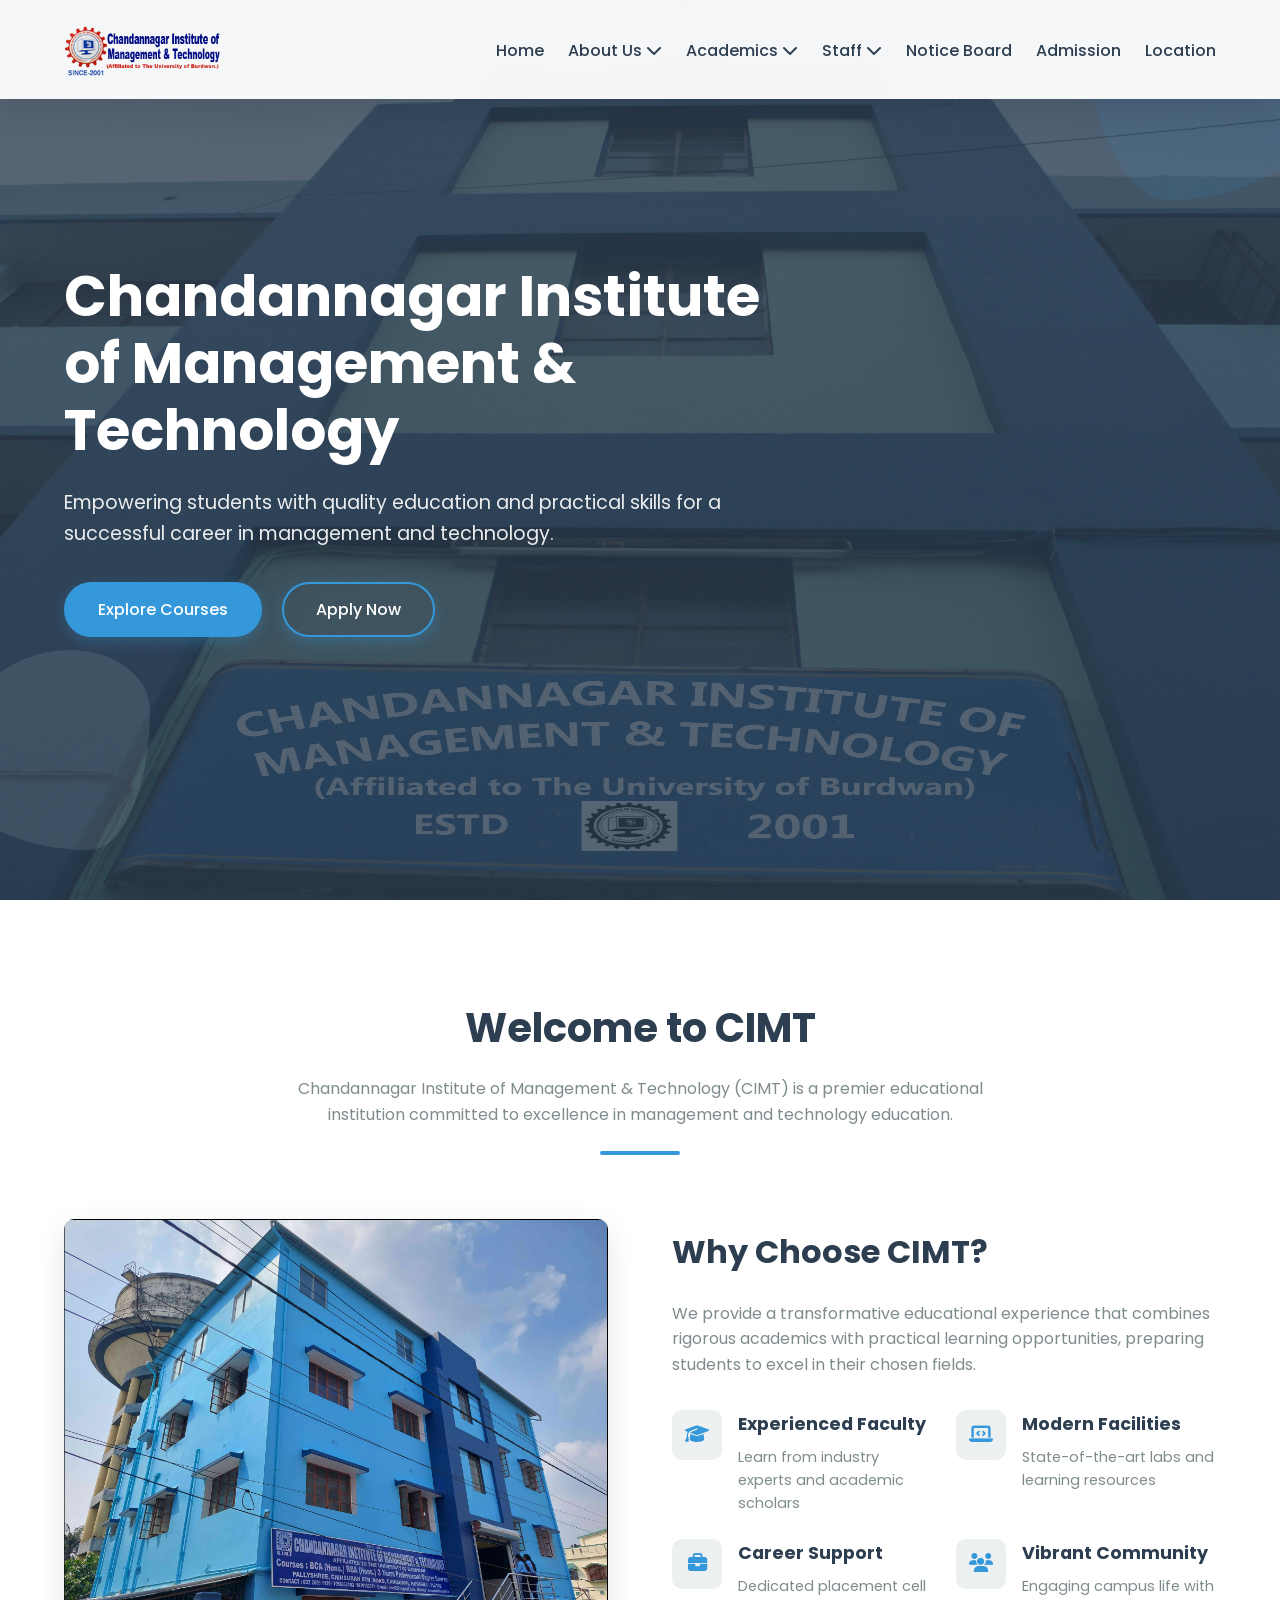
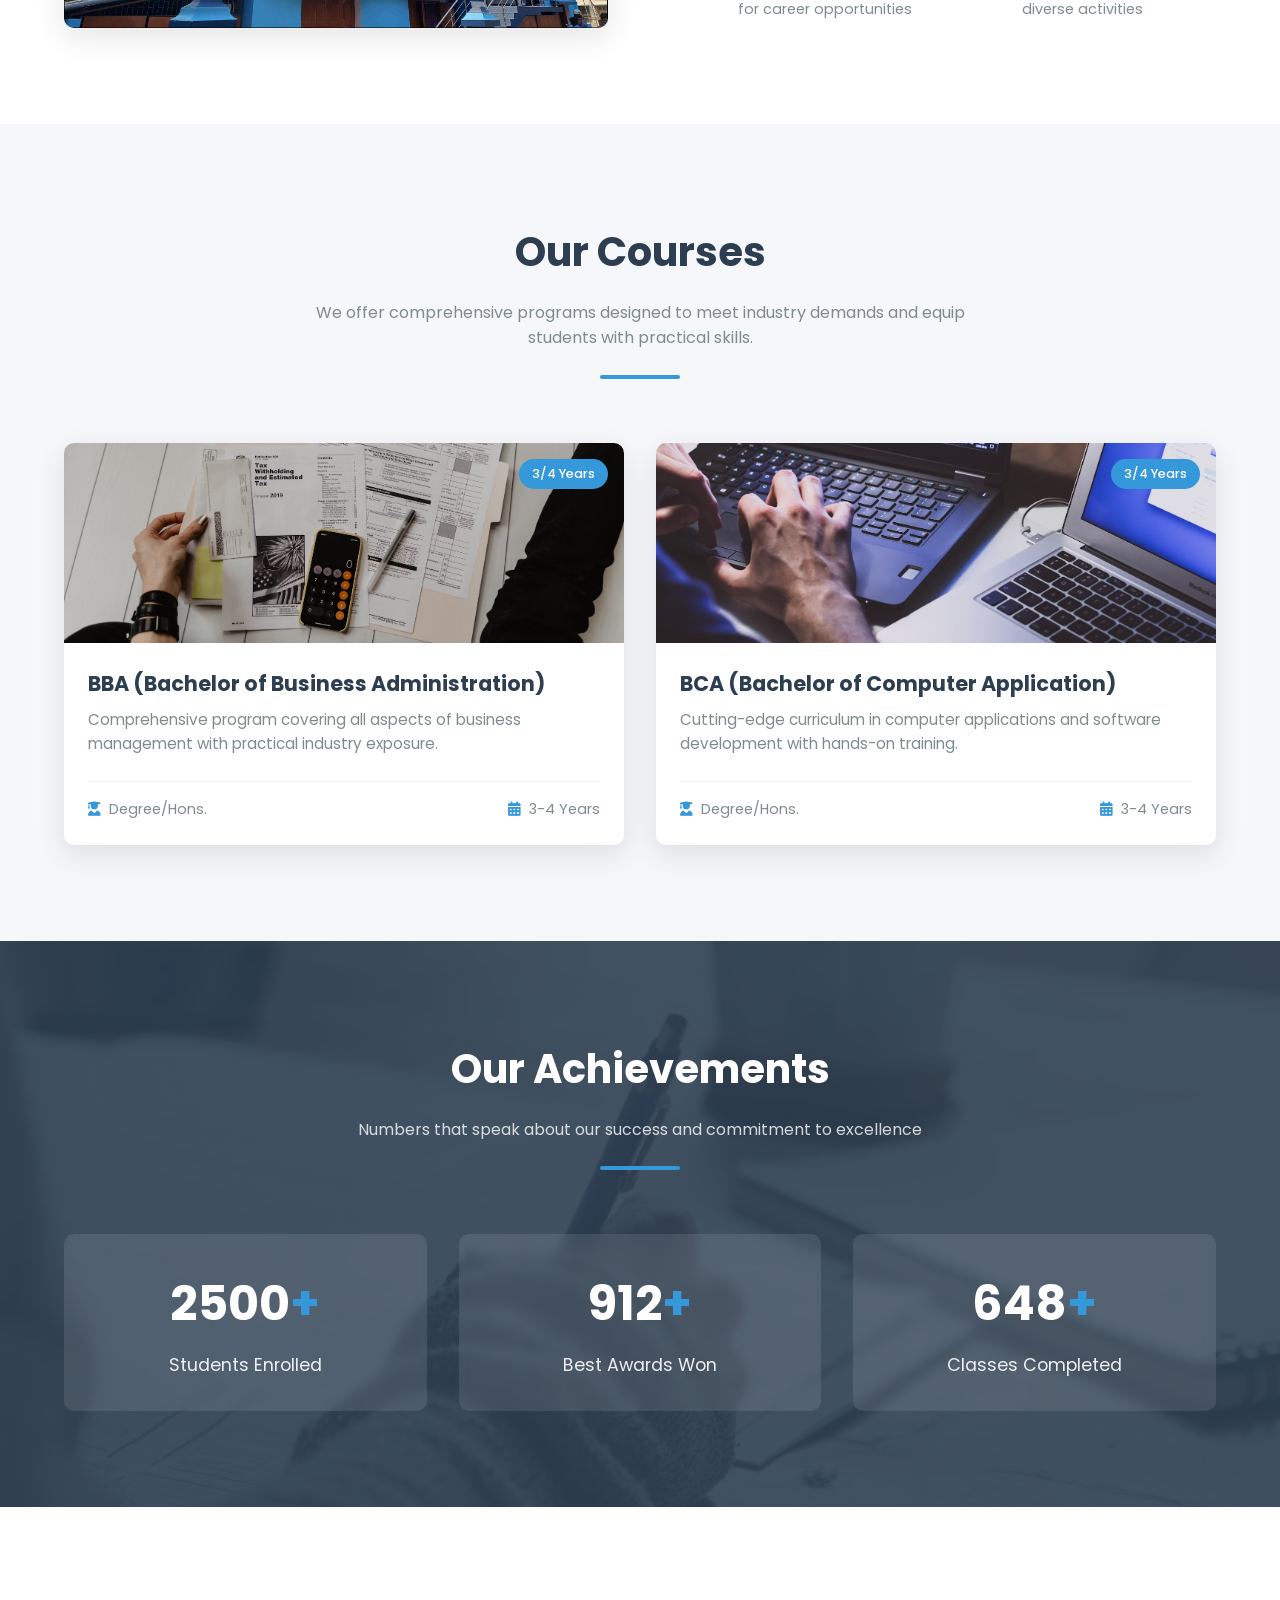
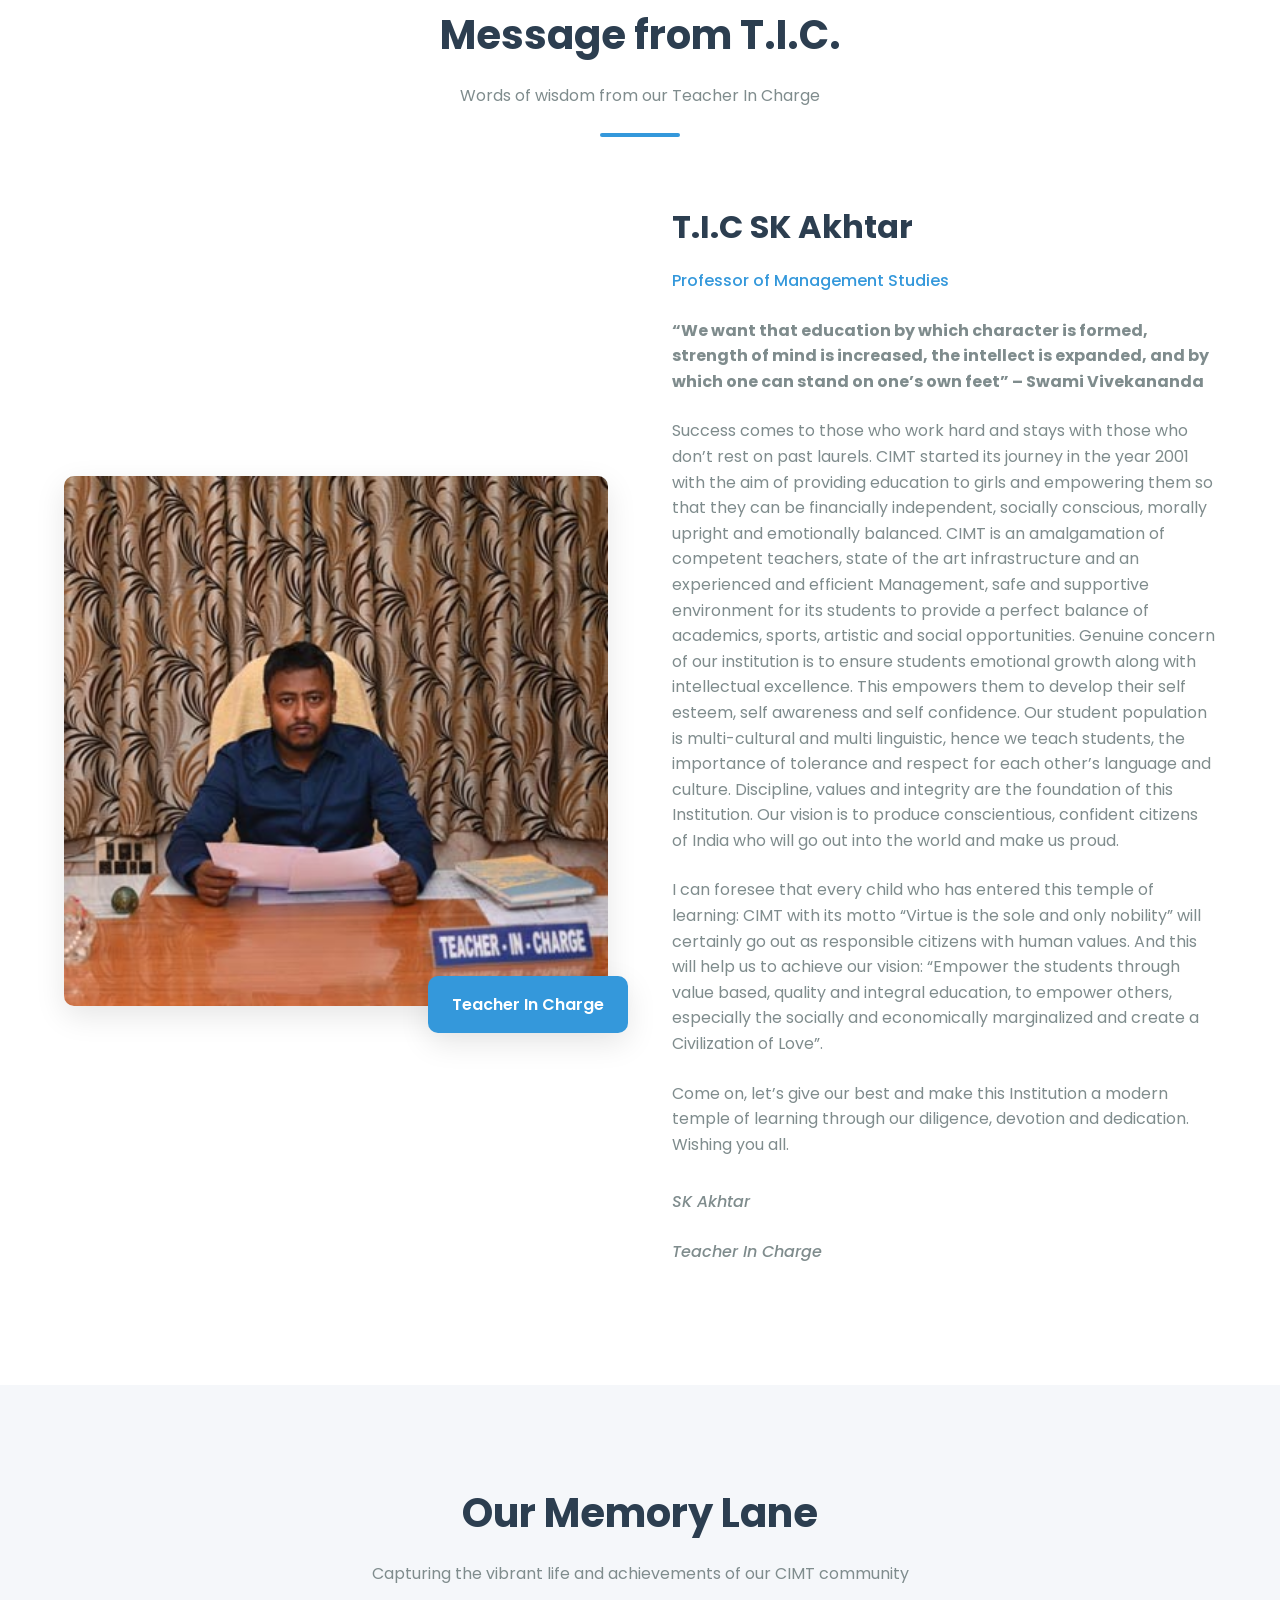
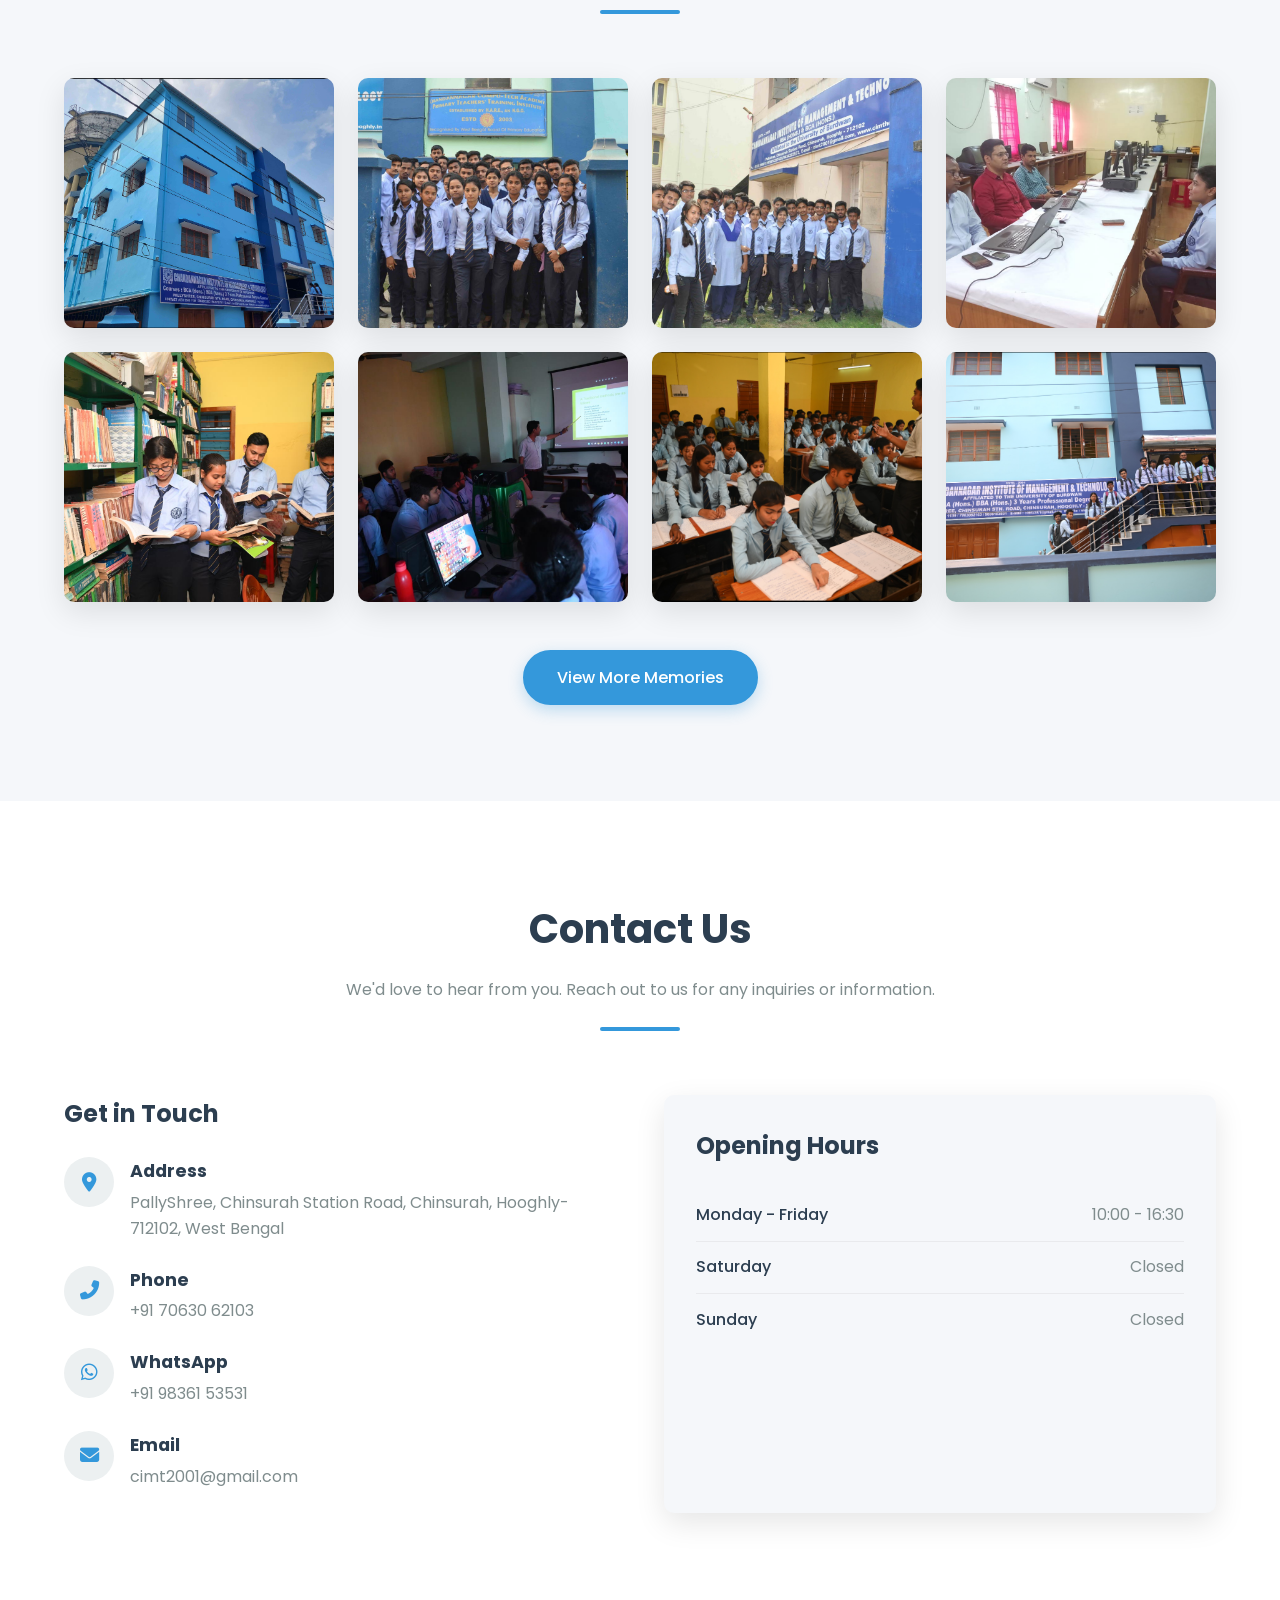
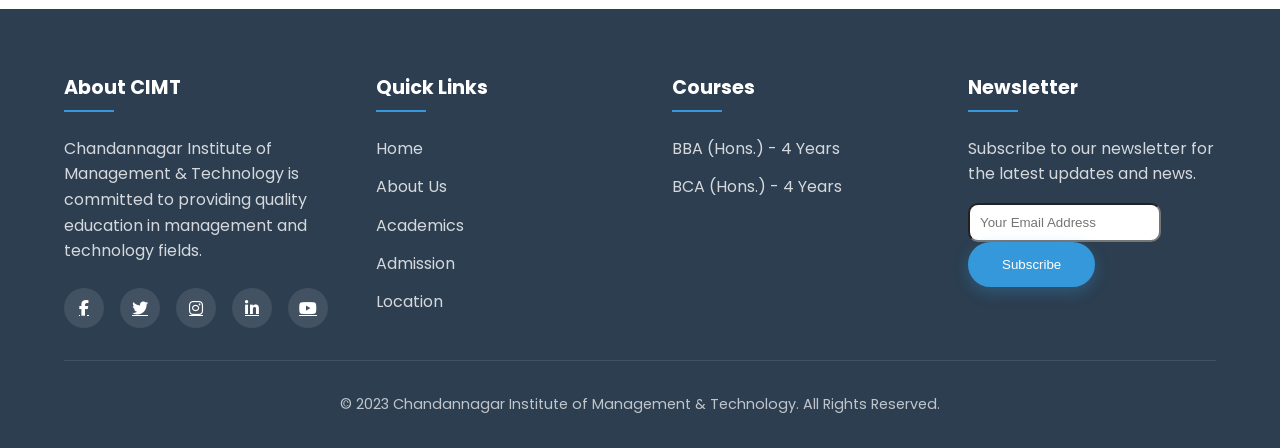
<file: index.html>
<!DOCTYPE html>
<html lang="en">
<head>
    <meta charset="UTF-8">
    <meta name="viewport" content="width=device-width, initial-scale=1.0">
    <title>CIMT - Chandannagar Institute of Management & Technology</title>
    <link rel="stylesheet" href="style.css">
    <link rel="stylesheet" href="https://cdnjs.cloudflare.com/ajax/libs/font-awesome/6.4.0/css/all.min.css">
    <link href="https://fonts.googleapis.com/css2?family=Poppins:wght@300;400;500;600;700&display=swap" rel="stylesheet">
</head>
<body>
    <!-- Navigation Bar -->
    <nav class="navbar">
        <div class="container nav-container">
            <a href="#" class="logo">
                <img src="image.png" alt="CIMT Logo">
                <!-- <span class="logo-text">CIMT<span>College</span></span> -->
            </a>
            
            <button class="mobile-menu-btn">
                <i class="fas fa-bars"></i>
            </button>
            
            <ul class="nav-links">
                <li><a href="index.html" class="active">Home</a></li>
                
                <li class="dropdown">
                    <a href="#">About Us <i class="fas fa-chevron-down"></i></a>
                    <div class="dropdown-content">
                        <a href="about-cimt.html">About CIMT</a>
                        <a href="aim-vision-mission.html">Aim</a>
                        <a href="#Vision & Mission">Vision & Mission</a>
                    </div>
                </li>
                
                <li class="dropdown">
                    <a href="#">Academics <i class="fas fa-chevron-down"></i></a>
                    <div class="dropdown-content">
                        <a href="facilities.html">Facilities</a>
                        <a href="curriculum.html">Curriculum</a>
                        <a href="co-curriculum.html">Co Curriculum</a>
                        <a href="syllabus.html">Syllabus</a>
                        <a href="Performers & Achievers.html">Performers & Achievers</a>
                        <a href="scholarship.html">Scholarship</a>
                    </div>
                </li>
                
                <li class="dropdown">
                    <a href="#">Staff <i class="fas fa-chevron-down"></i></a>
                    <div class="dropdown-content">
                        <a href="teaching_staff.html">Teaching staff</a>
                        <a href="non_teaching_staff.html">Non Teaching staff</a>
                    </div>
                </li>
                
                <li><a href="notice_board.html">Notice Board</a></li>
                <li><a href="Admission.html">Admission</a></li>
<!--                 
                <li class="dropdown">
                    <a href="#">Gallery <i class="fas fa-chevron-down"></i></a>
                    <div class="dropdown-content">
                        <a href="#">Photos</a>
                        <a href="#">Videos</a>
                    </div>
                </li>
                 -->
                <li><a href="location.html">Location</a></li>
            </ul>
        </div>
    </nav>
    
    <!-- Hero Section -->
    <section class="hero">
        <div class="shape shape-1"></div>
        <div class="shape shape-2"></div>
        
        <div class="container">
            <div class="hero-content">
                <h1>Chandannagar Institute of Management & Technology</h1>
                <p>Empowering students with quality education and practical skills for a successful career in management and technology.</p>
                <div class="btn-group">
                    <a href="#courses" class="btn">Explore Courses</a>
                    <a href="Admission.html" class="btn btn-outline">Apply Now</a>
                </div>
            </div>
        </div>
    </section>
    
    <!-- About Section -->
    <section class="about">
        <div class="container">
            <div class="section-title">
                <h2>Welcome to CIMT</h2>
                <p>Chandannagar Institute of Management & Technology (CIMT) is a premier educational institution committed to excellence in management and technology education.</p>
            </div>
            
            <div class="about-container">
                <div class="about-image">
                    <img src="image copy 3.png" alt="CIMT Campus">
                </div>
                
                <div class="about-content">
                    <h3>Why Choose CIMT?</h3>
                    <p>We provide a transformative educational experience that combines rigorous academics with practical learning opportunities, preparing students to excel in their chosen fields.</p>
                    
                    <div class="features">
                        <div class="feature-item">
                            <div class="feature-icon">
                                <i class="fas fa-graduation-cap"></i>
                            </div>
                            <div class="feature-text">
                                <h4>Experienced Faculty</h4>
                                <p>Learn from industry experts and academic scholars</p>
                            </div>
                        </div>
                        
                        <div class="feature-item">
                            <div class="feature-icon">
                                <i class="fas fa-laptop-code"></i>
                            </div>
                            <div class="feature-text">
                                <h4>Modern Facilities</h4>
                                <p>State-of-the-art labs and learning resources</p>
                            </div>
                        </div>
                        
                        <div class="feature-item">
                            <div class="feature-icon">
                                <i class="fas fa-briefcase"></i>
                            </div>
                            <div class="feature-text">
                                <h4>Career Support</h4>
                                <p>Dedicated placement cell for career opportunities</p>
                            </div>
                        </div>
                        
                        <div class="feature-item">
                            <div class="feature-icon">
                                <i class="fas fa-users"></i>
                            </div>
                            <div class="feature-text">
                                <h4>Vibrant Community</h4>
                                <p>Engaging campus life with diverse activities</p>
                            </div>
                        </div>
                    </div>
                </div>
            </div>
        </div>
    </section>
    
    <!-- Courses Section -->
    <section id="courses" class="courses">
        <div class="container">
            <div class="section-title">
                <h2>Our Courses</h2>
                <p>We offer comprehensive programs designed to meet industry demands and equip students with practical skills.</p>
            </div>
            
            <div class="courses-container">
                <div class="course-card">
                    <div class="course-image">
                        <img src="BBA.png" alt="BBA Course">
                    </div>
                    <div class="course-duration">3/4 Years</div>
                    <div class="course-content">
                        <h3>BBA (Bachelor of Business Administration)</h3>
                        <p>Comprehensive program covering all aspects of business management with practical industry exposure.</p>
                        <div class="course-meta">
                            <span><i class="fas fa-user-graduate"></i> Degree/Hons.</span>
                            <span><i class="fas fa-calendar-alt"></i> 3-4 Years</span>
                        </div>
                    </div>
                </div>
                
                <div class="course-card">
                    <div class="course-image">
                        <img src="BCA.png" alt="BCA Course">
                    </div>
                    <div class="course-duration">3/4 Years</div>
                    <div class="course-content">
                        <h3>BCA (Bachelor of Computer Application)</h3>
                        <p>Cutting-edge curriculum in computer applications and software development with hands-on training.</p>
                        <div class="course-meta">
                            <span><i class="fas fa-user-graduate"></i> Degree/Hons.</span>
                            <span><i class="fas fa-calendar-alt"></i> 3-4 Years</span>
                        </div>
                    </div>
                </div>
            </div>
        </div>
    </section>
    
    <!-- Stats Section -->
    <section class="stats">
        <div class="container">
            <div class="section-title">
                <h2 style="color: white;">Our Achievements</h2>
                <p style="color: rgba(255,255,255,0.8)">Numbers that speak about our success and commitment to excellence</p>
            </div>
            
            <div class="stats-container">
                <div class="stat-item">
                    <div class="stat-number">2500<span>+</span></div>
                    <div class="stat-label">Students Enrolled</div>
                </div>
                <div class="stat-item">
                    <div class="stat-number">912<span>+</span></div>
                    <div class="stat-label">Best Awards Won</div>
                </div>
                <div class="stat-item">
                    <div class="stat-number">648<span>+</span></div>
                    <div class="stat-label">Classes Completed</div>
                </div>
            </div>
        </div>
    </section>
    
    <!-- TIC Section -->
    <section class="tic">
        <div class="container">
            <div class="section-title">
                <h2>Message from T.I.C.</h2>
                <p>Words of wisdom from our Teacher In Charge</p>
            </div>
            
            <div class="tic-container">
                <div class="tic-image">
                    <img src="image copy.png" alt="TIC Photo">
                    <div class="tic-badge">Teacher In Charge</div>
                </div>
                
                <div class="tic-content">
                    <h3>T.I.C SK Akhtar</h3>
                    <span class="position">Professor of Management Studies</span>
                    <p><b>“We want that education by which character is formed, strength of mind is increased, the intellect is expanded, and by which one can stand on one’s own feet” – Swami Vivekananda</b></p>
                    <p>Success comes to those who work hard and stays with those who don’t rest on past laurels. CIMT started its journey in the year 2001 with the aim of providing education to  girls and empowering them so that they can be  financially independent, socially conscious, morally upright and emotionally balanced. CIMT is an amalgamation of competent teachers, state of the art infrastructure and an experienced and efficient Management, safe and supportive environment for its students to provide a perfect balance of academics, sports, artistic and social opportunities. Genuine  concern of our institution is to ensure students emotional growth along with intellectual excellence. This empowers them to develop their self esteem, self awareness and self confidence. Our student population is multi-cultural and multi linguistic, hence we teach students, the importance of tolerance and respect for  each other’s language and culture.  Discipline, values and integrity are the  foundation of this Institution. Our vision is to produce conscientious, confident citizens of India who will go out into the world and make us proud.</p>
                    <p>I can foresee that every child who has entered this temple of learning: CIMT with its motto “Virtue is the sole and only nobility” will certainly go out as responsible citizens with human values. And this will help us to achieve our vision: “Empower the students through value based, quality and integral education, to empower others, especially the socially and economically marginalized and create a Civilization of Love”.</p>
                    <p>Come on, let’s give our best and make this Institution a modern temple of learning through our diligence, devotion and dedication. Wishing you all.</p>
                    <div class="tic-signature">
                        <p>SK Akhtar</p>
                        <p>Teacher In Charge</p>
                    </div>
                </div>
            </div>
        </div>
    </section>
    
    <!-- Gallery Section -->
    <section class="gallery">
        <div class="container">
            <div class="section-title">
                <h2>Our Memory Lane</h2>
                <p>Capturing the vibrant life and achievements of our CIMT community</p>
            </div>
            
            <div class="gallery-container">
                <div class="gallery-item">
                    <img src="image copy 3.png" alt="Campus Event">
                    <div class="gallery-overlay">
                        <i class="fas fa-search-plus"></i>
                    </div>
                </div>
                
                <div class="gallery-item">
                    <img src="image copy 4.png" alt="Classroom">
                    <div class="gallery-overlay">
                        <i class="fas fa-search-plus"></i>
                    </div>
                </div>
                
                <div class="gallery-item">
                    <img src="image copy 5.png" alt="Students Learning">
                    <div class="gallery-overlay">
                        <i class="fas fa-search-plus"></i>
                    </div>
                </div>
                
                <div class="gallery-item">
                    <img src="image copy 6.png" alt="Graduation">
                    <div class="gallery-overlay">
                        <i class="fas fa-search-plus"></i>
                    </div>
                </div>
                
                <div class="gallery-item">
                    <img src="image copy 7.png" alt="Sports Event">
                    <div class="gallery-overlay">
                        <i class="fas fa-search-plus"></i>
                    </div>
                </div>
                
                <div class="gallery-item">
                    <img src="image copy 8.png" alt="Cultural Event">
                    <div class="gallery-overlay">
                        <i class="fas fa-search-plus"></i>
                    </div>
                </div>

                <div class="gallery-item">
                    <img src="image copy 9.png" alt="Cultural Event">
                    <div class="gallery-overlay">
                        <i class="fas fa-search-plus"></i>
                    </div>
                </div>

                <div class="gallery-item">
                    <img src="image copy 10.png" alt="Cultural Event">
                    <div class="gallery-overlay">
                        <i class="fas fa-search-plus"></i>
                    </div>
                </div>
            </div>
            
            <div class="view-more">
                <a href="https://drive.google.com/drive/folders/1qGNZOz891C3Tao25bXAlyRkwljDsIDYS?usp=drive_link" class="btn" target="_blank">View More Memories</a>
            </div>
        </div>
    </section>
    
    <!-- Contact Section -->
    <section class="contact">
        <div class="container">
            <div class="section-title">
                <h2>Contact Us</h2>
                <p>We'd love to hear from you. Reach out to us for any inquiries or information.</p>
            </div>
            
            <div class="contact-container">
                <div class="contact-info">
                    <h3>Get in Touch</h3>
                    
                    <div class="contact-item">
                        <div class="contact-icon">
                            <i class="fas fa-map-marker-alt"></i>
                        </div>
                        <div class="contact-text">
                            <h4>Address</h4>
                            <p>PallyShree, Chinsurah Station Road, Chinsurah, Hooghly-712102, West Bengal</p>
                        </div>
                    </div>
                    
                    <div class="contact-item">
                        <div class="contact-icon">
                            <i class="fas fa-phone-alt"></i>
                        </div>
                        <div class="contact-text">
                            <h4>Phone</h4>
                            <p><a href="tel:+917063062103">+91 70630 62103</a></p>
                        </div>
                    </div>
                    
                    <div class="contact-item">
                        <div class="contact-icon">
                            <i class="fab fa-whatsapp"></i>
                        </div>
                        <div class="contact-text">
                            <h4>WhatsApp</h4>
                            <p><a href="https://wa.me/+919836153531">+91 98361 53531</a></p>
                        </div>
                    </div>
                    
                    <div class="contact-item">
                        <div class="contact-icon">
                            <i class="fas fa-envelope"></i>
                        </div>
                        <div class="contact-text">
                            <h4>Email</h4>
                            <p><a href="cimt2001@gmail.com">cimt2001@gmail.com</a></p>
                        </div>
                    </div>
                </div>
                
                <div class="opening-hours">
                    <h3>Opening Hours</h3>
                    
                    <div class="hours-item">
                        <span class="hours-day">Monday - Friday</span>
                        <span class="hours-time">10:00 - 16:30</span>
                    </div>
                    
                    <div class="hours-item">
                        <span class="hours-day">Saturday</span>
                        <span class="hours-time">Closed</span>
                    </div>
                    
                    <div class="hours-item">
                        <span class="hours-day">Sunday</span>
                        <span class="hours-time">Closed</span>
                    </div>
                </div>
            </div>
        </div>
    </section>
    
    <!-- Footer -->
    <footer class="footer">
        <div class="container">
            <div class="footer-container">
                <div class="footer-col">
                    <h4>About CIMT</h4>
                    <p>Chandannagar Institute of Management & Technology is committed to providing quality education in management and technology fields.</p>
                    <div class="social-links">
                        <a href="#"><i class="fab fa-facebook-f"></i></a>
                        <a href="#"><i class="fab fa-twitter"></i></a>
                        <a href="#"><i class="fab fa-instagram"></i></a>
                        <a href="#"><i class="fab fa-linkedin-in"></i></a>
                        <a href="#"><i class="fab fa-youtube"></i></a>
                    </div>
                </div>
                
                <div class="footer-col">
                    <h4>Quick Links</h4>
                    <ul class="footer-links">
                        <li><a href="index.html">Home</a></li>
                        <li><a href="about-cimt.html">About Us</a></li>
                        <li><a href="facilities.html">Academics</a></li>
                        <li><a href="Admission.html">Admission</a></li>
                        <li><a href="location.html">Location</a></li>
                        <!-- <li><a href="#">Contact Us</a></li> -->
                    </ul>
                </div>
                
                <div class="footer-col">
                    <h4>Courses</h4>
                    <ul class="footer-links">
                        <!-- <li><a href="#">BBA (Bachelor of Business Administration)</a></li> -->
                        <!-- <li><a href="#">BCA (Bachelor of Computer Application)</a></li> -->
                        <li><a href="#">BBA (Hons.) - 4 Years</a></li>
                        <li><a href="#">BCA (Hons.) - 4 Years</a></li>
                    </ul>
                </div>
                
                <div class="footer-col">
                    <h4>Newsletter</h4>
                    <p>Subscribe to our newsletter for the latest updates and news.</p>
                    <form class="newsletter-form">
                        <input class="mail" type="email" placeholder="Your Email Address" required>
                        <button type="submit" class="btn">Subscribe</button>
                    </form>
                </div>
            </div>
            
            <div class="footer-bottom">
                <p>&copy; 2023 Chandannagar Institute of Management & Technology. All Rights Reserved.</p>
            </div>
        </div>
    </footer>
    
    <!-- Back to Top Button -->
    <a href="index.html" class="back-to-top">
        <i class="fas fa-arrow-up"></i>
    </a>
    
    <!-- JavaScript -->
    <script src="script.js"></script>
</body>
</html>
</file>
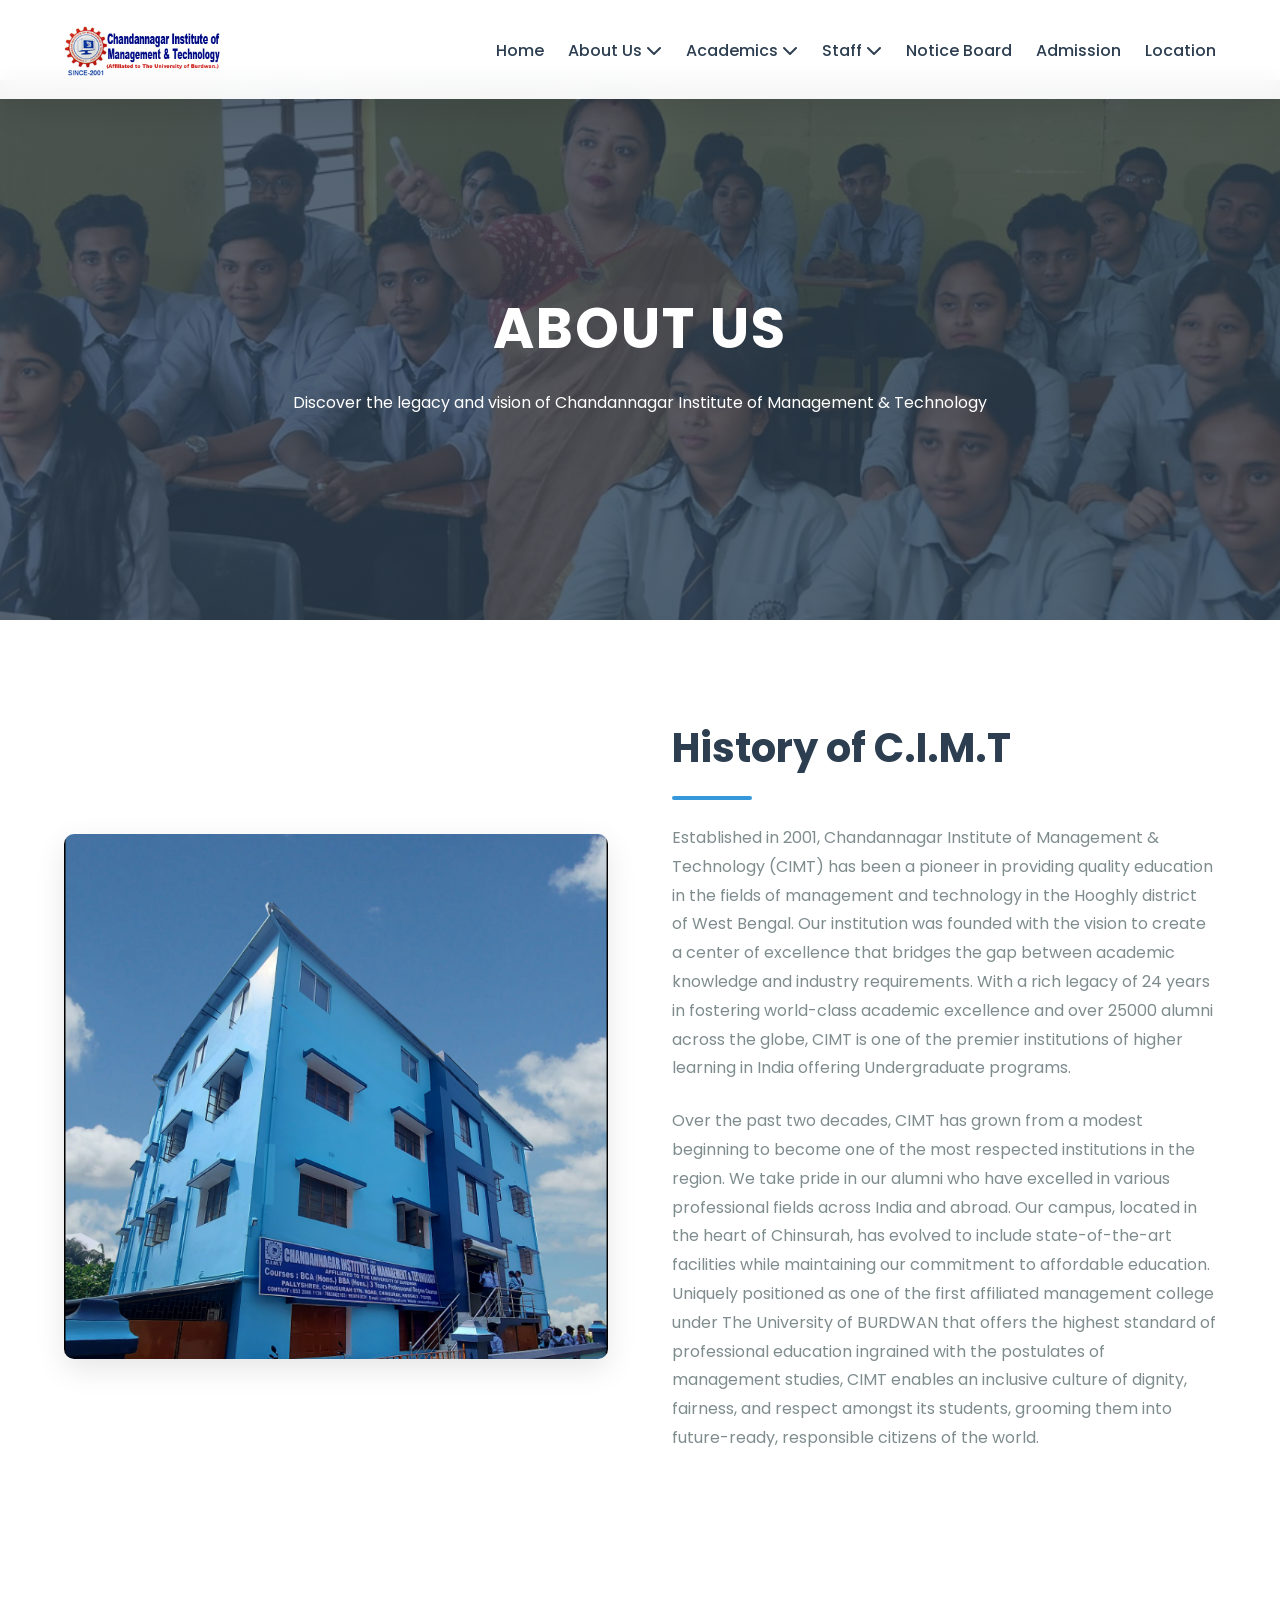
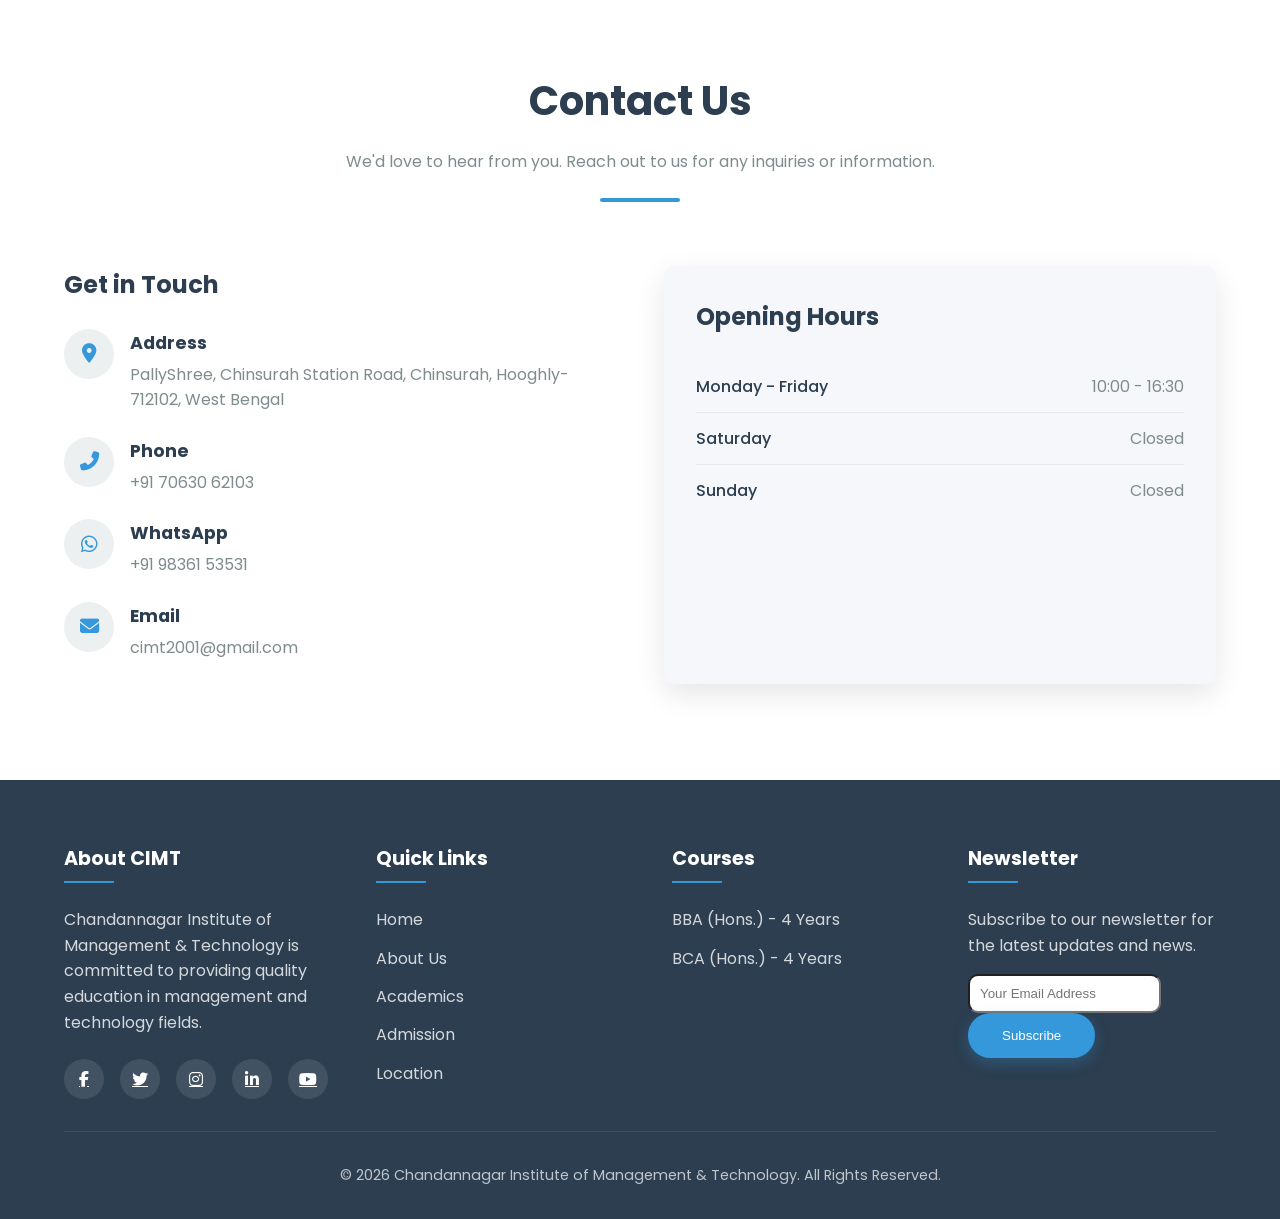
<file: about-cimt.html>
<!DOCTYPE html>
<html lang="en">
<head>
    <meta charset="UTF-8">
    <meta name="viewport" content="width=device-width, initial-scale=1.0">
    <title>About Us - CIMT | Chandannagar Institute of Management & Technology</title>
    <!-- Main CSS first -->
    <link rel="stylesheet" href="style.css">
    <!-- Page-specific CSS -->
    <link rel="stylesheet" href="about-cimt.css">
    <!-- Font Awesome -->
    <link rel="stylesheet" href="https://cdnjs.cloudflare.com/ajax/libs/font-awesome/6.4.0/css/all.min.css">
    <!-- Google Fonts -->
    <link href="https://fonts.googleapis.com/css2?family=Poppins:wght@300;400;500;600;700&display=swap" rel="stylesheet">
</head>
<body>
    <!-- Navigation Bar -->
    <nav class="navbar">
        <div class="container nav-container">
            <a href="index.html" class="logo">
                <img src="image.png" alt="CIMT Logo">
            </a>
            
            <button class="mobile-menu-btn">
                <i class="fas fa-bars"></i>
            </button>
            
            <ul class="nav-links">
                <li><a href="index.html">Home</a></li>
                
                <li class="dropdown">
                    <a href="#" class="active">About Us <i class="fas fa-chevron-down"></i></a>
                    <div class="dropdown-content">
                        <a href="about-cimt.html" class="active">About CIMT</a>
                        <a href="aim-vision-mission.html">Aim</a>
                        <a href="aim-vision-mission.html#vision-mission">Vision & Mission</a>
                    </div>
                </li>
                
                <li class="dropdown">
                    <a href="#">Academics <i class="fas fa-chevron-down"></i></a>
                    <div class="dropdown-content">
                        <a href="facilities.html">Facilities</a>
                        <a href="curriculum.html">Curriculum</a>
                        <a href="co-curriculum.html">Co Curriculum</a>
                        <a href="syllabus.html">Syllabus</a>
                        <a href="Performers & Achievers.html">Performers & Achievers</a>
                        <a href="scholarship.html">Scholarship</a>
                    </div>
                </li>
                
                <li class="dropdown">
                    <a href="#">Staff <i class="fas fa-chevron-down"></i></a>
                    <div class="dropdown-content">
                        <a href="teaching_staff.html">Teaching staff</a>
                        <a href="non_teaching_staff.html">Non Teaching staff</a>
                    </div>
                </li>
                
                <li><a href="notice_board.html">Notice Board</a></li>
                <li><a href="Admission.html">Admission</a></li>
<!--                 
                <li class="dropdown">
                    <a href="#">Gallery <i class="fas fa-chevron-down"></i></a>
                    <div class="dropdown-content">
                        <a href="#">Photos</a>
                        <a href="#">Videos</a>
                    </div>
                </li>
                 -->
                <li><a href="location.html">Location</a></li>
            </ul>
        </div>
    </nav>

    <!-- Hero Section -->
    <section class="about-hero">
        <div class="container about-hero-content">
            <h1>About Us</h1>
            <p>Discover the legacy and vision of Chandannagar Institute of Management & Technology</p>
        </div>
    </section>

    <!-- History Section -->
    <section class="history-section">
        <div class="container">
            <div class="history-container">
                <div class="history-image">
                    <img src="image copy 12.png" alt="CIMT History">
                </div>
                
                <div class="history-content">
                    <h2>History of C.I.M.T</h2>
                    <p>Established in 2001, Chandannagar Institute of Management & Technology (CIMT) has been a pioneer in providing quality education in the fields of management and technology in the Hooghly district of West Bengal. Our institution was founded with the vision to create a center of excellence that bridges the gap between academic knowledge and industry requirements. With a rich legacy of 24 years in fostering world-class academic excellence and over 25000 alumni across the globe, CIMT is one of the premier institutions of higher learning in India offering Undergraduate programs.</p>
                    
                    <p>Over the past two decades, CIMT has grown from a modest beginning to become one of the most respected institutions in the region. We take pride in our alumni who have excelled in various professional fields across India and abroad. Our campus, located in the heart of Chinsurah, has evolved to include state-of-the-art facilities while maintaining our commitment to affordable education. Uniquely positioned as one of the first affiliated management college under The University of BURDWAN that offers the highest standard of professional education ingrained with the postulates of management studies, CIMT enables an inclusive culture of dignity, fairness, and respect amongst its students, grooming them into future-ready, responsible citizens of the world.</p>
                </div>
            </div>
        </div>
    </section>

    <!-- Contact Section -->
    <section class="contact">
        <div class="container">
            <div class="section-title">
                <h2>Contact Us</h2>
                <p>We'd love to hear from you. Reach out to us for any inquiries or information.</p>
            </div>
            
            <div class="contact-container">
                <div class="contact-info">
                    <h3>Get in Touch</h3>
                    
                    <div class="contact-item">
                        <div class="contact-icon">
                            <i class="fas fa-map-marker-alt"></i>
                        </div>
                        <div class="contact-text">
                            <h4>Address</h4>
                            <p>PallyShree, Chinsurah Station Road, Chinsurah, Hooghly-712102, West Bengal</p>
                        </div>
                    </div>
                    
                    <div class="contact-item">
                        <div class="contact-icon">
                            <i class="fas fa-phone-alt"></i>
                        </div>
                        <div class="contact-text">
                            <h4>Phone</h4>
                            <p><a href="tel:+917063062103">+91 70630 62103</a></p>
                        </div>
                    </div>
                    
                    <div class="contact-item">
                        <div class="contact-icon">
                            <i class="fab fa-whatsapp"></i>
                        </div>
                        <div class="contact-text">
                            <h4>WhatsApp</h4>
                            <p><a href="https://wa.me/+919836153531">+91 98361 53531</a></p>
                        </div>
                    </div>
                    
                    <div class="contact-item">
                        <div class="contact-icon">
                            <i class="fas fa-envelope"></i>
                        </div>
                        <div class="contact-text">
                            <h4>Email</h4>
                            <p><a href="mailto:cimt2001@gmail.com">cimt2001@gmail.com</a></p>
                        </div>
                    </div>
                </div>
                
                <div class="opening-hours">
                    <h3>Opening Hours</h3>
                    
                    <div class="hours-item">
                        <span class="hours-day">Monday - Friday</span>
                        <span class="hours-time">10:00 - 16:30</span>
                    </div>
                    
                    <div class="hours-item">
                        <span class="hours-day">Saturday</span>
                        <span class="hours-time">Closed</span>
                    </div>
                    
                    <div class="hours-item">
                        <span class="hours-day">Sunday</span>
                        <span class="hours-time">Closed</span>
                    </div>
                </div>
            </div>
        </div>
    </section>
    
    <!-- Footer -->
    <footer class="footer">
        <div class="container">
            <div class="footer-container">
                <div class="footer-col">
                    <h4>About CIMT</h4>
                    <p>Chandannagar Institute of Management & Technology is committed to providing quality education in management and technology fields.</p>
                    <div class="social-links">
                        <a href="#"><i class="fab fa-facebook-f"></i></a>
                        <a href="#"><i class="fab fa-twitter"></i></a>
                        <a href="#"><i class="fab fa-instagram"></i></a>
                        <a href="#"><i class="fab fa-linkedin-in"></i></a>
                        <a href="#"><i class="fab fa-youtube"></i></a>
                    </div>
                </div>
                
                <div class="footer-col">
                    <h4>Quick Links</h4>
                    <ul class="footer-links">
                        <li><a href="index.html">Home</a></li>
                        <li><a href="about-cimt.html">About Us</a></li>
                        <li><a href="facilities.html">Academics</a></li>
                        <li><a href="Admission.html">Admission</a></li>
                        <li><a href="location.html">Location</a></li>
                        <!-- <li><a href="#">Contact Us</a></li> -->
                    </ul>
                </div>
                
                <div class="footer-col">
                    <h4>Courses</h4>
                    <ul class="footer-links">
                        <li><a href="#">BBA (Hons.) - 4 Years</a></li>
                        <li><a href="#">BCA (Hons.) - 4 Years</a></li>
                    </ul>
                </div>
                
                <div class="footer-col">
                    <h4>Newsletter</h4>
                    <p>Subscribe to our newsletter for the latest updates and news.</p>
                    <form class="newsletter-form">
                        <input class="mail" type="email" placeholder="Your Email Address" required>
                        <button type="submit" class="btn">Subscribe</button>
                    </form>
                </div>
            </div>
            
            <div class="footer-bottom">
                <p>&copy; <script>document.write(new Date().getFullYear())</script> Chandannagar Institute of Management & Technology. All Rights Reserved.</p>
            </div>
        </div>
    </footer>

    <!-- JavaScript -->
    <script>
        // Mobile menu toggle
        document.querySelector('.mobile-menu-btn').addEventListener('click', function() {
            document.querySelector('.nav-links').classList.toggle('active');
        });

        // Dropdown toggle for mobile
        document.querySelectorAll('.dropdown > a').forEach(function(dropdown) {
            dropdown.addEventListener('click', function(e) {
                if (window.innerWidth <= 768) {
                    e.preventDefault();
                    this.parentElement.classList.toggle('active');
                }
            });
        });

        // Navbar scroll effect
        window.addEventListener('scroll', function() {
            const navbar = document.querySelector('.navbar');
            if (window.scrollY > 50) {
                navbar.classList.add('scrolled');
            } else {
                navbar.classList.remove('scrolled');
            }
        });
    </script>
</body>
</html>
</file>
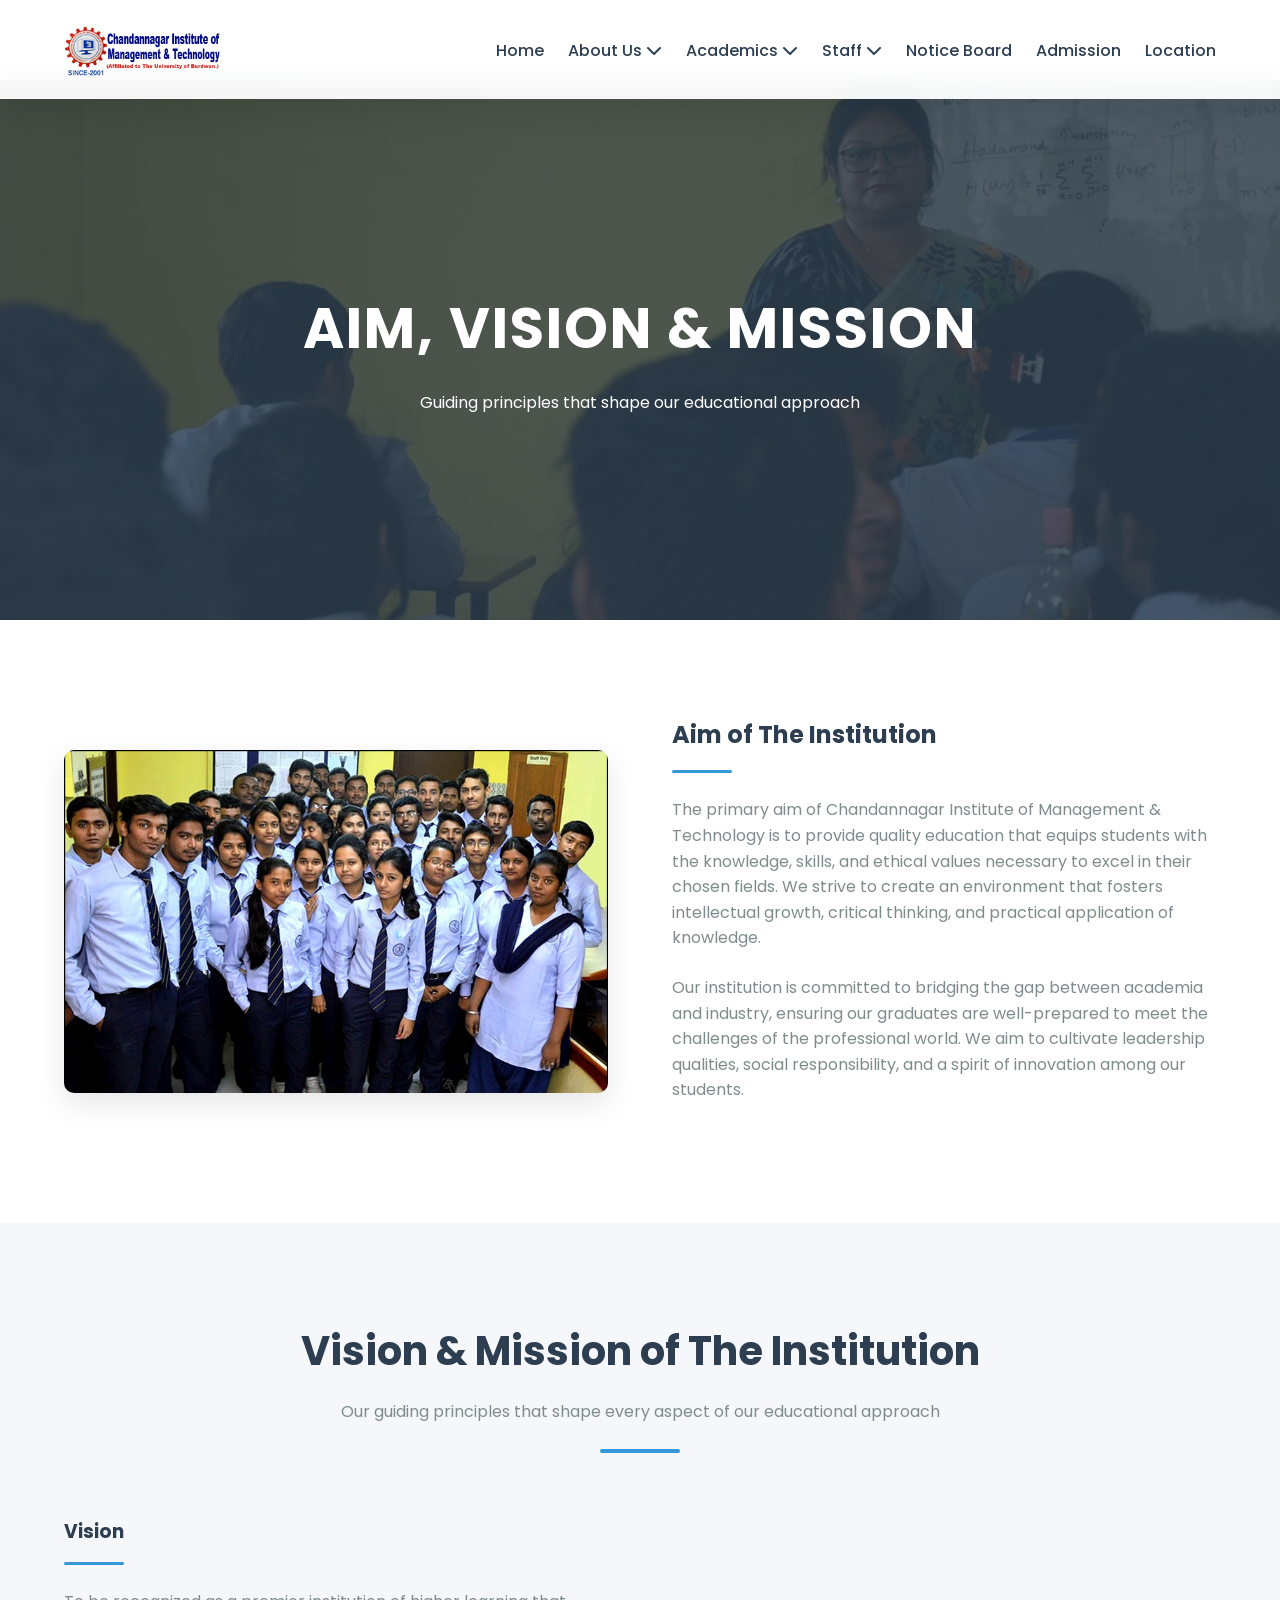
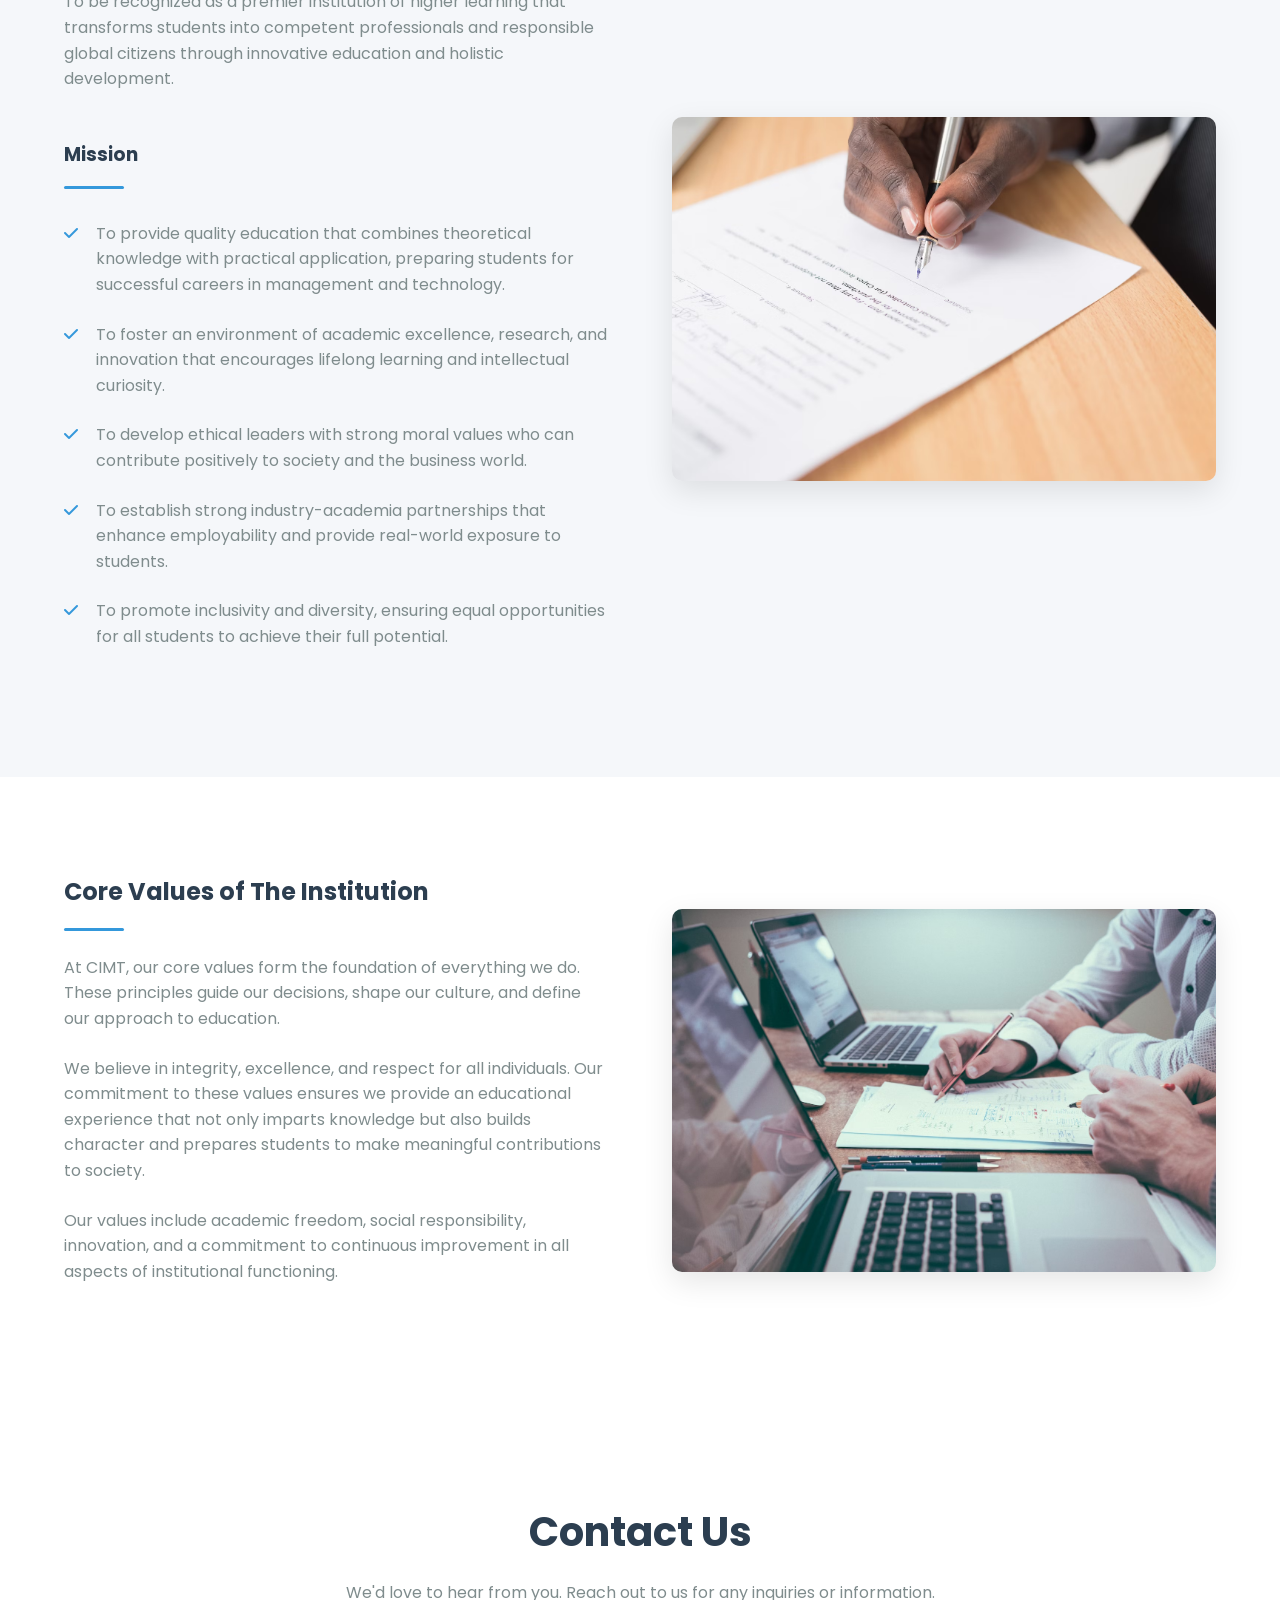
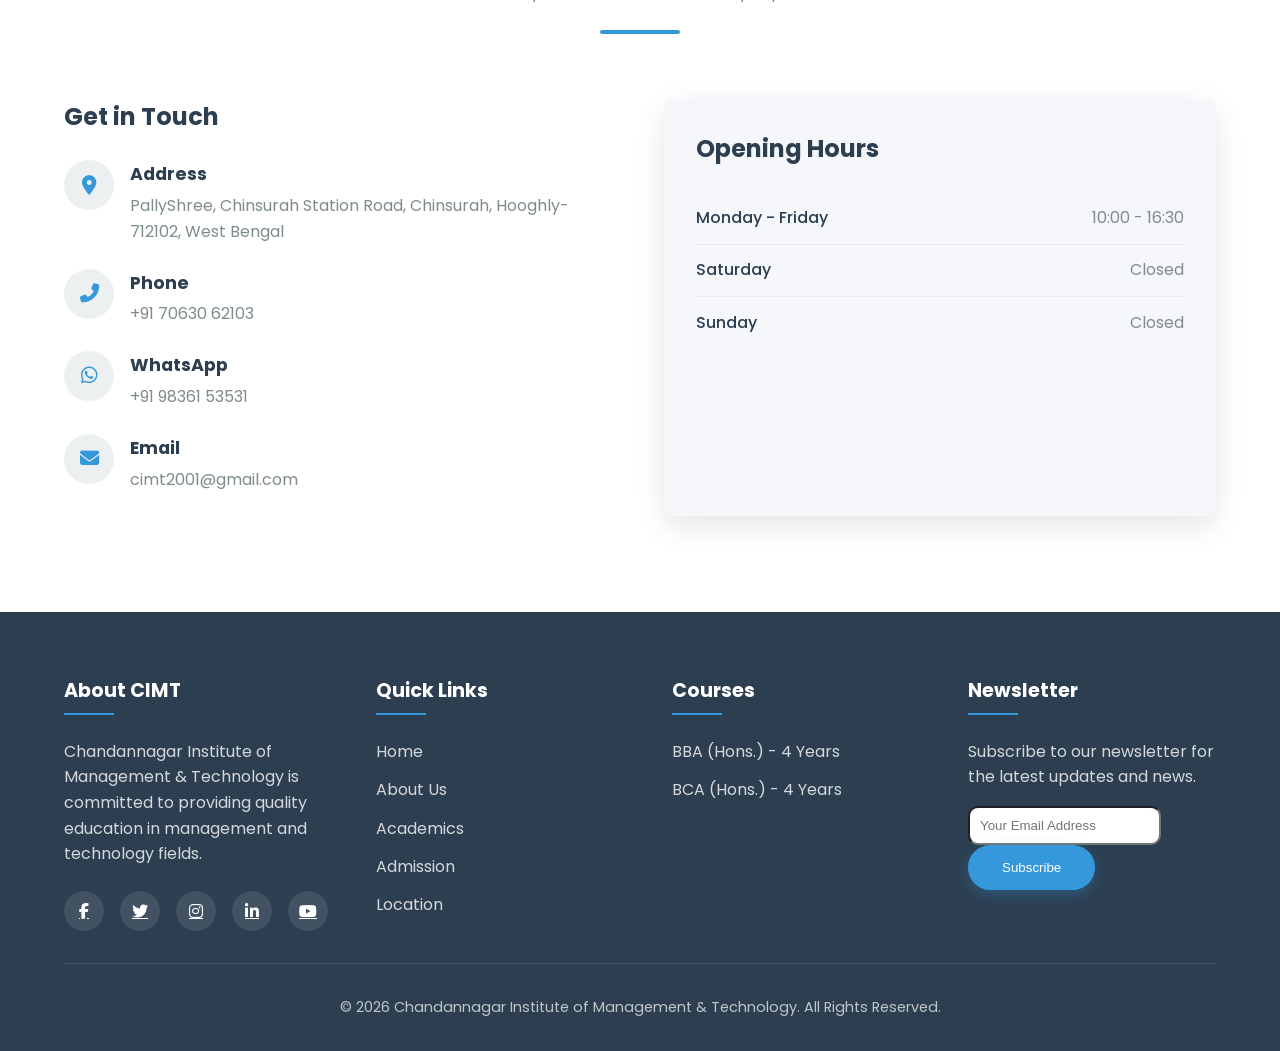
<file: aim-vision-mission.html>
<!DOCTYPE html>
<html lang="en">
<head>
    <meta charset="UTF-8">
    <meta name="viewport" content="width=device-width, initial-scale=1.0">
    <title>Aim, Vision & Mission - CIMT | Chandannagar Institute of Management & Technology</title>
    <!-- Main CSS first -->
    <link rel="stylesheet" href="style.css">
    <!-- Page-specific CSS -->
    <link rel="stylesheet" href="aim-vision-mission.css">
    <!-- Font Awesome -->
    <link rel="stylesheet" href="https://cdnjs.cloudflare.com/ajax/libs/font-awesome/6.4.0/css/all.min.css">
    <!-- Google Fonts -->
    <link href="https://fonts.googleapis.com/css2?family=Poppins:wght@300;400;500;600;700&display=swap" rel="stylesheet">
</head>
<body>
    <!-- Navigation Bar -->
    <nav class="navbar">
        <div class="container nav-container">
            <a href="index.html" class="logo">
                <img src="image.png" alt="CIMT Logo">
            </a>
            
            <button class="mobile-menu-btn">
                <i class="fas fa-bars"></i>
            </button>
            
            <ul class="nav-links">
                <li><a href="index.html">Home</a></li>
                
                <li class="dropdown">
                    <a href="#" class="active">About Us <i class="fas fa-chevron-down"></i></a>
                    <div class="dropdown-content">
                        <a href="about-cimt.html">About CIMT</a>
                        <a href="aim-vision-mission.html" class="active">Aim</a>
                        <a href="aim-vision-mission.html#vision-mission">Vision & Mission</a>
                    </div>
                </li>
                
                <li class="dropdown">
                    <a href="#">Academics <i class="fas fa-chevron-down"></i></a>
                    <div class="dropdown-content">
                        <a href="facilities.html">Facilities</a>
                        <a href="curriculum.html">Curriculum</a>
                        <a href="co-curriculum.html">Co Curriculum</a>
                        <a href="syllabus.html">Syllabus</a>
                        <a href="Performers & Achievers.html">Performers & Achievers</a>
                        <a href="scholarship.html">Scholarship</a>
                    </div>
                </li>
                
                <li class="dropdown">
                    <a href="#">Staff <i class="fas fa-chevron-down"></i></a>
                    <div class="dropdown-content">
                        <a href="teaching_staff.html">Teaching staff</a>
                        <a href="non_teaching_staff.html">Non Teaching staff</a>
                    </div>
                </li>
                
                <li><a href="notice_board.html">Notice Board</a></li>
                <li><a href="Admission.html">Admission</a></li>
<!--                 
                <li class="dropdown">
                    <a href="#">Gallery <i class="fas fa-chevron-down"></i></a>
                    <div class="dropdown-content">
                        <a href="#">Photos</a>
                        <a href="#">Videos</a>
                    </div>
                </li>
                 -->
                <li><a href="location.html">Location</a></li>
            </ul>
        </div>
    </nav>

    <!-- Hero Section -->
    <section class="aim-hero">
        <div class="container aim-hero-content">
            <h1>Aim, Vision & Mission</h1>
            <p>Guiding principles that shape our educational approach</p>
        </div>
    </section>

    <!-- Aim Section -->
    <section class="content-section">
        <div class="container">
            <div class="two-column">
                <div class="column-image">
                    <img src="image copy 14.png" alt="Aim of Institution">
                </div>

                <div class="column-content">
                    <h2>Aim of The Institution</h2>
                    <p>The primary aim of Chandannagar Institute of Management & Technology is to provide quality education that equips students with the knowledge, skills, and ethical values necessary to excel in their chosen fields. We strive to create an environment that fosters intellectual growth, critical thinking, and practical application of knowledge.</p>
                    <p>Our institution is committed to bridging the gap between academia and industry, ensuring our graduates are well-prepared to meet the challenges of the professional world. We aim to cultivate leadership qualities, social responsibility, and a spirit of innovation among our students.</p>
                </div>
            </div>
        </div>
    </section>

    <!-- Vision & Mission Section -->
    <section id="vision-mission" class="content-section" style="background: #f5f7fa;">
        <div class="container">
            <div class="section-title">
                <h2>Vision & Mission of The Institution</h2>
                <p>Our guiding principles that shape every aspect of our educational approach</p>
            </div>

            <div class="two-column">
                <div class="column-content">
                    <h3>Vision</h3>
                    <p>To be recognized as a premier institution of higher learning that transforms students into competent professionals and responsible global citizens through innovative education and holistic development.</p>

                    <h3 style="margin-top: 3rem;">Mission</h3>
                    <ul class="mission-list">
                        <li>
                            <p>To provide quality education that combines theoretical knowledge with practical application, preparing students for successful careers in management and technology.</p>
                        </li>
                        <li>
                            <p>To foster an environment of academic excellence, research, and innovation that encourages lifelong learning and intellectual curiosity.</p>
                        </li>
                        <li>
                            <p>To develop ethical leaders with strong moral values who can contribute positively to society and the business world.</p>
                        </li>
                        <li>
                            <p>To establish strong industry-academia partnerships that enhance employability and provide real-world exposure to students.</p>
                        </li>
                        <li>
                            <p>To promote inclusivity and diversity, ensuring equal opportunities for all students to achieve their full potential.</p>
                        </li>
                    </ul>
                </div>

                <div class="column-image">
                    <img src="vision_mission.png" alt="Vision & Mission">
                </div>
            </div>
        </div>
    </section>

    <!-- Core Values Section -->
    <section class="content-section">
        <div class="container">
            <div class="two-column">
                <div class="column-content">
                    <h2>Core Values of The Institution</h2>
                    <p>At CIMT, our core values form the foundation of everything we do. These principles guide our decisions, shape our culture, and define our approach to education.</p>
                    <p>We believe in integrity, excellence, and respect for all individuals. Our commitment to these values ensures we provide an educational experience that not only imparts knowledge but also builds character and prepares students to make meaningful contributions to society.</p>
                    <p>Our values include academic freedom, social responsibility, innovation, and a commitment to continuous improvement in all aspects of institutional functioning.</p>
                </div>

                <div class="column-image">
                    <img src="core_values.png" alt="Core Values">
                </div>
            </div>
        </div>
    </section>

    <!-- Contact Section -->
    <section class="contact">
        <div class="container">
            <div class="section-title">
                <h2>Contact Us</h2>
                <p>We'd love to hear from you. Reach out to us for any inquiries or information.</p>
            </div>

            <div class="contact-container">
                <div class="contact-info">
                    <h3>Get in Touch</h3>

                    <div class="contact-item">
                        <div class="contact-icon">
                            <i class="fas fa-map-marker-alt"></i>
                        </div>
                        <div class="contact-text">
                            <h4>Address</h4>
                            <p>PallyShree, Chinsurah Station Road, Chinsurah, Hooghly-712102, West Bengal</p>
                        </div>
                    </div>

                    <div class="contact-item">
                        <div class="contact-icon">
                            <i class="fas fa-phone-alt"></i>
                        </div>
                        <div class="contact-text">
                            <h4>Phone</h4>
                            <p><a href="tel:+917063062103">+91 70630 62103</a></p>
                        </div>
                    </div>

                    <div class="contact-item">
                        <div class="contact-icon">
                            <i class="fab fa-whatsapp"></i>
                        </div>
                        <div class="contact-text">
                            <h4>WhatsApp</h4>
                            <p><a href="https://wa.me/+919836153531">+91 98361 53531</a></p>
                        </div>
                    </div>

                    <div class="contact-item">
                        <div class="contact-icon">
                            <i class="fas fa-envelope"></i>
                        </div>
                        <div class="contact-text">
                            <h4>Email</h4>
                            <p><a href="mailto:cimt2001@gmail.com">cimt2001@gmail.com</a></p>
                        </div>
                    </div>
                </div>

                <div class="opening-hours">
                    <h3>Opening Hours</h3>

                    <div class="hours-item">
                        <span class="hours-day">Monday - Friday</span>
                        <span class="hours-time">10:00 - 16:30</span>
                    </div>

                    <div class="hours-item">
                        <span class="hours-day">Saturday</span>
                        <span class="hours-time">Closed</span>
                    </div>

                    <div class="hours-item">
                        <span class="hours-day">Sunday</span>
                        <span class="hours-time">Closed</span>
                    </div>
                </div>
            </div>
        </div>
    </section>

    <!-- Footer -->
    <footer class="footer">
        <div class="container">
            <div class="footer-container">
                <div class="footer-col">
                    <h4>About CIMT</h4>
                    <p>Chandannagar Institute of Management & Technology is committed to providing quality education in management and technology fields.</p>
                    <div class="social-links">
                        <a href="#"><i class="fab fa-facebook-f"></i></a>
                        <a href="#"><i class="fab fa-twitter"></i></a>
                        <a href="#"><i class="fab fa-instagram"></i></a>
                        <a href="#"><i class="fab fa-linkedin-in"></i></a>
                        <a href="#"><i class="fab fa-youtube"></i></a>
                    </div>
                </div>

                <div class="footer-col">
                    <h4>Quick Links</h4>
                    <ul class="footer-links">
                        <li><a href="index.html">Home</a></li>
                        <li><a href="about-cimt.html">About Us</a></li>
                        <li><a href="facilities.html">Academics</a></li>
                        <li><a href="Admission.html">Admission</a></li>
                        <li><a href="location.html">Location</a></li>
                        <!-- <li><a href="#">Contact Us</a></li> -->
                    </ul>
                </div>

                <div class="footer-col">
                    <h4>Courses</h4>
                    <ul class="footer-links">
                        <li><a href="#">BBA (Hons.) - 4 Years</a></li>
                        <li><a href="#">BCA (Hons.) - 4 Years</a></li>
                    </ul>
                </div>

                <div class="footer-col">
                    <h4>Newsletter</h4>
                    <p>Subscribe to our newsletter for the latest updates and news.</p>
                    <form class="newsletter-form">
                        <input class="mail" type="email" placeholder="Your Email Address" required>
                        <button type="submit" class="btn">Subscribe</button>
                    </form>
                </div>
            </div>

            <div class="footer-bottom">
                <p>&copy; <script>document.write(new Date().getFullYear())</script> Chandannagar Institute of Management & Technology. All Rights Reserved.</p>
            </div>
        </div>
    </footer>

    <!-- JavaScript -->
    <script>
        // Mobile menu toggle
        document.querySelector('.mobile-menu-btn').addEventListener('click', function() {
            document.querySelector('.nav-links').classList.toggle('active');
        });

        // Dropdown toggle for mobile
        document.querySelectorAll('.dropdown > a').forEach(function(dropdown) {
            dropdown.addEventListener('click', function(e) {
                if (window.innerWidth <= 768) {
                    e.preventDefault();
                    this.parentElement.classList.toggle('active');
                }
            });
        });

        // Navbar scroll effect
        window.addEventListener('scroll', function() {
            const navbar = document.querySelector('.navbar');
            if (window.scrollY > 50) {
                navbar.classList.add('scrolled');
            } else {
                navbar.classList.remove('scrolled');
            }
        });
    </script>
</body>
</html>
</file>
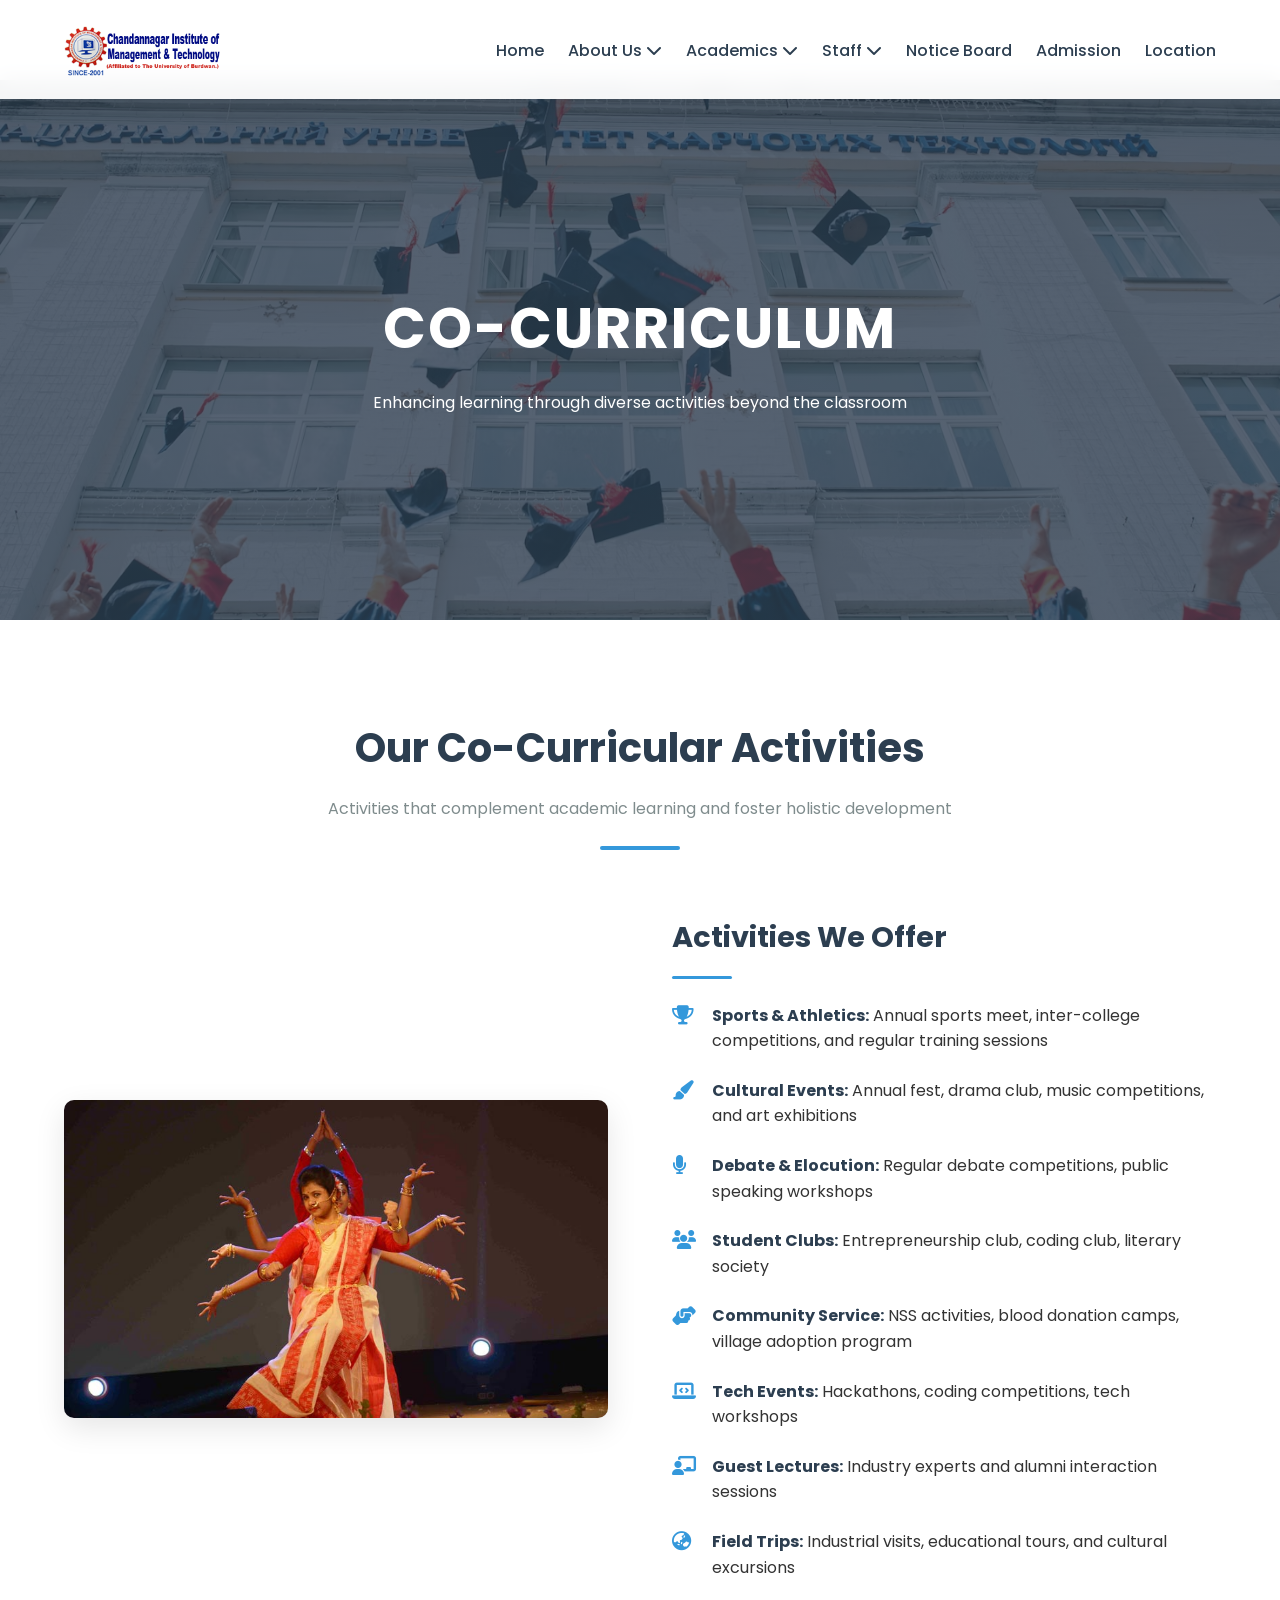
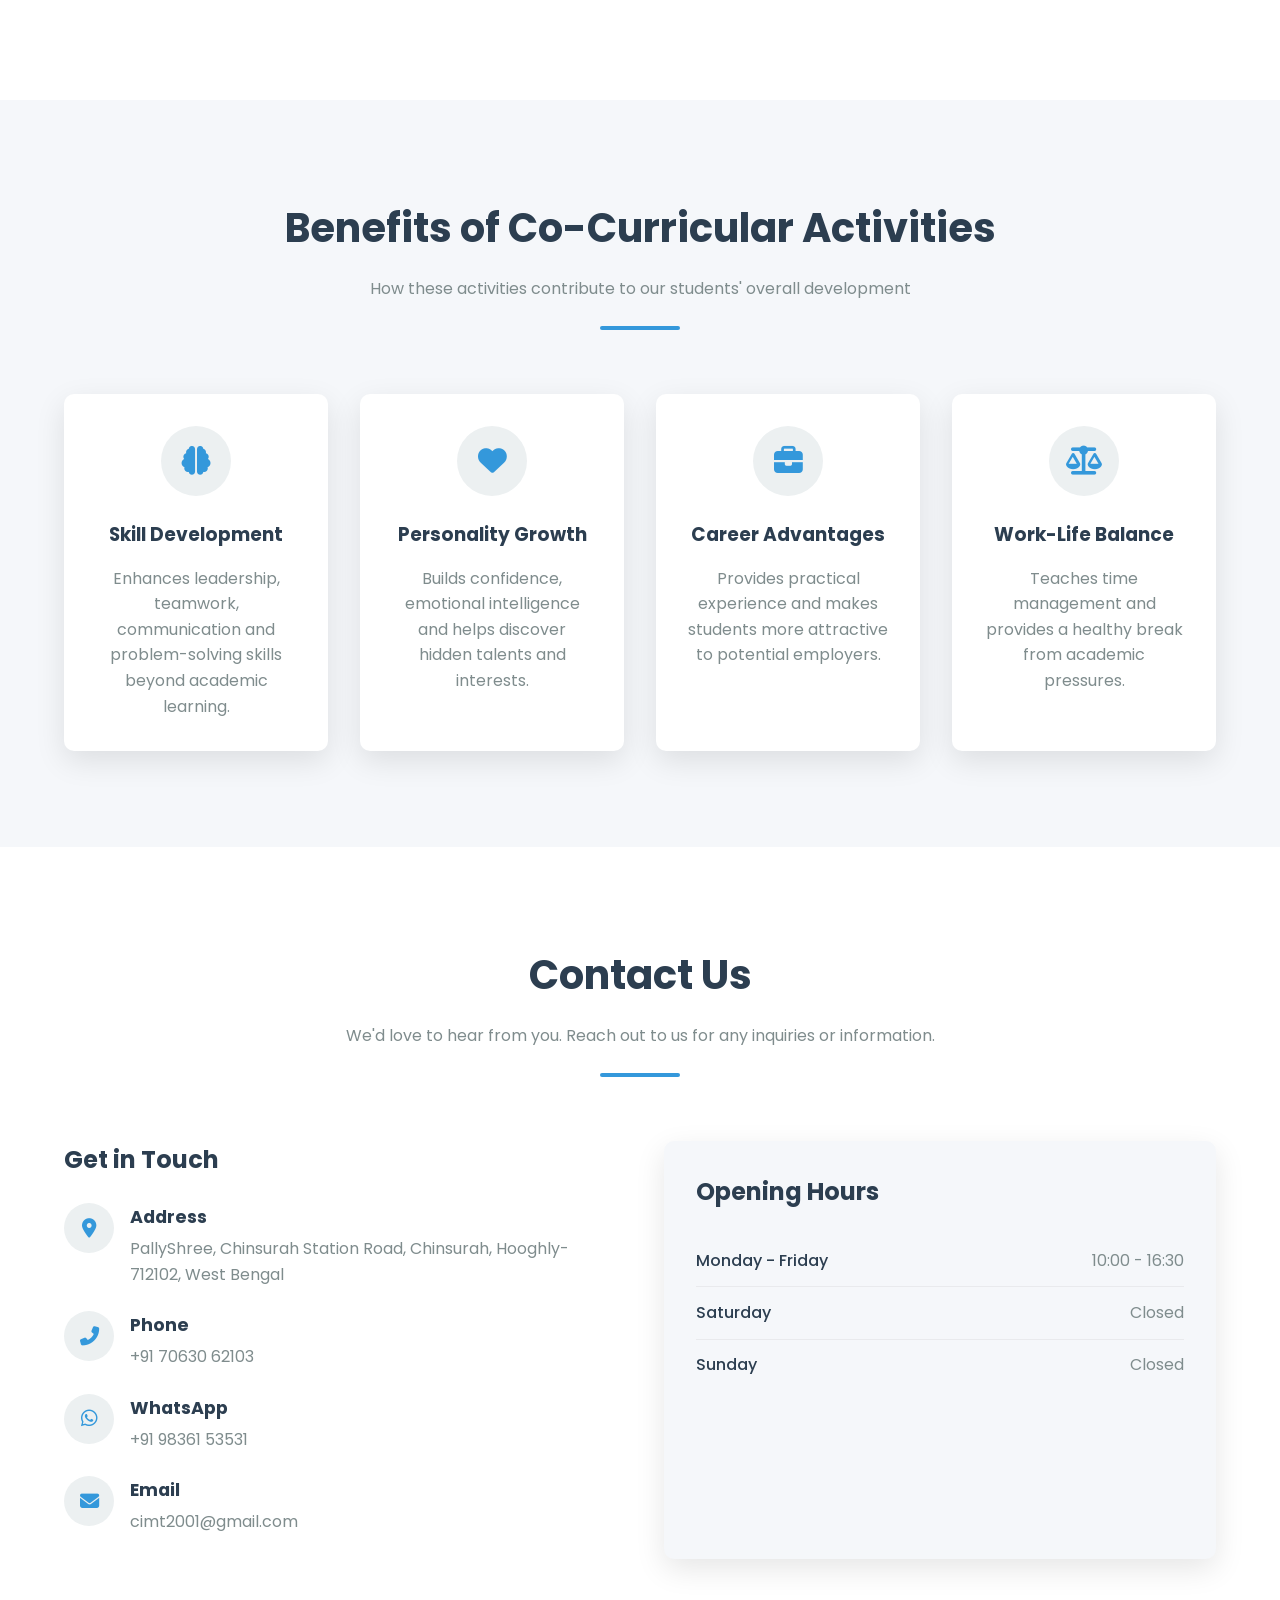
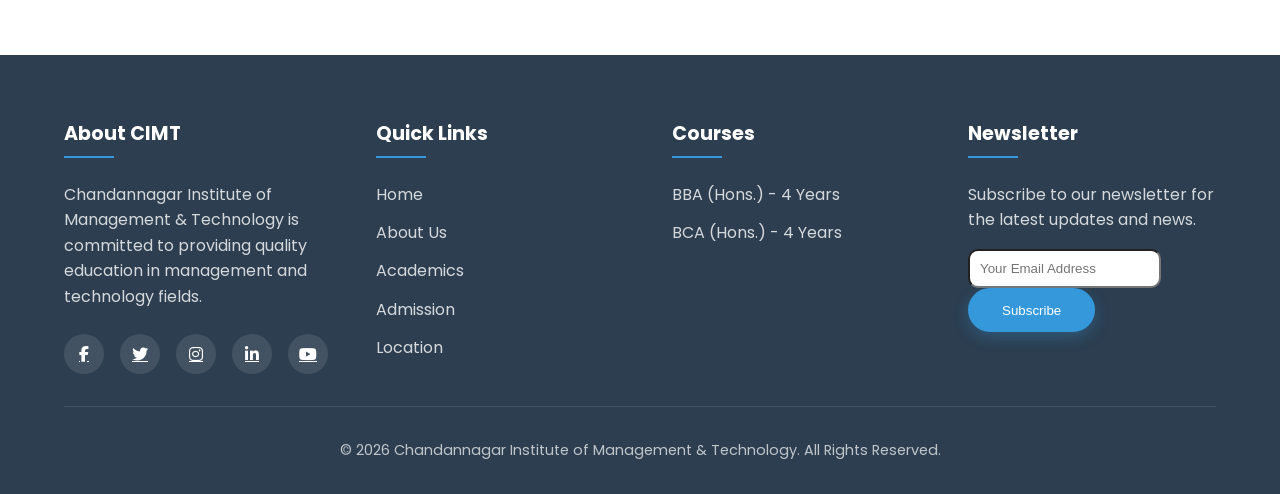
<file: co-curriculum.html>
<!DOCTYPE html>
<html lang="en">
<head>
    <meta charset="UTF-8">
    <meta name="viewport" content="width=device-width, initial-scale=1.0">
    <title>Co-Curriculum - CIMT | Chandannagar Institute of Management & Technology</title>
    <!-- Main CSS first -->
    <link rel="stylesheet" href="style.css">
    <!-- Page-specific CSS -->
    <link rel="stylesheet" href="co-curriculum.css">
    <!-- Font Awesome -->
    <link rel="stylesheet" href="https://cdnjs.cloudflare.com/ajax/libs/font-awesome/6.4.0/css/all.min.css">
    <!-- Google Fonts -->
    <link href="https://fonts.googleapis.com/css2?family=Poppins:wght@300;400;500;600;700&display=swap" rel="stylesheet">
</head>
<body>
    <!-- Navigation Bar -->
    <nav class="navbar">
        <div class="container nav-container">
            <a href="index.html" class="logo">
                <img src="image.png" alt="CIMT Logo">
            </a>
            
            <button class="mobile-menu-btn">
                <i class="fas fa-bars"></i>
            </button>
            
            <ul class="nav-links">
                <li><a href="index.html">Home</a></li>
                
                <li class="dropdown">
                    <a href="#">About Us <i class="fas fa-chevron-down"></i></a>
                    <div class="dropdown-content">
                        <a href="about-cimt.html">About CIMT</a>
                        <a href="aim-vision-mission.html">Aim</a>
                        <a href="aim-vision-mission.html#vision-mission">Vision & Mission</a>
                    </div>
                </li>
                
                <li class="dropdown">
                    <a href="#" class="active">Academics <i class="fas fa-chevron-down"></i></a>
                    <div class="dropdown-content">
                        <a href="facilities.html">Facilities</a>
                        <a href="curriculum.html">Curriculum</a>
                        <a href="co-curriculum.html" class="active">Co-Curriculum</a>
                        <a href="syllabus.html">Syllabus</a>
                        <a href="Performers & Achievers.html">Performers & Achievers</a>
                        <a href="scholarship.html">Scholarship</a>
                    </div>
                </li>
                
                <li class="dropdown">
                    <a href="#">Staff <i class="fas fa-chevron-down"></i></a>
                    <div class="dropdown-content">
                        <a href="teaching_staff.html">Teaching staff</a>
                        <a href="non_teaching_staff.html">Non Teaching staff</a>
                    </div>
                </li>
                
                <li><a href="notice_board.html">Notice Board</a></li>
                <li><a href="Admission.html">Admission</a></li>
<!--                 
                <li class="dropdown">
                    <a href="#">Gallery <i class="fas fa-chevron-down"></i></a>
                    <div class="dropdown-content">
                        <a href="#">Photos</a>
                        <a href="#">Videos</a>
                    </div>
                </li>
                 -->
                <li><a href="location.html">Location</a></li>
            </ul>
        </div>
    </nav>

    <!-- Hero Section -->
    <section class="co-hero">
        <div class="container co-hero-content">
            <h1>Co-Curriculum</h1>
            <p>Enhancing learning through diverse activities beyond the classroom</p>
        </div>
    </section>

    <!-- Co-Curriculum Section -->
    <section class="co-section">
        <div class="container">
            <div class="section-title">
                <h2>Our Co-Curricular Activities</h2>
                <p>Activities that complement academic learning and foster holistic development</p>
            </div>

            <div class="two-column">
                <div class="column-image">
                    <img src="co-curriculum.png" alt="Students participating in co-curricular activities">
                </div>
                
                <div class="column-content">
                    <h3>Activities We Offer</h3>
                    <ul class="activity-list">
                        <li>
                            <i class="fas fa-trophy"></i>
                            <strong>Sports & Athletics:</strong> Annual sports meet, inter-college competitions, and regular training sessions
                        </li>
                        <li>
                            <i class="fas fa-paint-brush"></i>
                            <strong>Cultural Events:</strong> Annual fest, drama club, music competitions, and art exhibitions
                        </li>
                        <li>
                            <i class="fas fa-microphone"></i>
                            <strong>Debate & Elocution:</strong> Regular debate competitions, public speaking workshops
                        </li>
                        <li>
                            <i class="fas fa-users"></i>
                            <strong>Student Clubs:</strong> Entrepreneurship club, coding club, literary society
                        </li>
                        <li>
                            <i class="fas fa-hands-helping"></i>
                            <strong>Community Service:</strong> NSS activities, blood donation camps, village adoption program
                        </li>
                        <li>
                            <i class="fas fa-laptop-code"></i>
                            <strong>Tech Events:</strong> Hackathons, coding competitions, tech workshops
                        </li>
                        <li>
                            <i class="fas fa-chalkboard-teacher"></i>
                            <strong>Guest Lectures:</strong> Industry experts and alumni interaction sessions
                        </li>
                        <li>
                            <i class="fas fa-globe-asia"></i>
                            <strong>Field Trips:</strong> Industrial visits, educational tours, and cultural excursions
                        </li>
                    </ul>
                </div>
            </div>
        </div>
    </section>

    <!-- Benefits Section -->
    <section class="benefits-section" style="background-color: #f5f7fa;">
        <div class="container">
            <div class="section-title">
                <h2>Benefits of Co-Curricular Activities</h2>
                <p>How these activities contribute to our students' overall development</p>
            </div>

            <div class="benefits-grid">
                <div class="benefit-card">
                    <div class="benefit-icon">
                        <i class="fas fa-brain"></i>
                    </div>
                    <h3>Skill Development</h3>
                    <p>Enhances leadership, teamwork, communication and problem-solving skills beyond academic learning.</p>
                </div>
                
                <div class="benefit-card">
                    <div class="benefit-icon">
                        <i class="fas fa-heart"></i>
                    </div>
                    <h3>Personality Growth</h3>
                    <p>Builds confidence, emotional intelligence and helps discover hidden talents and interests.</p>
                </div>
                
                <div class="benefit-card">
                    <div class="benefit-icon">
                        <i class="fas fa-briefcase"></i>
                    </div>
                    <h3>Career Advantages</h3>
                    <p>Provides practical experience and makes students more attractive to potential employers.</p>
                </div>
                
                <div class="benefit-card">
                    <div class="benefit-icon">
                        <i class="fas fa-balance-scale"></i>
                    </div>
                    <h3>Work-Life Balance</h3>
                    <p>Teaches time management and provides a healthy break from academic pressures.</p>
                </div>
            </div>
        </div>
    </section>

    <!-- Contact Section -->
    <section class="contact">
        <div class="container">
            <div class="section-title">
                <h2>Contact Us</h2>
                <p>We'd love to hear from you. Reach out to us for any inquiries or information.</p>
            </div>
            
            <div class="contact-container">
                <div class="contact-info">
                    <h3>Get in Touch</h3>
                    
                    <div class="contact-item">
                        <div class="contact-icon">
                            <i class="fas fa-map-marker-alt"></i>
                        </div>
                        <div class="contact-text">
                            <h4>Address</h4>
                            <p>PallyShree, Chinsurah Station Road, Chinsurah, Hooghly-712102, West Bengal</p>
                        </div>
                    </div>
                    
                    <div class="contact-item">
                        <div class="contact-icon">
                            <i class="fas fa-phone-alt"></i>
                        </div>
                        <div class="contact-text">
                            <h4>Phone</h4>
                            <p><a href="tel:+917063062103">+91 70630 62103</a></p>
                        </div>
                    </div>
                    
                    <div class="contact-item">
                        <div class="contact-icon">
                            <i class="fab fa-whatsapp"></i>
                        </div>
                        <div class="contact-text">
                            <h4>WhatsApp</h4>
                            <p><a href="https://wa.me/+919836153531">+91 98361 53531</a></p>
                        </div>
                    </div>
                    
                    <div class="contact-item">
                        <div class="contact-icon">
                            <i class="fas fa-envelope"></i>
                        </div>
                        <div class="contact-text">
                            <h4>Email</h4>
                            <p><a href="mailto:cimt2001@gmail.com">cimt2001@gmail.com</a></p>
                        </div>
                    </div>
                </div>
                
                <div class="opening-hours">
                    <h3>Opening Hours</h3>
                    
                    <div class="hours-item">
                        <span class="hours-day">Monday - Friday</span>
                        <span class="hours-time">10:00 - 16:30</span>
                    </div>
                    
                    <div class="hours-item">
                        <span class="hours-day">Saturday</span>
                        <span class="hours-time">Closed</span>
                    </div>
                    
                    <div class="hours-item">
                        <span class="hours-day">Sunday</span>
                        <span class="hours-time">Closed</span>
                    </div>
                </div>
            </div>
        </div>
    </section>
    
    <!-- Footer -->
    <footer class="footer">
        <div class="container">
            <div class="footer-container">
                <div class="footer-col">
                    <h4>About CIMT</h4>
                    <p>Chandannagar Institute of Management & Technology is committed to providing quality education in management and technology fields.</p>
                    <div class="social-links">
                        <a href="#"><i class="fab fa-facebook-f"></i></a>
                        <a href="#"><i class="fab fa-twitter"></i></a>
                        <a href="#"><i class="fab fa-instagram"></i></a>
                        <a href="#"><i class="fab fa-linkedin-in"></i></a>
                        <a href="#"><i class="fab fa-youtube"></i></a>
                    </div>
                </div>
                
                <div class="footer-col">
                    <h4>Quick Links</h4>
                    <ul class="footer-links">
                        <li><a href="index.html">Home</a></li>
                        <li><a href="about-cimt.html">About Us</a></li>
                        <li><a href="facilities.html">Academics</a></li>
                        <li><a href="Admission.html">Admission</a></li>
                        <li><a href="location.html">Location</a></li>
                        <!-- <li><a href="#">Contact Us</a></li> -->
                    </ul>
                </div>
                
                <div class="footer-col">
                    <h4>Courses</h4>
                    <ul class="footer-links">
                        <li><a href="#">BBA (Hons.) - 4 Years</a></li>
                        <li><a href="#">BCA (Hons.) - 4 Years</a></li>
                    </ul>
                </div>
                
                <div class="footer-col">
                    <h4>Newsletter</h4>
                    <p>Subscribe to our newsletter for the latest updates and news.</p>
                    <form class="newsletter-form">
                        <input class="mail" type="email" placeholder="Your Email Address" required>
                        <button type="submit" class="btn">Subscribe</button>
                    </form>
                </div>
            </div>
            
            <div class="footer-bottom">
                <p>&copy; <script>document.write(new Date().getFullYear())</script> Chandannagar Institute of Management & Technology. All Rights Reserved.</p>
            </div>
        </div>
    </footer>

    <!-- JavaScript -->
    <script>
        // Mobile menu toggle
        document.querySelector('.mobile-menu-btn').addEventListener('click', function() {
            document.querySelector('.nav-links').classList.toggle('active');
        });

        // Dropdown toggle for mobile
        document.querySelectorAll('.dropdown > a').forEach(function(dropdown) {
            dropdown.addEventListener('click', function(e) {
                if (window.innerWidth <= 768) {
                    e.preventDefault();
                    this.parentElement.classList.toggle('active');
                }
            });
        });

        // Navbar scroll effect
        window.addEventListener('scroll', function() {
            const navbar = document.querySelector('.navbar');
            if (window.scrollY > 50) {
                navbar.classList.add('scrolled');
            } else {
                navbar.classList.remove('scrolled');
            }
        });
    </script>
</body>
</html>
</file>
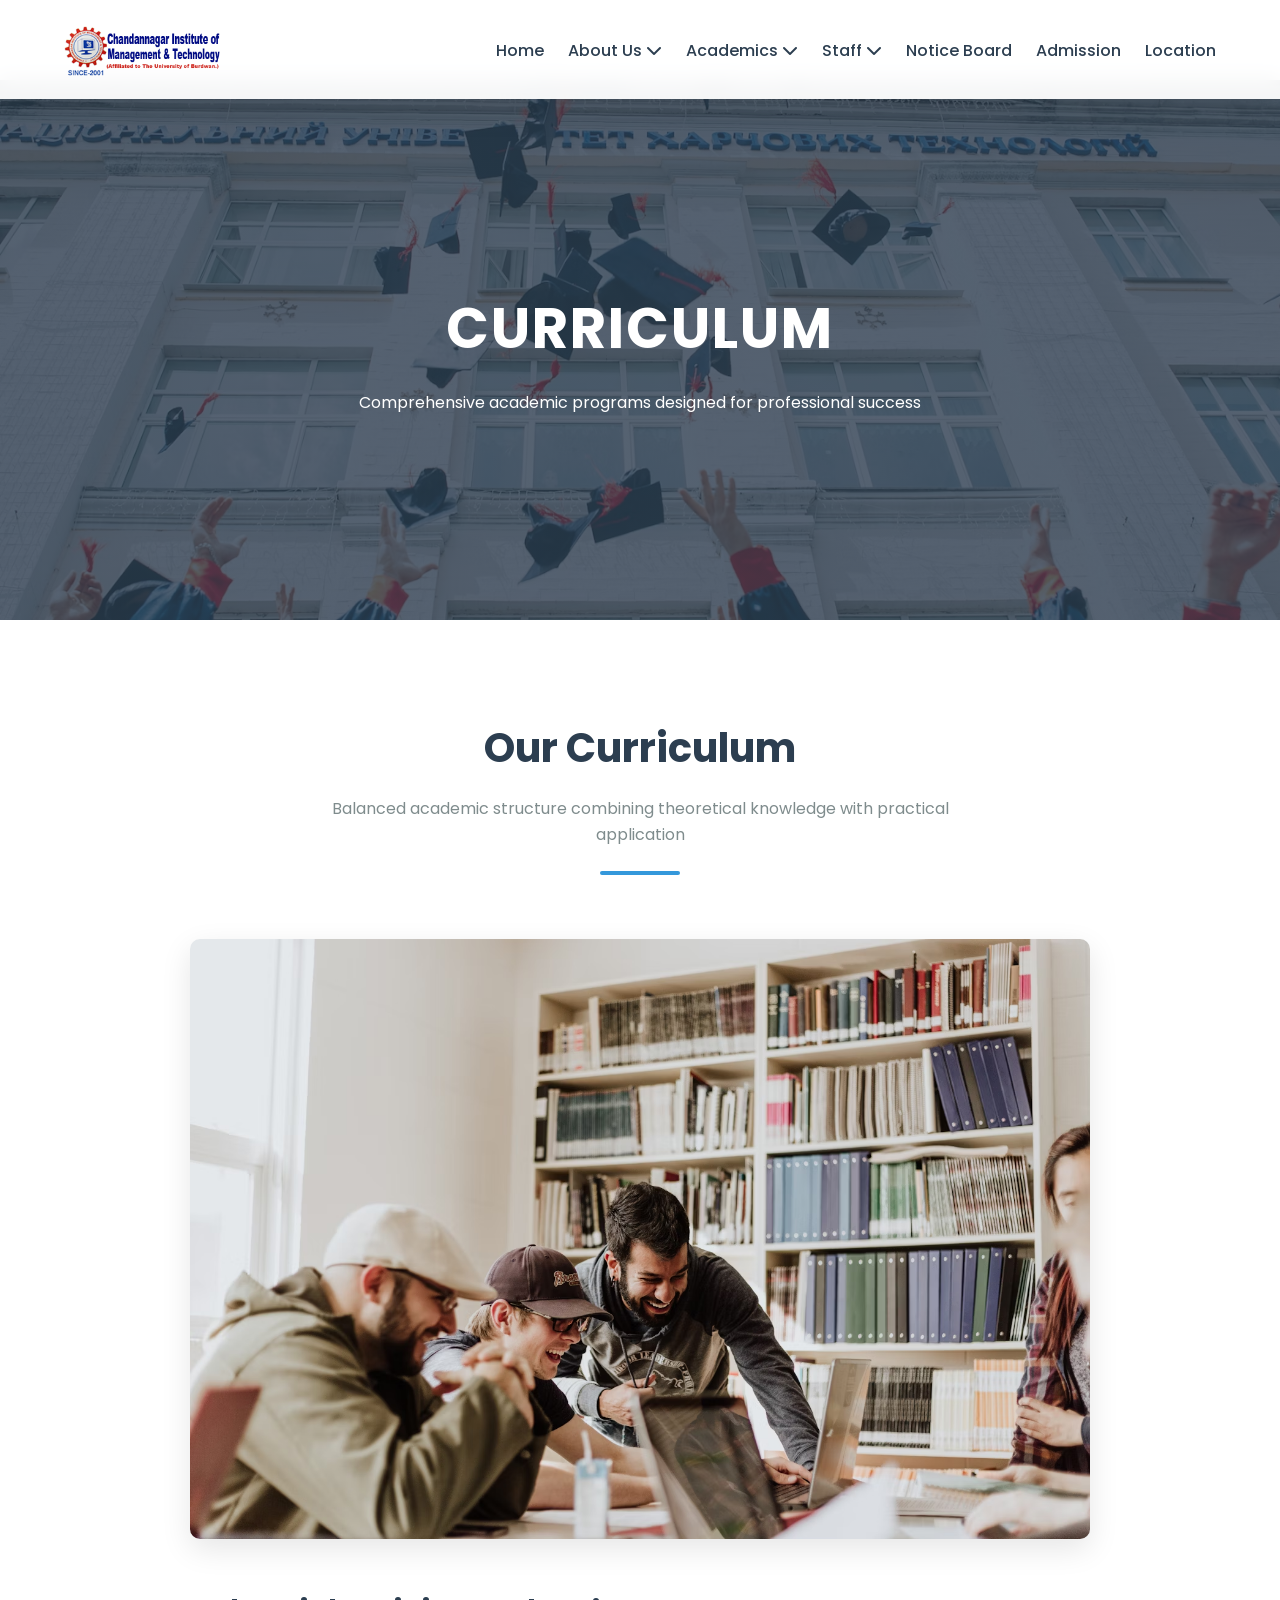
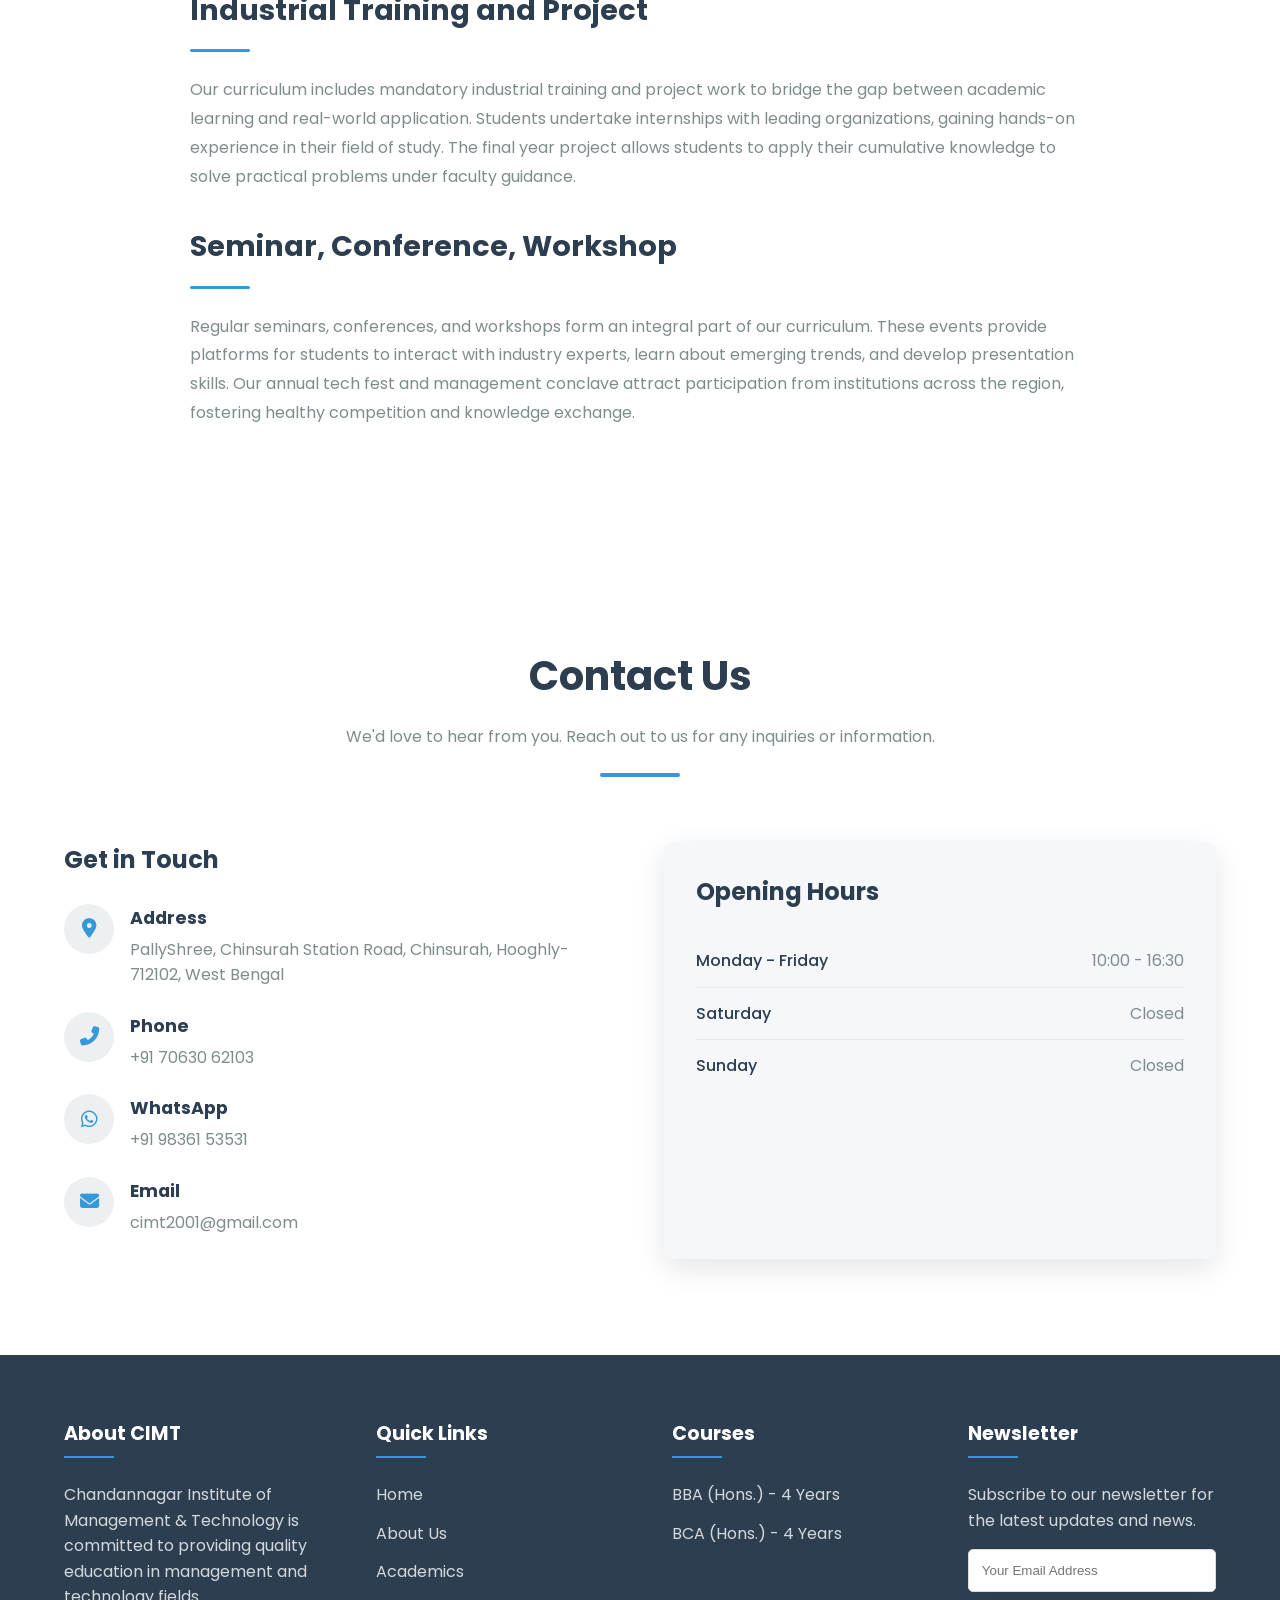
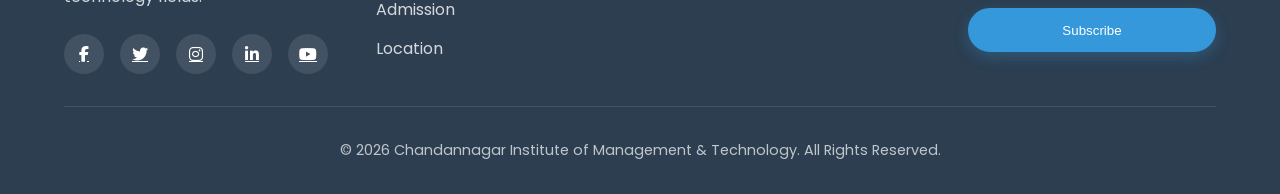
<file: curriculum.html>
<!DOCTYPE html>
<html lang="en">
<head>
    <meta charset="UTF-8">
    <meta name="viewport" content="width=device-width, initial-scale=1.0">
    <title>Curriculum - CIMT | Chandannagar Institute of Management & Technology</title>
    <link rel="stylesheet" href="curriculum.css">
    <link rel="stylesheet" href="style.css">
    <link rel="stylesheet" href="https://cdnjs.cloudflare.com/ajax/libs/font-awesome/6.4.0/css/all.min.css">
    <link href="https://fonts.googleapis.com/css2?family=Poppins:wght@300;400;500;600;700&display=swap" rel="stylesheet">
    <style>
        
    </style>
</head>
<body>
<!-- Navigation Bar -->
<nav class="navbar">
    <div class="container nav-container">
        <a href="index.html" class="logo">
            <img src="image.png" alt="CIMT Logo">
        </a>
        
        <button class="mobile-menu-btn">
            <i class="fas fa-bars"></i>
        </button>
        
        <ul class="nav-links">
            <li><a href="index.html">Home</a></li>
            
            <li class="dropdown">
                <a href="#">About Us <i class="fas fa-chevron-down"></i></a>
                <div class="dropdown-content">
                    <a href="about-cimt.html">About CIMT</a>
                    <a href="aim-vision-mission.html">Aim</a>
                    <a href="aim-vision-mission.html#Vision & Mission">Vision & Mission</a>
                </div>
            </li>
            
            <li class="dropdown">
                <a href="#" class="active">Academics <i class="fas fa-chevron-down"></i></a>
                <div class="dropdown-content">
                    <a href="facilities.html">Facilities</a>
                    <a href="curriculum.html" class="active">Curriculum</a>
                    <a href="co-curriculum.html">Co Curriculum</a>
                    <a href="syllabus.html">Syllabus</a>
                    <a href="Performers & Achievers.html">Performers & Achievers</a>
                    <a href="scholarship.html">Scholarship</a>
                </div>
            </li>
            
            <li class="dropdown">
                <a href="#">Staff <i class="fas fa-chevron-down"></i></a>
                <div class="dropdown-content">
                    <a href="teaching_staff.html">Teaching staff</a>
                    <a href="non_teaching_staff.html">Non Teaching staff</a>
                </div>
            </li>
            
            <li><a href="notice_board.html">Notice Board</a></li>
            <li><a href="Admission.html">Admission</a></li>
<!--             
            <li class="dropdown">
                <a href="#">Gallery <i class="fas fa-chevron-down"></i></a>
                <div class="dropdown-content">
                    <a href="#">Photos</a>
                    <a href="#">Videos</a>
                </div>
            </li>
             -->
            <li><a href="location.html">Location</a></li>
        </ul>
    </div>
</nav>

    <!-- Hero Section with Background Image -->
    <section class="curriculum-hero">
        <div class="container curriculum-hero-content">
            <h1>Curriculum</h1>
            <p>Comprehensive academic programs designed for professional success</p>
        </div>
    </section>

    <!-- Curriculum Section -->
    <section class="curriculum-section">
        <div class="container">
            <div class="section-title">
                <h2>Our Curriculum</h2>
                <p>Balanced academic structure combining theoretical knowledge with practical application</p>
            </div>
            
            <div class="curriculum-content">
                <div class="curriculum-image">
                    <img src="Curriculum2.png" alt="Curriculum Structure">
                </div>
                
                <h3 class="subheading">Industrial Training and Project</h3>
                <p>Our curriculum includes mandatory industrial training and project work to bridge the gap between academic learning and real-world application. Students undertake internships with leading organizations, gaining hands-on experience in their field of study. The final year project allows students to apply their cumulative knowledge to solve practical problems under faculty guidance.</p>
                
                <h3 class="subheading">Seminar, Conference, Workshop</h3>
                <p>Regular seminars, conferences, and workshops form an integral part of our curriculum. These events provide platforms for students to interact with industry experts, learn about emerging trends, and develop presentation skills. Our annual tech fest and management conclave attract participation from institutions across the region, fostering healthy competition and knowledge exchange.</p>
            </div>
        </div>
    </section>

    <!-- Your Provided Contact Section -->
    <section class="contact">
        <div class="container">
            <div class="section-title">
                <h2>Contact Us</h2>
                <p>We'd love to hear from you. Reach out to us for any inquiries or information.</p>
            </div>
            
            <div class="contact-container">
                <div class="contact-info">
                    <h3>Get in Touch</h3>
                    
                    <div class="contact-item">
                        <div class="contact-icon">
                            <i class="fas fa-map-marker-alt"></i>
                        </div>
                        <div class="contact-text">
                            <h4>Address</h4>
                            <p>PallyShree, Chinsurah Station Road, Chinsurah, Hooghly-712102, West Bengal</p>
                        </div>
                    </div>
                    
                    <div class="contact-item">
                        <div class="contact-icon">
                            <i class="fas fa-phone-alt"></i>
                        </div>
                        <div class="contact-text">
                            <h4>Phone</h4>
                            <p><a href="tel:+917063062103">+91 70630 62103</a></p>
                        </div>
                    </div>
                    
                    <div class="contact-item">
                        <div class="contact-icon">
                            <i class="fab fa-whatsapp"></i>
                        </div>
                        <div class="contact-text">
                            <h4>WhatsApp</h4>
                            <p><a href="https://wa.me/+919836153531">+91 98361 53531</a></p>
                        </div>
                    </div>
                    
                    <div class="contact-item">
                        <div class="contact-icon">
                            <i class="fas fa-envelope"></i>
                        </div>
                        <div class="contact-text">
                            <h4>Email</h4>
                            <p><a href="mailto:cimt2001@gmail.com">cimt2001@gmail.com</a></p>
                        </div>
                    </div>
                </div>
                
                <div class="opening-hours">
                    <h3>Opening Hours</h3>
                    
                    <div class="hours-item">
                        <span class="hours-day">Monday - Friday</span>
                        <span class="hours-time">10:00 - 16:30</span>
                    </div>
                    
                    <div class="hours-item">
                        <span class="hours-day">Saturday</span>
                        <span class="hours-time">Closed</span>
                    </div>
                    
                    <div class="hours-item">
                        <span class="hours-day">Sunday</span>
                        <span class="hours-time">Closed</span>
                    </div>
                </div>
            </div>
        </div>
    </section>
    
    <!-- Footer -->
    <footer class="footer">
        <div class="container">
            <div class="footer-container">
                <div class="footer-col">
                    <h4>About CIMT</h4>
                    <p>Chandannagar Institute of Management & Technology is committed to providing quality education in management and technology fields.</p>
                    <div class="social-links">
                        <a href="#"><i class="fab fa-facebook-f"></i></a>
                        <a href="#"><i class="fab fa-twitter"></i></a>
                        <a href="#"><i class="fab fa-instagram"></i></a>
                        <a href="#"><i class="fab fa-linkedin-in"></i></a>
                        <a href="#"><i class="fab fa-youtube"></i></a>
                    </div>
                </div>
                
                <div class="footer-col">
                    <h4>Quick Links</h4>
                    <ul class="footer-links">
                        <li><a href="index.html">Home</a></li>
                        <li><a href="about-cimt.html">About Us</a></li>
                        <li><a href="facilities.html">Academics</a></li>
                        <li><a href="Admission.html">Admission</a></li>
                        <li><a href="location.html">Location</a></li>
                        <!-- <li><a href="#">Contact Us</a></li> -->
                    </ul>
                </div>
                
                <div class="footer-col">
                    <h4>Courses</h4>
                    <ul class="footer-links">
                        <li><a href="#">BBA (Hons.) - 4 Years</a></li>
                        <li><a href="#">BCA (Hons.) - 4 Years</a></li>
                    </ul>
                </div>
                
                <div class="footer-col">
                    <h4>Newsletter</h4>
                    <p>Subscribe to our newsletter for the latest updates and news.</p>
                    <form class="newsletter-form">
                        <input class="mail" type="email" placeholder="Your Email Address" required>
                        <button type="submit" class="btn">Subscribe</button>
                    </form>
                </div>
            </div>
            
            <div class="footer-bottom">
                <p>&copy; <script>document.write(new Date().getFullYear())</script> Chandannagar Institute of Management & Technology. All Rights Reserved.</p>
            </div>
        </div>
    </footer>
    <script src="curriculum.js"></script>
</body>
</html>
</file>
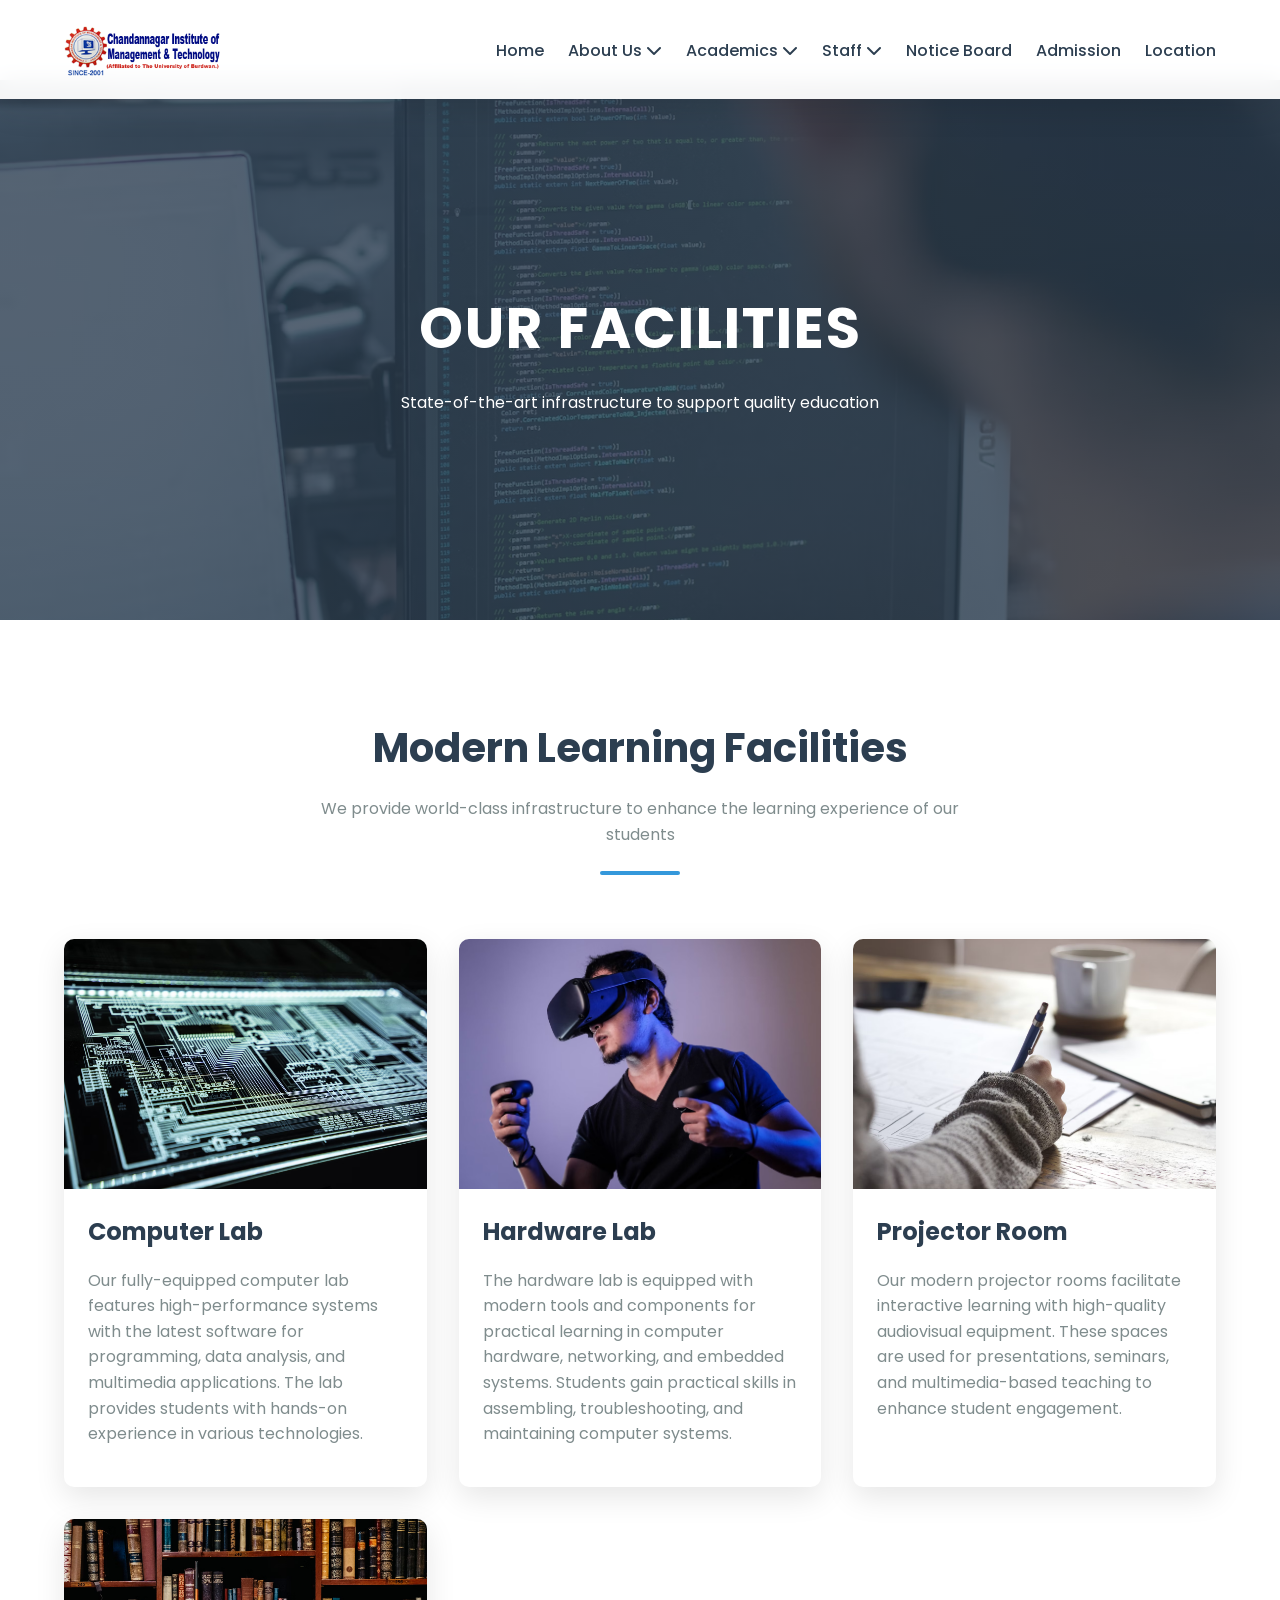
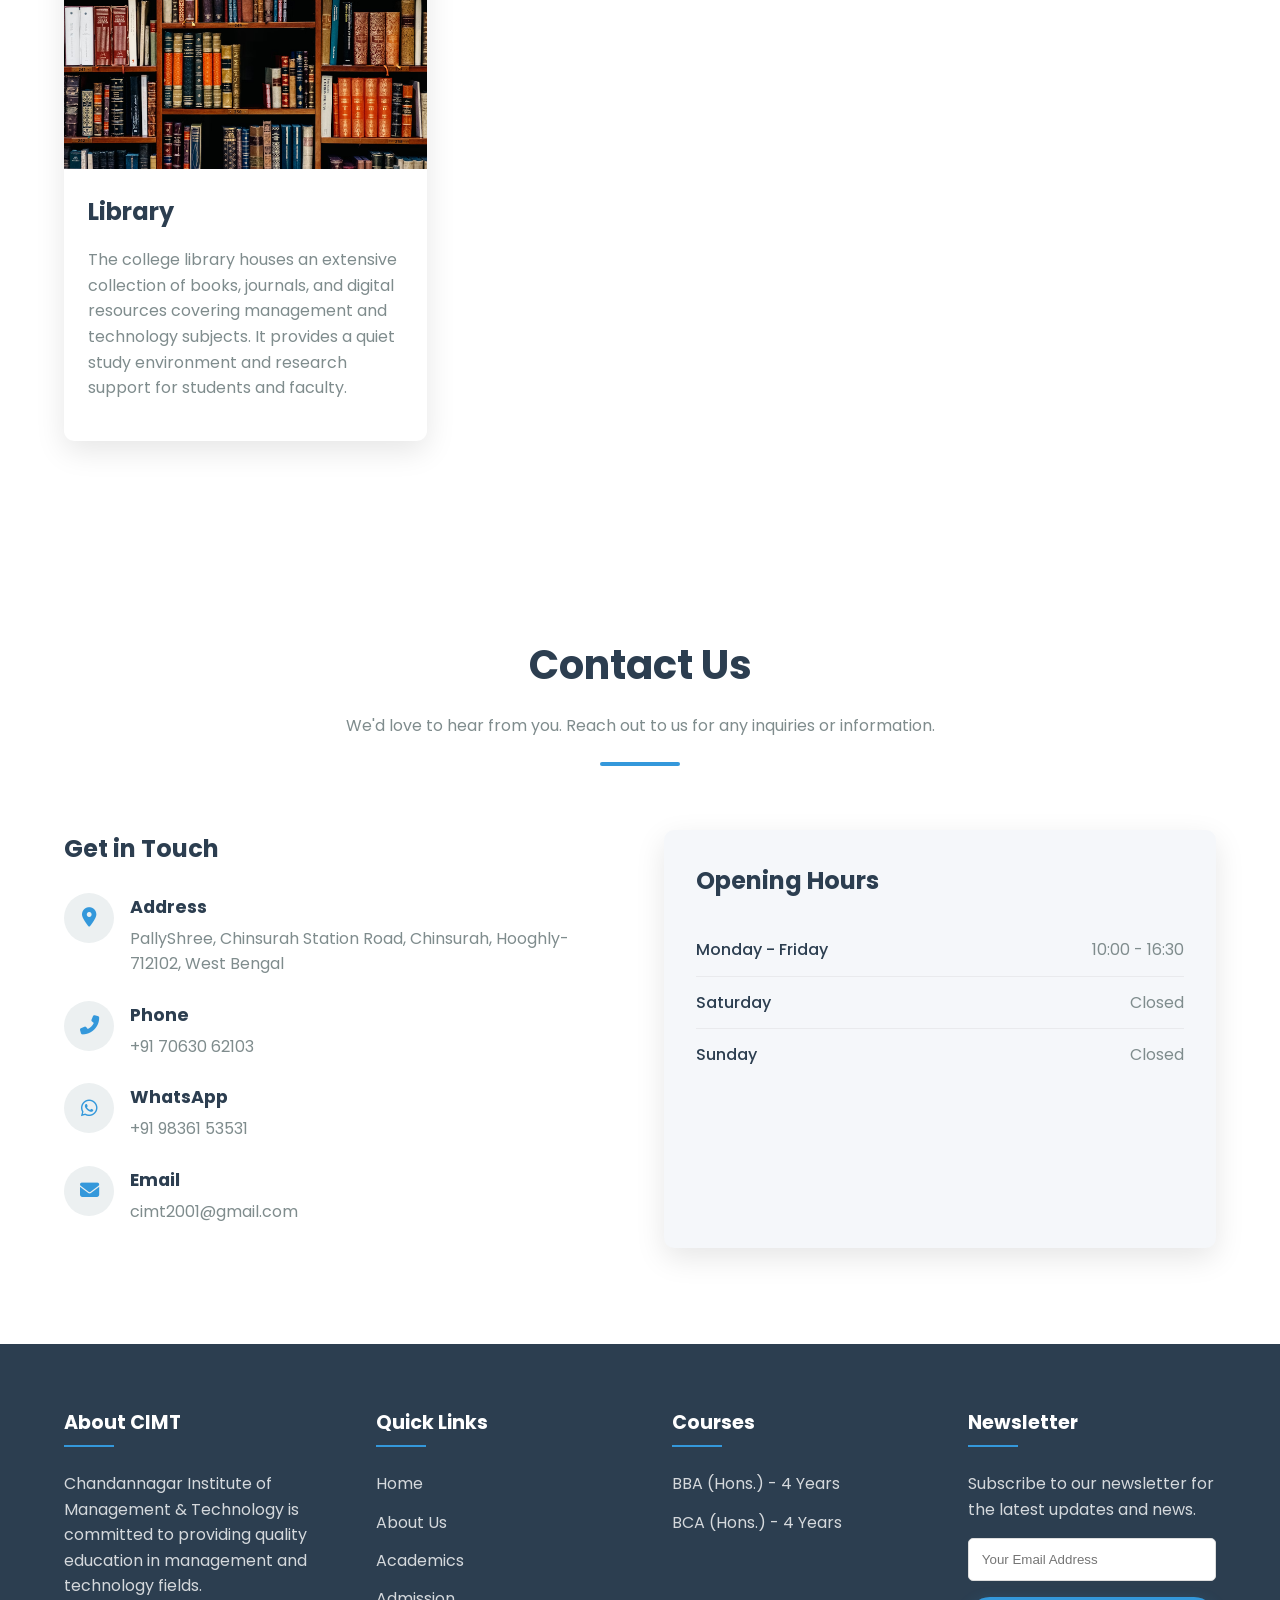
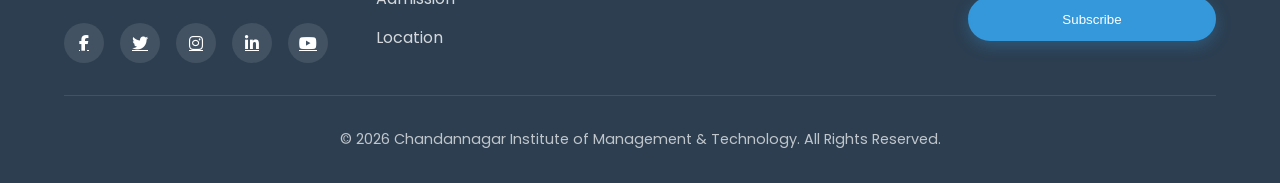
<file: facilities.html>
<!DOCTYPE html>
<html lang="en">
<head>
    <meta charset="UTF-8">
    <meta name="viewport" content="width=device-width, initial-scale=1.0">
    <title>Facilities - CIMT | Chandannagar Institute of Management & Technology</title>
    <!-- Main CSS must come first -->
    <link rel="stylesheet" href="style.css">
    <!-- Facilities-specific CSS -->
    <link rel="stylesheet" href="facilities.css">
    <!-- Font Awesome -->
    <link rel="stylesheet" href="https://cdnjs.cloudflare.com/ajax/libs/font-awesome/6.4.0/css/all.min.css">
    <!-- Google Fonts -->
    <link href="https://fonts.googleapis.com/css2?family=Poppins:wght@300;400;500;600;700&display=swap" rel="stylesheet">
</head>
<body>
    <!-- Navigation Bar (matches main page) -->
    <nav class="navbar">
        <div class="container nav-container">
            <a href="index.html" class="logo">
                <img src="image.png" alt="CIMT Logo">
            </a>
            
            <button class="mobile-menu-btn">
                <i class="fas fa-bars"></i>
            </button>
            
            <ul class="nav-links">
                <li><a href="index.html">Home</a></li>
                
                <li class="dropdown">
                    <a href="#">About Us <i class="fas fa-chevron-down"></i></a>
                    <div class="dropdown-content">
                        <a href="about-cimt.html">About CIMT</a>
                        <a href="aim-vision-mission.html">Aim</a>
                        <a href="aim-vision-mission.html#Vision-&-Mission">Vision & Mission</a>
                    </div>
                </li>
                
                <li class="dropdown">
                    <a href="#" class="active">Academics <i class="fas fa-chevron-down"></i></a>
                    <div class="dropdown-content">
                        <a href="facilities.html" class="active">Facilities</a>
                        <a href="curriculum.html">Curriculum</a>
                        <a href="co-curriculum.html">Co Curriculum</a>
                        <a href="syllabus.html">Syllabus</a>
                        <a href="Performers & Achievers.html">Performers & Achievers</a>
                        <a href="scholarship.html">Scholarship</a>
                    </div>
                </li>
                
                <li class="dropdown">
                    <a href="#">Staff <i class="fas fa-chevron-down"></i></a>
                    <div class="dropdown-content">
                        <a href="teaching_staff.html">Teaching staff</a>
                        <a href="non_teaching_staff.html">Non Teaching staff</a>
                    </div>
                </li>
                
                <li><a href="notice_board.html">Notice Board</a></li>
                <li><a href="Admission.html">Admission</a></li>
                
                <!-- <li class="dropdown">
                    <a href="#">Gallery <i class="fas fa-chevron-down"></i></a>
                    <div class="dropdown-content">
                        <a href="#">Photos</a>
                        <a href="#">Videos</a>
                    </div>
                </li> -->
                
                <li><a href="location.html">Location</a></li>
            </ul>
        </div>
    </nav>

    <!-- Hero Section -->
    <section class="facilities-hero">
        <div class="container facilities-hero-content">
            <h1>Our Facilities</h1>
            <p>State-of-the-art infrastructure to support quality education</p>
        </div>
    </section>

    <!-- Facilities Section -->
    <section class="facilities-section">
        <div class="container">
            <div class="section-title">
                <h2>Modern Learning Facilities</h2>
                <p>We provide world-class infrastructure to enhance the learning experience of our students</p>
            </div>

            <div class="facilities-grid">
                <div class="facility-card">
                    <div class="facility-image">
                        <img src="computer_lab.png" alt="Computer Lab">
                    </div>
                    <div class="facility-content">
                        <h3>Computer Lab</h3>
                        <p>Our fully-equipped computer lab features high-performance systems with the latest software for programming, data analysis, and multimedia applications. The lab provides students with hands-on experience in various technologies.</p>
                    </div>
                </div>

                <div class="facility-card">
                    <div class="facility-image">
                        <img src="hardware_lab.png" alt="Hardware Lab">
                    </div>
                    <div class="facility-content">
                        <h3>Hardware Lab</h3>
                        <p>The hardware lab is equipped with modern tools and components for practical learning in computer hardware, networking, and embedded systems. Students gain practical skills in assembling, troubleshooting, and maintaining computer systems.</p>
                    </div>
                </div>

                <div class="facility-card">
                    <div class="facility-image">
                        <img src="projector_room.png" alt="Projector Room">
                    </div>
                    <div class="facility-content">
                        <h3>Projector Room</h3>
                        <p>Our modern projector rooms facilitate interactive learning with high-quality audiovisual equipment. These spaces are used for presentations, seminars, and multimedia-based teaching to enhance student engagement.</p>
                    </div>
                </div>

                <div class="facility-card">
                    <div class="facility-image">
                        <img src="Library_room.png" alt="Library">
                    </div>
                    <div class="facility-content">
                        <h3>Library</h3>
                        <p>The college library houses an extensive collection of books, journals, and digital resources covering management and technology subjects. It provides a quiet study environment and research support for students and faculty.</p>
                    </div>
                </div>
            </div>
        </div>
    </section>

    <!-- Contact Section -->
    <section class="contact">
        <div class="container">
            <div class="section-title">
                <h2>Contact Us</h2>
                <p>We'd love to hear from you. Reach out to us for any inquiries or information.</p>
            </div>

            <div class="contact-container">
                <div class="contact-info">
                    <h3>Get in Touch</h3>

                    <div class="contact-item">
                        <div class="contact-icon">
                            <i class="fas fa-map-marker-alt"></i>
                        </div>
                        <div class="contact-text">
                            <h4>Address</h4>
                            <p>PallyShree, Chinsurah Station Road, Chinsurah, Hooghly-712102, West Bengal</p>
                        </div>
                    </div>

                    <div class="contact-item">
                        <div class="contact-icon">
                            <i class="fas fa-phone-alt"></i>
                        </div>
                        <div class="contact-text">
                            <h4>Phone</h4>
                            <p><a href="tel:+917063062103">+91 70630 62103</a></p>
                        </div>
                    </div>

                    <div class="contact-item">
                        <div class="contact-icon">
                            <i class="fab fa-whatsapp"></i>
                        </div>
                        <div class="contact-text">
                            <h4>WhatsApp</h4>
                            <p><a href="https://wa.me/+919836153531">+91 98361 53531</a></p>
                        </div>
                    </div>

                    <div class="contact-item">
                        <div class="contact-icon">
                            <i class="fas fa-envelope"></i>
                        </div>
                        <div class="contact-text">
                            <h4>Email</h4>
                            <p><a href="mailto:cimt2001@gmail.com">cimt2001@gmail.com</a></p>
                        </div>
                    </div>
                </div>

                <div class="opening-hours">
                    <h3>Opening Hours</h3>

                    <div class="hours-item">
                        <span class="hours-day">Monday - Friday</span>
                        <span class="hours-time">10:00 - 16:30</span>
                    </div>

                    <div class="hours-item">
                        <span class="hours-day">Saturday</span>
                        <span class="hours-time">Closed</span>
                    </div>

                    <div class="hours-item">
                        <span class="hours-day">Sunday</span>
                        <span class="hours-time">Closed</span>
                    </div>
                </div>
            </div>
        </div>
    </section>

    <!-- Footer -->
    <footer class="footer">
        <div class="container">
            <div class="footer-container">
                <div class="footer-col">
                    <h4>About CIMT</h4>
                    <p>Chandannagar Institute of Management & Technology is committed to providing quality education in management and technology fields.</p>
                    <div class="social-links">
                        <a href="#"><i class="fab fa-facebook-f"></i></a>
                        <a href="#"><i class="fab fa-twitter"></i></a>
                        <a href="#"><i class="fab fa-instagram"></i></a>
                        <a href="#"><i class="fab fa-linkedin-in"></i></a>
                        <a href="#"><i class="fab fa-youtube"></i></a>
                    </div>
                </div>

                <div class="footer-col">
                    <h4>Quick Links</h4>
                    <ul class="footer-links">
                        <li><a href="index.html">Home</a></li>
                        <li><a href="about-cimt.html">About Us</a></li>
                        <li><a href="facilities.html">Academics</a></li>
                        <li><a href="Admission.html">Admission</a></li>
                        <li><a href="location.html">Location</a></li>
                        <!-- <li><a href="#">Contact Us</a></li> -->
                    </ul>
                </div>

                <div class="footer-col">
                    <h4>Courses</h4>
                    <ul class="footer-links">
                        <li><a href="#">BBA (Hons.) - 4 Years</a></li>
                        <li><a href="#">BCA (Hons.) - 4 Years</a></li>
                    </ul>
                </div>

                <div class="footer-col">
                    <h4>Newsletter</h4>
                    <p>Subscribe to our newsletter for the latest updates and news.</p>
                    <form class="newsletter-form">
                        <input class="mail" type="email" placeholder="Your Email Address" required>
                        <button type="submit" class="btn">Subscribe</button>
                    </form>
                </div>
            </div>

            <div class="footer-bottom">
                <p>&copy; <script>document.write(new Date().getFullYear())</script> Chandannagar Institute of Management & Technology. All Rights Reserved.</p>
            </div>
        </div>
    </footer>

    <!-- JavaScript for mobile menu -->
    <script>
        // Mobile menu toggle
        document.querySelector('.mobile-menu-btn').addEventListener('click', function() {
            document.querySelector('.nav-links').classList.toggle('active');
        });

        // Dropdown toggle for mobile
        document.querySelectorAll('.dropdown > a').forEach(function(dropdown) {
            dropdown.addEventListener('click', function(e) {
                if (window.innerWidth <= 768) {
                    e.preventDefault();
                    this.parentElement.classList.toggle('active');
                }
            });
        });

        // Navbar scroll effect
        window.addEventListener('scroll', function() {
            const navbar = document.querySelector('.navbar');
            if (window.scrollY > 50) {
                navbar.classList.add('scrolled');
            } else {
                navbar.classList.remove('scrolled');
            }
        });
    </script>
</body>
</html>
</file>
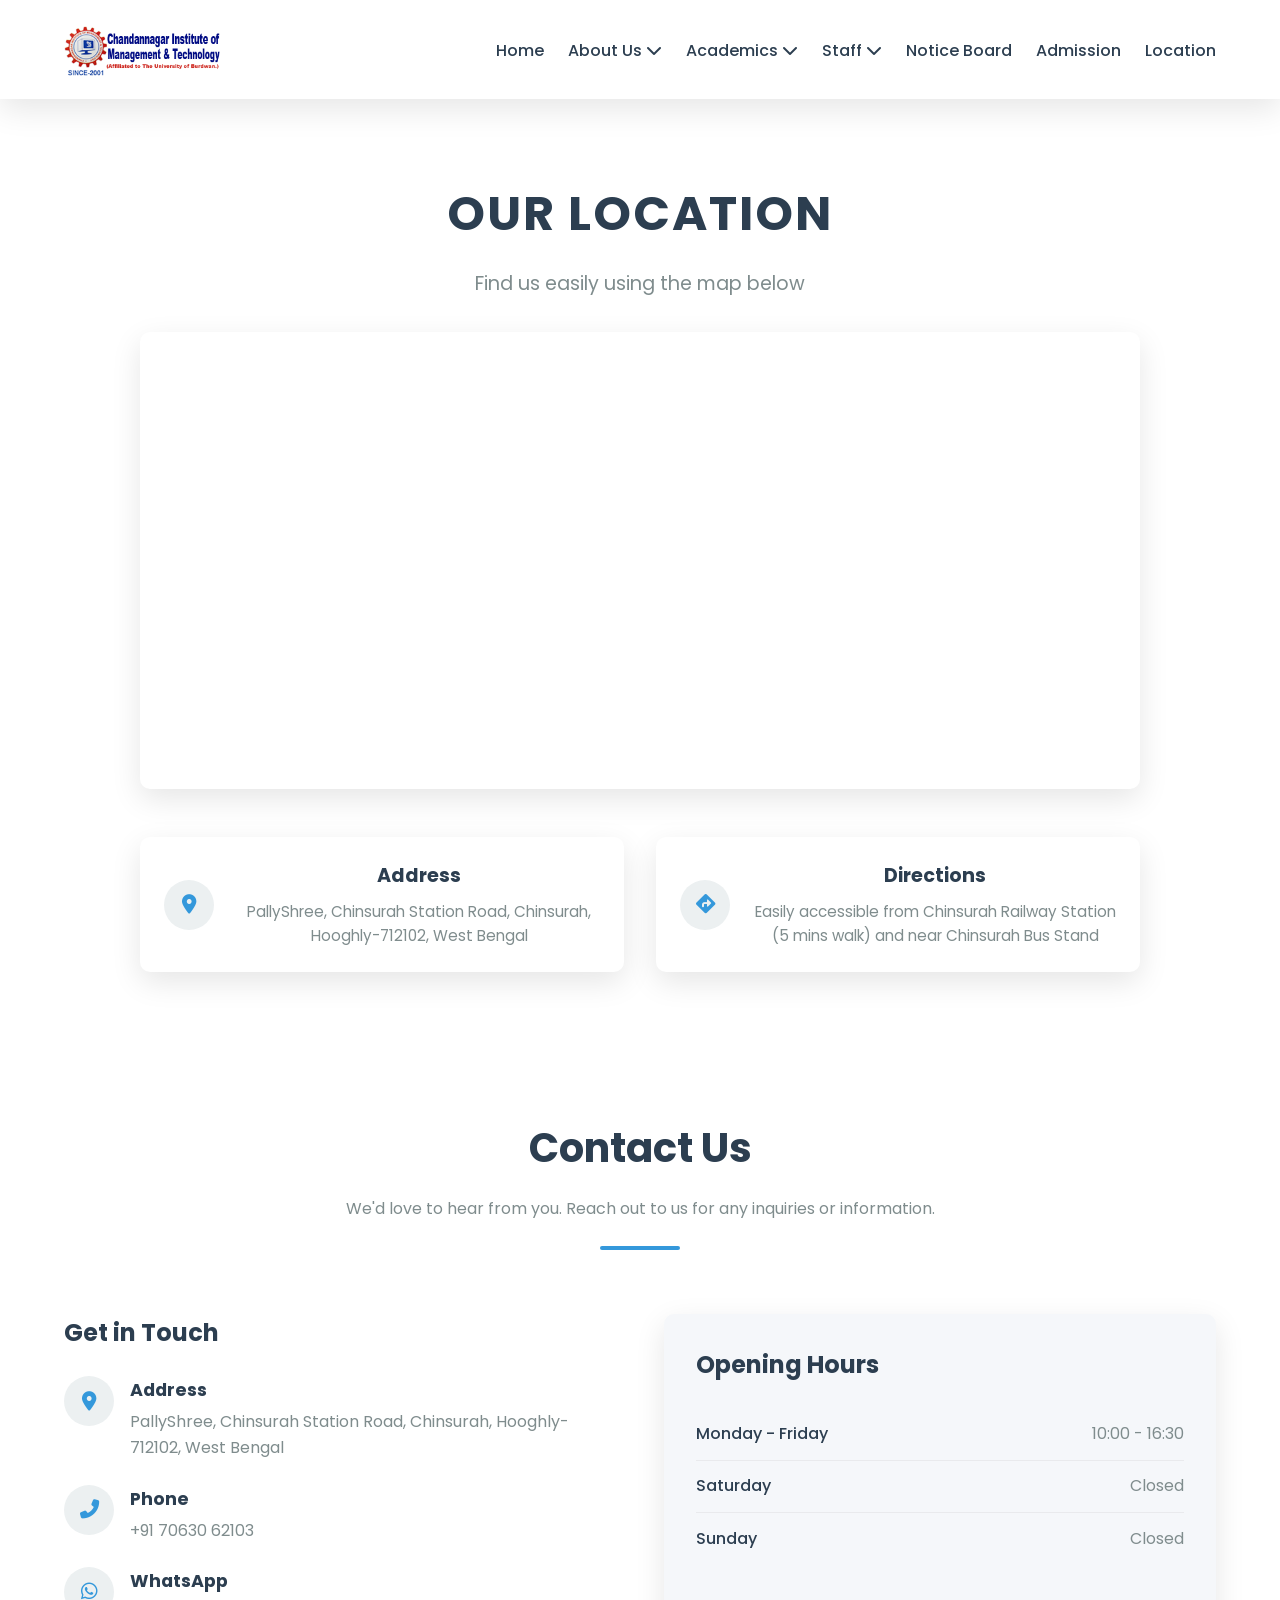
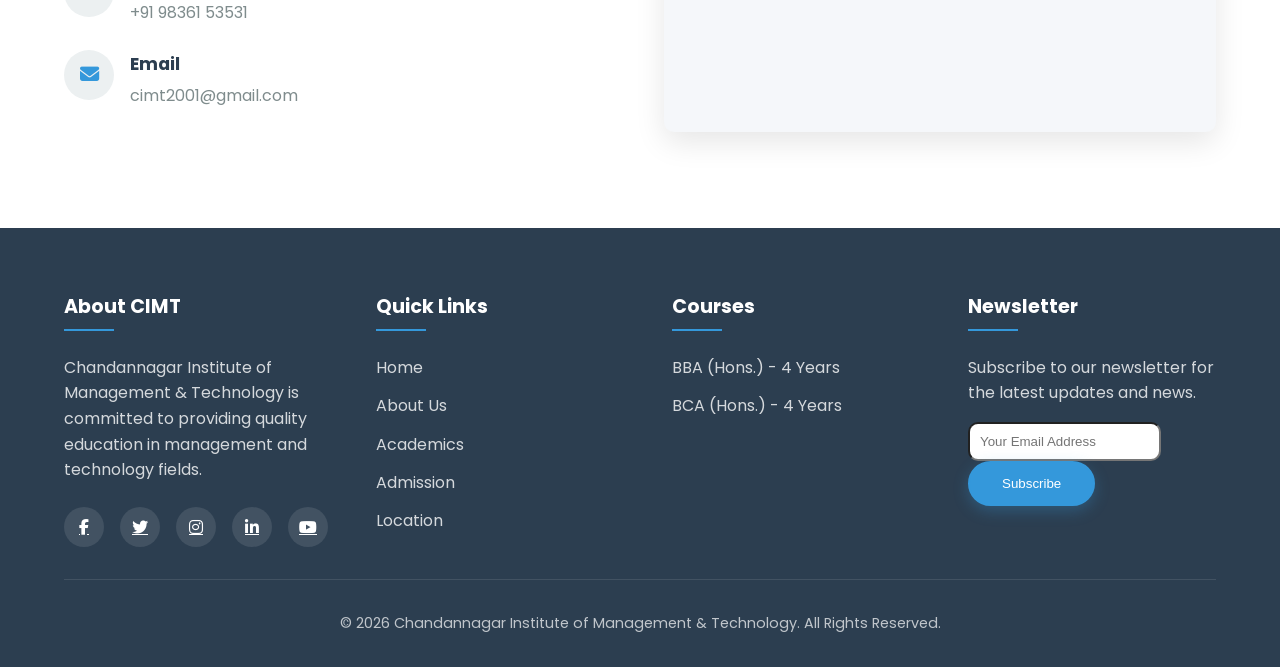
<file: location.html>
<!DOCTYPE html>
<html lang="en">
<head>
    <meta charset="UTF-8">
    <meta name="viewport" content="width=device-width, initial-scale=1.0">
    <title>Location - CIMT | Chandannagar Institute of Management & Technology</title>
    <!-- Main CSS first -->
    <link rel="stylesheet" href="style.css">
    <!-- Page-specific CSS -->
    <link rel="stylesheet" href="location.css">
    <!-- Font Awesome -->
    <link rel="stylesheet" href="https://cdnjs.cloudflare.com/ajax/libs/font-awesome/6.4.0/css/all.min.css">
    <!-- Google Fonts -->
    <link href="https://fonts.googleapis.com/css2?family=Poppins:wght@300;400;500;600;700&display=swap" rel="stylesheet">
</head>
<body>
    <!-- Navigation Bar -->
    <nav class="navbar">
        <div class="container nav-container">
            <a href="index.html" class="logo">
                <img src="image.png" alt="CIMT Logo">
            </a>
            
            <button class="mobile-menu-btn">
                <i class="fas fa-bars"></i>
            </button>
            
            <ul class="nav-links">
                <li><a href="index.html">Home</a></li>
                
                <li class="dropdown">
                    <a href="#">About Us <i class="fas fa-chevron-down"></i></a>
                    <div class="dropdown-content">
                        <a href="about-cimt.html">About CIMT</a>
                        <a href="aim-vision-mission.html">Aim</a>
                        <a href="aim-vision-mission.html#vision-mission">Vision & Mission</a>
                    </div>
                </li>
                
                <li class="dropdown">
                    <a href="#">Academics <i class="fas fa-chevron-down"></i></a>
                    <div class="dropdown-content">
                        <a href="facilities.html">Facilities</a>
                        <a href="curriculum.html">Curriculum</a>
                        <a href="co-curriculum.html">Co-Curriculum</a>
                        <a href="syllabus.html">Syllabus</a>
                        <a href="performers.html">Performers & Achievers</a>
                        <a href="scholarship.html">Scholarship</a>
                    </div>
                </li>
                
                <li class="dropdown">
                    <a href="#">Staff <i class="fas fa-chevron-down"></i></a>
                    <div class="dropdown-content">
                        <a href="teaching-staff.html">Teaching staff</a>
                        <a href="non_teaching_staff.html">Non Teaching staff</a>
                    </div>
                </li>
                
                <li><a href="notice_board.html">Notice Board</a></li>
                <li><a href="Admission.html">Admission</a></li>
                
                <!-- <li class="dropdown">
                    <a href="#">Gallery <i class="fas fa-chevron-down"></i></a>
                    <div class="dropdown-content">
                        <a href="#">Photos</a>
                        <a href="#">Videos</a>
                    </div>
                </li> -->
                
                <li><a href="location.html" class="active">Location</a></li>
            </ul>
        </div>
    </nav>

    <!-- Google Maps Section -->
    <section class="location-hero">
        <div class="container">
            <h1>OUR LOCATION</h1>
            <p>Find us easily using the map below</p>
            
            <div class="map-container">
                <iframe src="https://www.google.com/maps/embed?pb=!1m14!1m8!1m3!1d35530.98410719777!2d88.377542!3d22.890527!3m2!1i1024!2i768!4f13.1!3m3!1m2!1s0x39f8916441804025%3A0xbab0984e8a1ae469!2sChandannagar%20Institute%20Of%20Management%20%26%20Technology!5e1!3m2!1sen!2sus!4v1746030700327!5m2!1sen!2sus" 
                        width="100%" 
                        height="450" 
                        style="border:0;" 
                        allowfullscreen="" 
                        loading="lazy" 
                        referrerpolicy="no-referrer-when-downgrade">
                </iframe>
            </div>
            
            <div class="location-info">
                <div class="info-card">
                    <div class="info-icon">
                        <i class="fas fa-map-marker-alt"></i>
                    </div>
                    <div class="info-text">
                        <h3>Address</h3>
                        <p>PallyShree, Chinsurah Station Road, Chinsurah, Hooghly-712102, West Bengal</p>
                    </div>
                </div>
                
                <div class="info-card">
                    <div class="info-icon">
                        <i class="fas fa-directions"></i>
                    </div>
                    <div class="info-text">
                        <h3>Directions</h3>
                        <p>Easily accessible from Chinsurah Railway Station (5 mins walk) and near Chinsurah Bus Stand</p>
                    </div>
                </div>
            </div>
        </div>
    </section>

    <!-- Contact Section -->
    <section class="contact">
        <div class="container">
            <div class="section-title">
                <h2>Contact Us</h2>
                <p>We'd love to hear from you. Reach out to us for any inquiries or information.</p>
            </div>
            
            <div class="contact-container">
                <div class="contact-info">
                    <h3>Get in Touch</h3>
                    
                    <div class="contact-item">
                        <div class="contact-icon">
                            <i class="fas fa-map-marker-alt"></i>
                        </div>
                        <div class="contact-text">
                            <h4>Address</h4>
                            <p>PallyShree, Chinsurah Station Road, Chinsurah, Hooghly-712102, West Bengal</p>
                        </div>
                    </div>
                    
                    <div class="contact-item">
                        <div class="contact-icon">
                            <i class="fas fa-phone-alt"></i>
                        </div>
                        <div class="contact-text">
                            <h4>Phone</h4>
                            <p><a href="tel:+917063062103">+91 70630 62103</a></p>
                        </div>
                    </div>
                    
                    <div class="contact-item">
                        <div class="contact-icon">
                            <i class="fab fa-whatsapp"></i>
                        </div>
                        <div class="contact-text">
                            <h4>WhatsApp</h4>
                            <p><a href="https://wa.me/+919836153531">+91 98361 53531</a></p>
                        </div>
                    </div>
                    
                    <div class="contact-item">
                        <div class="contact-icon">
                            <i class="fas fa-envelope"></i>
                        </div>
                        <div class="contact-text">
                            <h4>Email</h4>
                            <p><a href="mailto:cimt2001@gmail.com">cimt2001@gmail.com</a></p>
                        </div>
                    </div>
                </div>
                
                <div class="opening-hours">
                    <h3>Opening Hours</h3>
                    
                    <div class="hours-item">
                        <span class="hours-day">Monday - Friday</span>
                        <span class="hours-time">10:00 - 16:30</span>
                    </div>
                    
                    <div class="hours-item">
                        <span class="hours-day">Saturday</span>
                        <span class="hours-time">Closed</span>
                    </div>
                    
                    <div class="hours-item">
                        <span class="hours-day">Sunday</span>
                        <span class="hours-time">Closed</span>
                    </div>
                </div>
            </div>
        </div>
    </section>
    
    <!-- Footer -->
    <footer class="footer">
        <div class="container">
            <div class="footer-container">
                <div class="footer-col">
                    <h4>About CIMT</h4>
                    <p>Chandannagar Institute of Management & Technology is committed to providing quality education in management and technology fields.</p>
                    <div class="social-links">
                        <a href="#"><i class="fab fa-facebook-f"></i></a>
                        <a href="#"><i class="fab fa-twitter"></i></a>
                        <a href="#"><i class="fab fa-instagram"></i></a>
                        <a href="#"><i class="fab fa-linkedin-in"></i></a>
                        <a href="#"><i class="fab fa-youtube"></i></a>
                    </div>
                </div>
                
                <div class="footer-col">
                    <h4>Quick Links</h4>
                    <ul class="footer-links">
                        <li><a href="index.html">Home</a></li>
                        <li><a href="about-cimt.html">About Us</a></li>
                        <li><a href="facilities.html">Academics</a></li>
                        <li><a href="Admission.html">Admission</a></li>
                        <li><a href="location.html">Location</a></li>
                        <!-- <li><a href="#">Contact Us</a></li> -->
                    </ul>
                </div>
                
                <div class="footer-col">
                    <h4>Courses</h4>
                    <ul class="footer-links">
                        <li><a href="#">BBA (Hons.) - 4 Years</a></li>
                        <li><a href="#">BCA (Hons.) - 4 Years</a></li>
                    </ul>
                </div>
                
                <div class="footer-col">
                    <h4>Newsletter</h4>
                    <p>Subscribe to our newsletter for the latest updates and news.</p>
                    <form class="newsletter-form">
                        <input class="mail" type="email" placeholder="Your Email Address" required>
                        <button type="submit" class="btn">Subscribe</button>
                    </form>
                </div>
            </div>
            
            <div class="footer-bottom">
                <p>&copy; <script>document.write(new Date().getFullYear())</script> Chandannagar Institute of Management & Technology. All Rights Reserved.</p>
            </div>
        </div>
    </footer>

    <!-- JavaScript -->
    <script>
        // Mobile menu toggle
        document.querySelector('.mobile-menu-btn').addEventListener('click', function() {
            document.querySelector('.nav-links').classList.toggle('active');
        });

        // Dropdown toggle for mobile
        document.querySelectorAll('.dropdown > a').forEach(function(dropdown) {
            dropdown.addEventListener('click', function(e) {
                if (window.innerWidth <= 768) {
                    e.preventDefault();
                    this.parentElement.classList.toggle('active');
                }
            });
        });

        // Navbar scroll effect
        window.addEventListener('scroll', function() {
            const navbar = document.querySelector('.navbar');
            if (window.scrollY > 50) {
                navbar.classList.add('scrolled');
            } else {
                navbar.classList.remove('scrolled');
            }
        });
    </script>
</body>
</html>
</file>
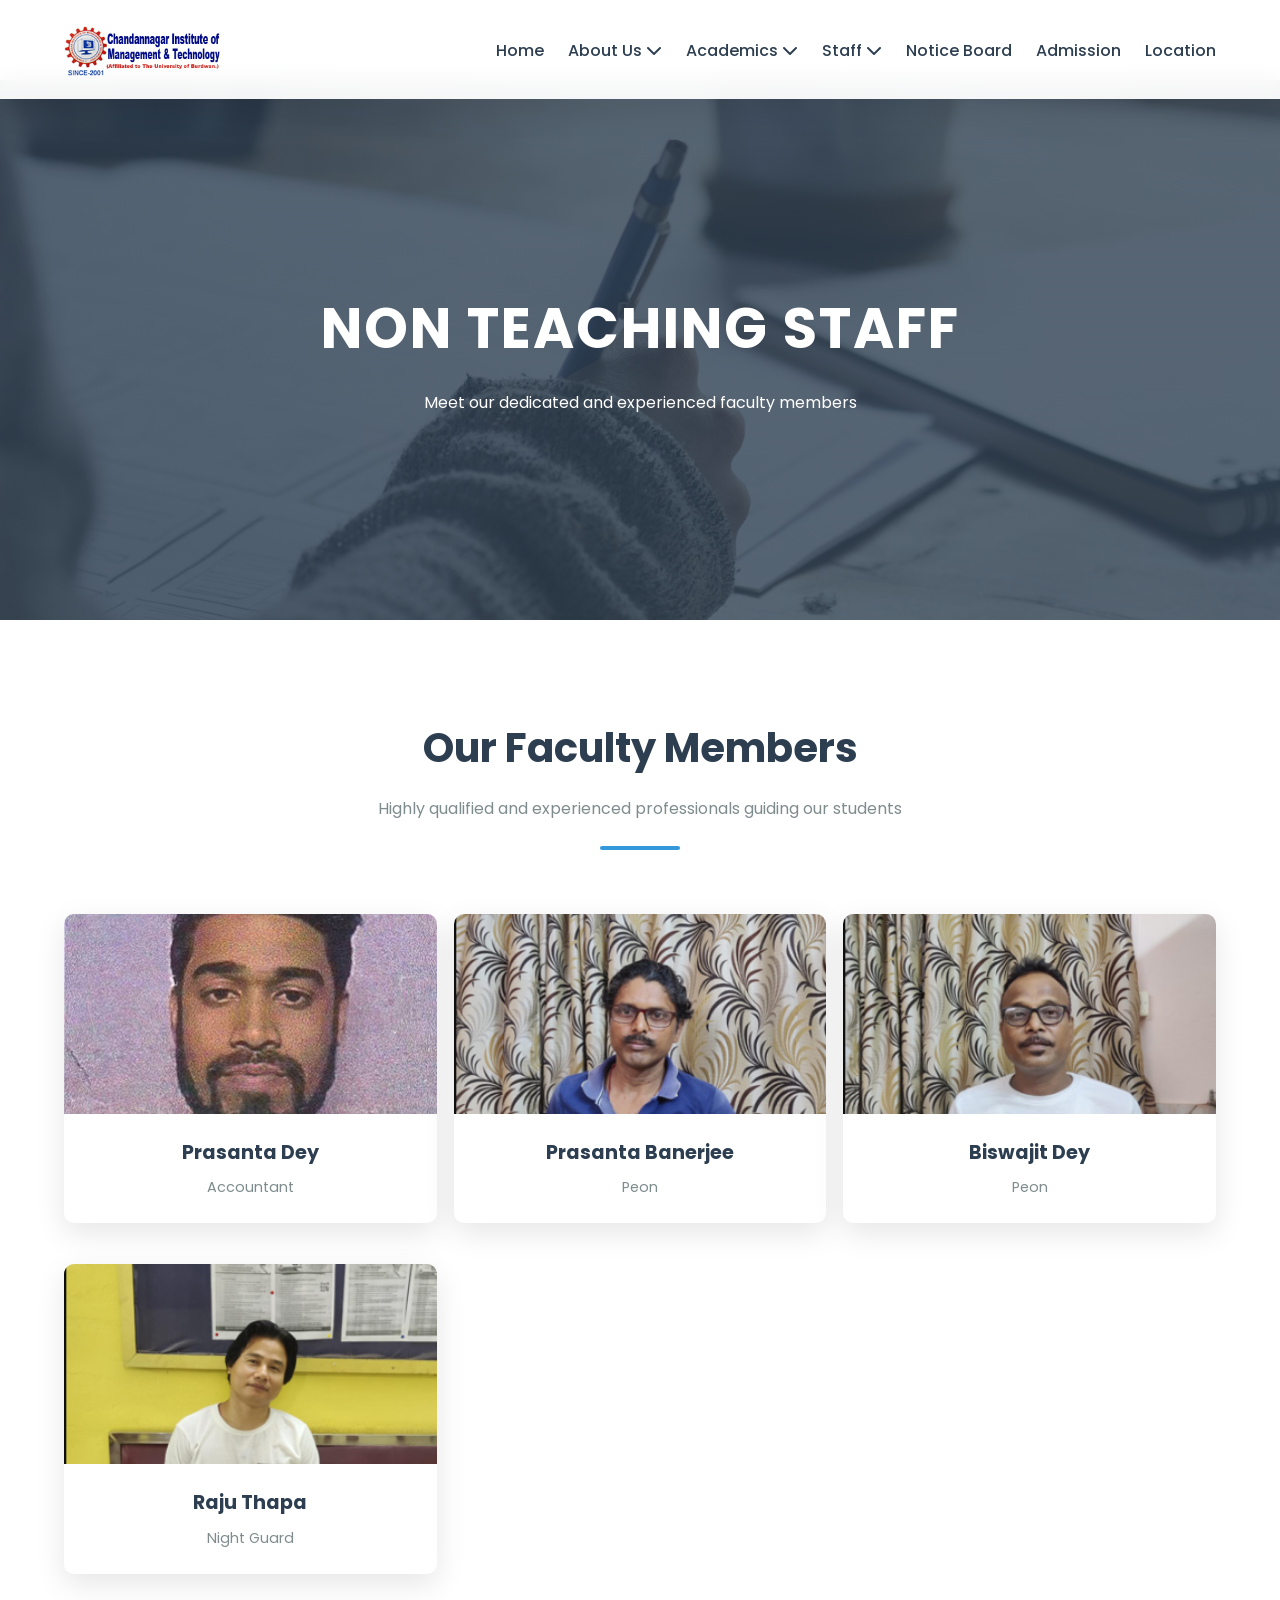
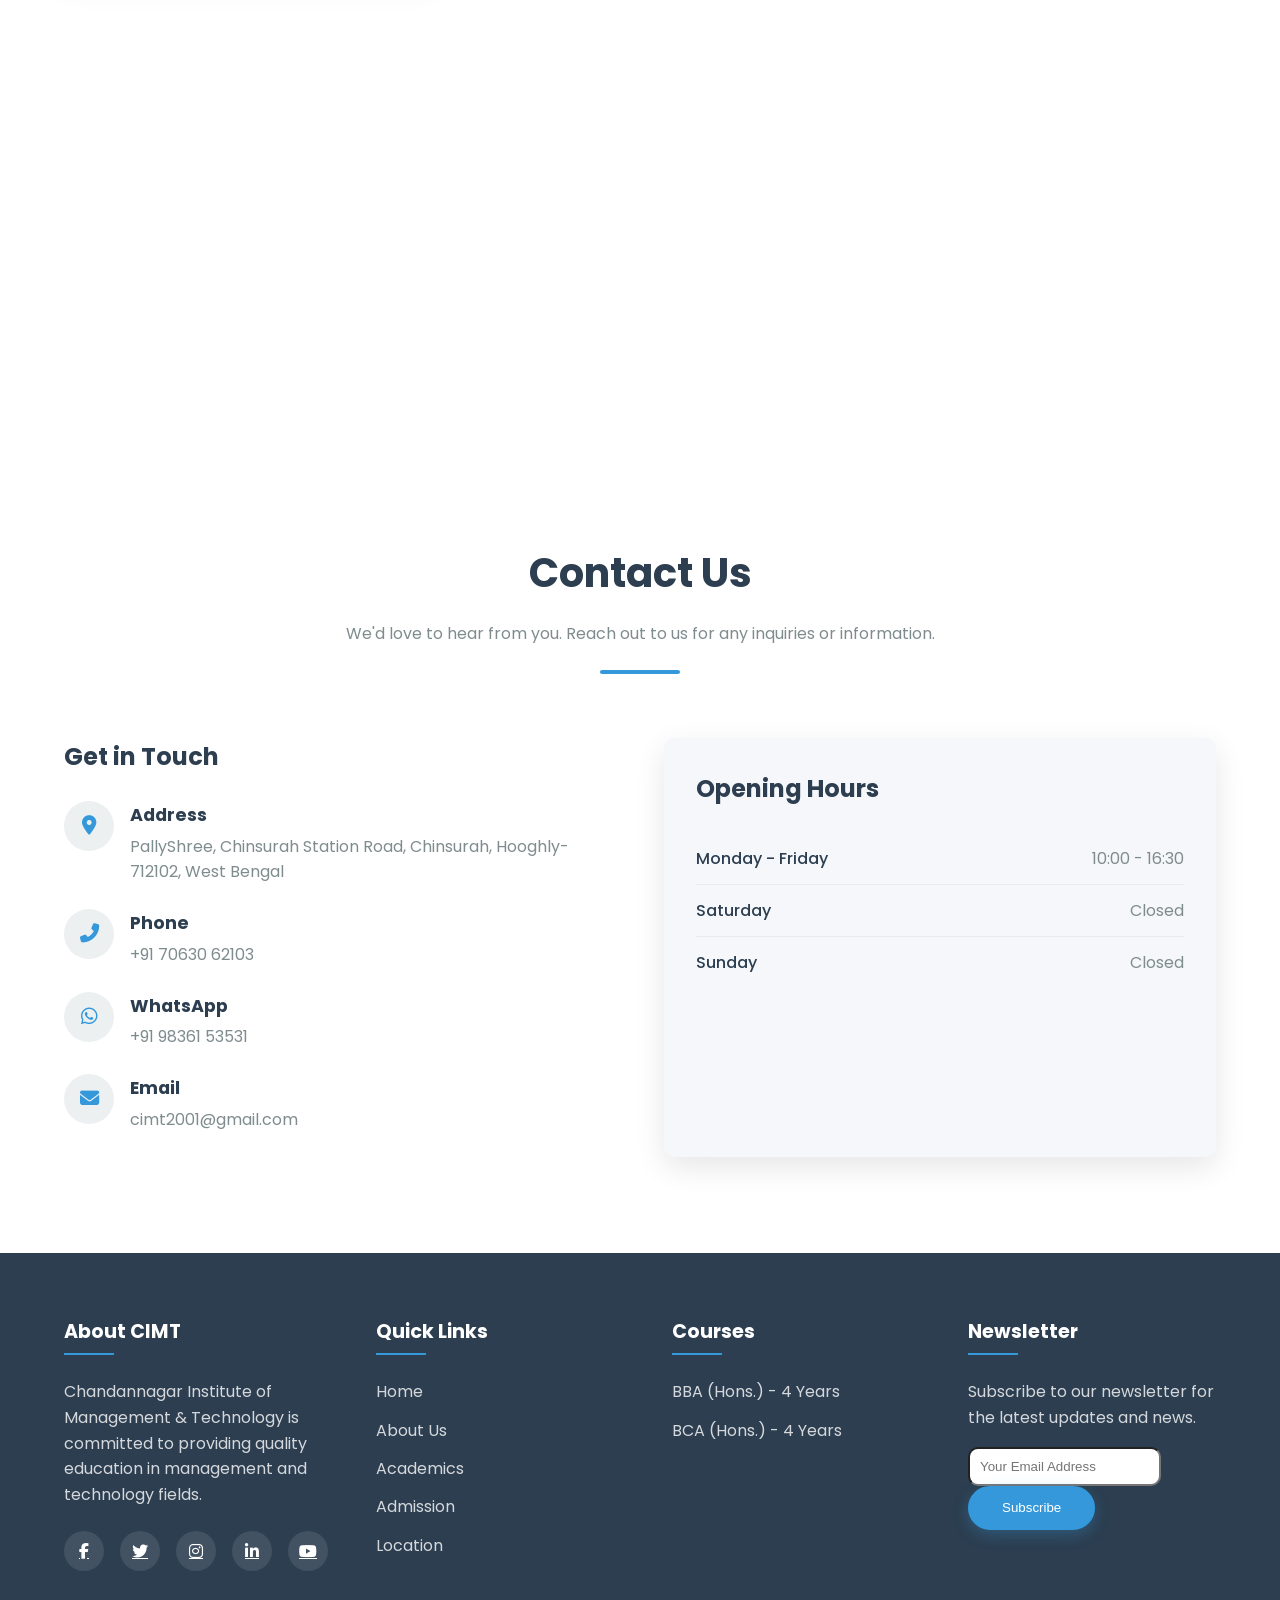
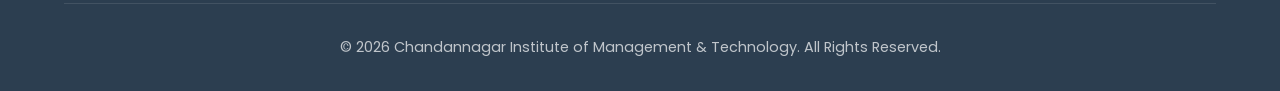
<file: non_teaching_staff.html>
<!DOCTYPE html>
<html lang="en">
<head>
    <meta charset="UTF-8">
    <meta name="viewport" content="width=device-width, initial-scale=1.0">
    <title>Teaching Staff - CIMT | Chandannagar Institute of Management & Technology</title>
    <!-- Main CSS first -->
    <link rel="stylesheet" href="style.css">
    <!-- Page-specific CSS -->
    <link rel="stylesheet" href="non_teaching_staff.css">
    <link rel="stylesheet" href="syllabus.css">
    <!-- Font Awesome -->
    <link rel="stylesheet" href="https://cdnjs.cloudflare.com/ajax/libs/font-awesome/6.4.0/css/all.min.css">
    <!-- Google Fonts -->
    <link href="https://fonts.googleapis.com/css2?family=Poppins:wght@300;400;500;600;700&display=swap" rel="stylesheet">
</head>
<body>
    <!-- Navigation Bar -->
    <nav class="navbar">
        <div class="container nav-container">
            <a href="index.html" class="logo">
                <img src="image.png" alt="CIMT Logo">
            </a>
            
            <button class="mobile-menu-btn">
                <i class="fas fa-bars"></i>
            </button>
            
            <ul class="nav-links">
                <li><a href="index.html">Home</a></li>
                
                <li class="dropdown">
                    <a href="#">About Us <i class="fas fa-chevron-down"></i></a>
                    <div class="dropdown-content">
                        <a href="about-cimt.html">About CIMT</a>
                        <a href="aim-vision-mission.html">Aim</a>
                        <a href="aim-vision-mission.html#vision-mission">Vision & Mission</a>
                    </div>
                </li>
                
                <li class="dropdown">
                    <a href="#" class="active">Academics <i class="fas fa-chevron-down"></i></a>
                    <div class="dropdown-content">
                        <a href="facilities.html">Facilities</a>
                        <a href="curriculum.html">Curriculum</a>
                        <a href="co-curriculum.html">Co-Curriculum</a>
                        <a href="syllabus.html">Syllabus</a>
                        <a href="performers.html">Performers & Achievers</a>
                        <a href="scholarship.html">Scholarship</a>
                    </div>
                </li>
                
                <li class="dropdown">
                    <a href="#" class="active">Staff <i class="fas fa-chevron-down"></i></a>
                    <div class="dropdown-content">
                        <a href="teaching_staff.html" class="active">Teaching staff</a>
                        <a href="non_teaching_staff.html">Non Teaching staff</a>
                    </div>
                </li>
                
                <li><a href="notice_board.html">Notice Board</a></li>
                <li><a href="Admission.html">Admission</a></li>
                
                <!-- <li class="dropdown">
                    <a href="#">Gallery <i class="fas fa-chevron-down"></i></a>
                    <div class="dropdown-content">
                        <a href="#">Photos</a>
                        <a href="#">Videos</a>
                    </div>
                </li> -->
                
                <li><a href="location.html">Location</a></li>
            </ul>
        </div>
    </nav>

    <!-- Hero Section -->
    <section class="syllabus-hero">
        <div class="container syllabus-hero-content">
            <h1>NON TEACHING STAFF</h1>
            <p>Meet our dedicated and experienced faculty members</p>
        </div>
    </section>

    <!-- Teaching Staff Section -->
    <section class="teaching-section">
        <div class="container">
            <div class="section-title">
                <h2>Our Faculty Members</h2>
                <p>Highly qualified and experienced professionals guiding our students</p>
            </div>

            <div class="faculty-grid">
                <!-- Non Teacher 1 -->
                <div class="faculty-card">
                    <div class="faculty-image">
                        <img src="Prasanta Dey.png" alt="Faculty Member">
                    </div>
                    <div class="faculty-info">
                        <h3>Prasanta Dey</h3>
                        <p>Accountant</p>
                    </div>
                </div>
                
                <!-- Teacher 2 -->
                <div class="faculty-card">
                    <div class="faculty-image">
                        <img src="Prasanta Banerjee.png" alt="Faculty Member">
                    </div>
                    <div class="faculty-info">
                        <h3>Prasanta Banerjee</h3>
                        <p>Peon</p>
                    </div>
                </div>
                
                <!-- Teacher 3 -->
                <div class="faculty-card">
                    <div class="faculty-image">
                        <img src="Biswajit Dey.png" alt="Faculty Member">
                    </div>
                    <div class="faculty-info">
                        <h3>Biswajit Dey</h3>
                        <p>Peon</p>
                    </div>
                </div>
                
                <!-- Teacher 4 -->
                <div class="faculty-card">
                    <div class="faculty-image">
                        <img src="Raju Thapa.png" alt="Faculty Member">
                    </div>
                    <div class="faculty-info">
                        <h3>Raju Thapa</h3>
                        <p>Night Guard</p>
                    </div>
                </div>
                
                <!-- Teacher 5 -->
                <!-- <div class="faculty-card">
                    <div class="faculty-image">
                        <img src="Pijush_sir.png" alt="Faculty Member">
                    </div>
                    <div class="faculty-info">
                        <h3>Prof. Pijush Chakraborty</h3>
                        <p>Department of Computer Applications and Business Administration</p>
                    </div>
                </div> -->
                
                <!-- Teacher 6 -->
                <!-- <div class="faculty-card">
                    <div class="faculty-image">
                        <img src="Manasi Chakraborty.png" alt="Faculty Member">
                    </div>
                    <div class="faculty-info">
                        <h3>Prof. Manasi Chakraborty</h3>
                        <p>Department of Computer Applications</p>
                    </div>
                </div>
                 -->
                <!-- Teacher 7 -->
                <!-- <div class="faculty-card">
                    <div class="faculty-image">
                        <img src="Subhankar Pal.png" alt="Faculty Member">
                    </div>
                    <div class="faculty-info">
                        <h3>Dr. Subhankar Pal</h3>
                        <p>Department of Computer Applications and Business Administration</p>
                    </div>
                </div> -->
                
                <!-- Teacher 8 -->
                <!-- <div class="faculty-card">
                    <div class="faculty-image">
                        <img src="Anirban Chatterjee.png" alt="Faculty Member">
                    </div>
                    <div class="faculty-info">
                        <h3>Prof. Anirban Chatterjee</h3>
                        <p>Department of Computer Applications and Business Administration</p>
                    </div>
                </div> -->
                
                <!-- Teacher 9 -->
                <!-- <div class="faculty-card">
                    <div class="faculty-image">
                        <img src="Ankit Kr. Prasad.png" alt="Faculty Member">
                    </div>
                    <div class="faculty-info">
                        <h3>Dr. Ankit Kr. Prasad</h3>
                        <p>Department of Computer Applications and Business Administration</p>
                    </div>
                </div> -->
                
                <!-- Teacher 10 -->
                <!-- <div class="faculty-card">
                    <div class="faculty-image">
                        <img src="https://randomuser.me/api/portraits/women/10.jpg" alt="Faculty Member">
                    </div>
                    <div class="faculty-info">
                        <h3>Prof. Sunita Rao</h3>
                        <p>Department of Computer Applications</p>
                    </div>
                </div> -->
            </div>
        </div>
    </section>

    <!-- Contact Section -->
    <section class="contact">
        <div class="container">
            <div class="section-title">
                <h2>Contact Us</h2>
                <p>We'd love to hear from you. Reach out to us for any inquiries or information.</p>
            </div>
            
            <div class="contact-container">
                <div class="contact-info">
                    <h3>Get in Touch</h3>
                    
                    <div class="contact-item">
                        <div class="contact-icon">
                            <i class="fas fa-map-marker-alt"></i>
                        </div>
                        <div class="contact-text">
                            <h4>Address</h4>
                            <p>PallyShree, Chinsurah Station Road, Chinsurah, Hooghly-712102, West Bengal</p>
                        </div>
                    </div>
                    
                    <div class="contact-item">
                        <div class="contact-icon">
                            <i class="fas fa-phone-alt"></i>
                        </div>
                        <div class="contact-text">
                            <h4>Phone</h4>
                            <p><a href="tel:+917063062103">+91 70630 62103</a></p>
                        </div>
                    </div>
                    
                    <div class="contact-item">
                        <div class="contact-icon">
                            <i class="fab fa-whatsapp"></i>
                        </div>
                        <div class="contact-text">
                            <h4>WhatsApp</h4>
                            <p><a href="https://wa.me/+919836153531">+91 98361 53531</a></p>
                        </div>
                    </div>
                    
                    <div class="contact-item">
                        <div class="contact-icon">
                            <i class="fas fa-envelope"></i>
                        </div>
                        <div class="contact-text">
                            <h4>Email</h4>
                            <p><a href="mailto:cimt2001@gmail.com">cimt2001@gmail.com</a></p>
                        </div>
                    </div>
                </div>
                
                <div class="opening-hours">
                    <h3>Opening Hours</h3>
                    
                    <div class="hours-item">
                        <span class="hours-day">Monday - Friday</span>
                        <span class="hours-time">10:00 - 16:30</span>
                    </div>
                    
                    <div class="hours-item">
                        <span class="hours-day">Saturday</span>
                        <span class="hours-time">Closed</span>
                    </div>
                    
                    <div class="hours-item">
                        <span class="hours-day">Sunday</span>
                        <span class="hours-time">Closed</span>
                    </div>
                </div>
            </div>
        </div>
    </section>
    
    <!-- Footer -->
    <footer class="footer">
        <div class="container">
            <div class="footer-container">
                <div class="footer-col">
                    <h4>About CIMT</h4>
                    <p>Chandannagar Institute of Management & Technology is committed to providing quality education in management and technology fields.</p>
                    <div class="social-links">
                        <a href="#"><i class="fab fa-facebook-f"></i></a>
                        <a href="#"><i class="fab fa-twitter"></i></a>
                        <a href="#"><i class="fab fa-instagram"></i></a>
                        <a href="#"><i class="fab fa-linkedin-in"></i></a>
                        <a href="#"><i class="fab fa-youtube"></i></a>
                    </div>
                </div>
                
                <div class="footer-col">
                    <h4>Quick Links</h4>
                    <ul class="footer-links">
                        <li><a href="index.html">Home</a></li>
                        <li><a href="about-cimt.html">About Us</a></li>
                        <li><a href="facilities.html">Academics</a></li>
                        <li><a href="Admission.html">Admission</a></li>
                        <li><a href="location.html">Location</a></li>
                        <!-- <li><a href="#">Contact Us</a></li> -->
                    </ul>
                </div>
                
                <div class="footer-col">
                    <h4>Courses</h4>
                    <ul class="footer-links">
                        <li><a href="#">BBA (Hons.) - 4 Years</a></li>
                        <li><a href="#">BCA (Hons.) - 4 Years</a></li>
                    </ul>
                </div>
                
                <div class="footer-col">
                    <h4>Newsletter</h4>
                    <p>Subscribe to our newsletter for the latest updates and news.</p>
                    <form class="newsletter-form">
                        <input class="mail" type="email" placeholder="Your Email Address" required>
                        <button type="submit" class="btn">Subscribe</button>
                    </form>
                </div>
            </div>
            
            <div class="footer-bottom">
                <p>&copy; <script>document.write(new Date().getFullYear())</script> Chandannagar Institute of Management & Technology. All Rights Reserved.</p>
            </div>
        </div>
    </footer>

    <!-- JavaScript -->
    <script>
        // Mobile menu toggle
        document.querySelector('.mobile-menu-btn').addEventListener('click', function() {
            document.querySelector('.nav-links').classList.toggle('active');
        });

        // Dropdown toggle for mobile
        document.querySelectorAll('.dropdown > a').forEach(function(dropdown) {
            dropdown.addEventListener('click', function(e) {
                if (window.innerWidth <= 768) {
                    e.preventDefault();
                    this.parentElement.classList.toggle('active');
                }
            });
        });

        // Navbar scroll effect
        window.addEventListener('scroll', function() {
            const navbar = document.querySelector('.navbar');
            if (window.scrollY > 50) {
                navbar.classList.add('scrolled');
            } else {
                navbar.classList.remove('scrolled');
            }
        });
    </script>
</body>
</html>
</file>
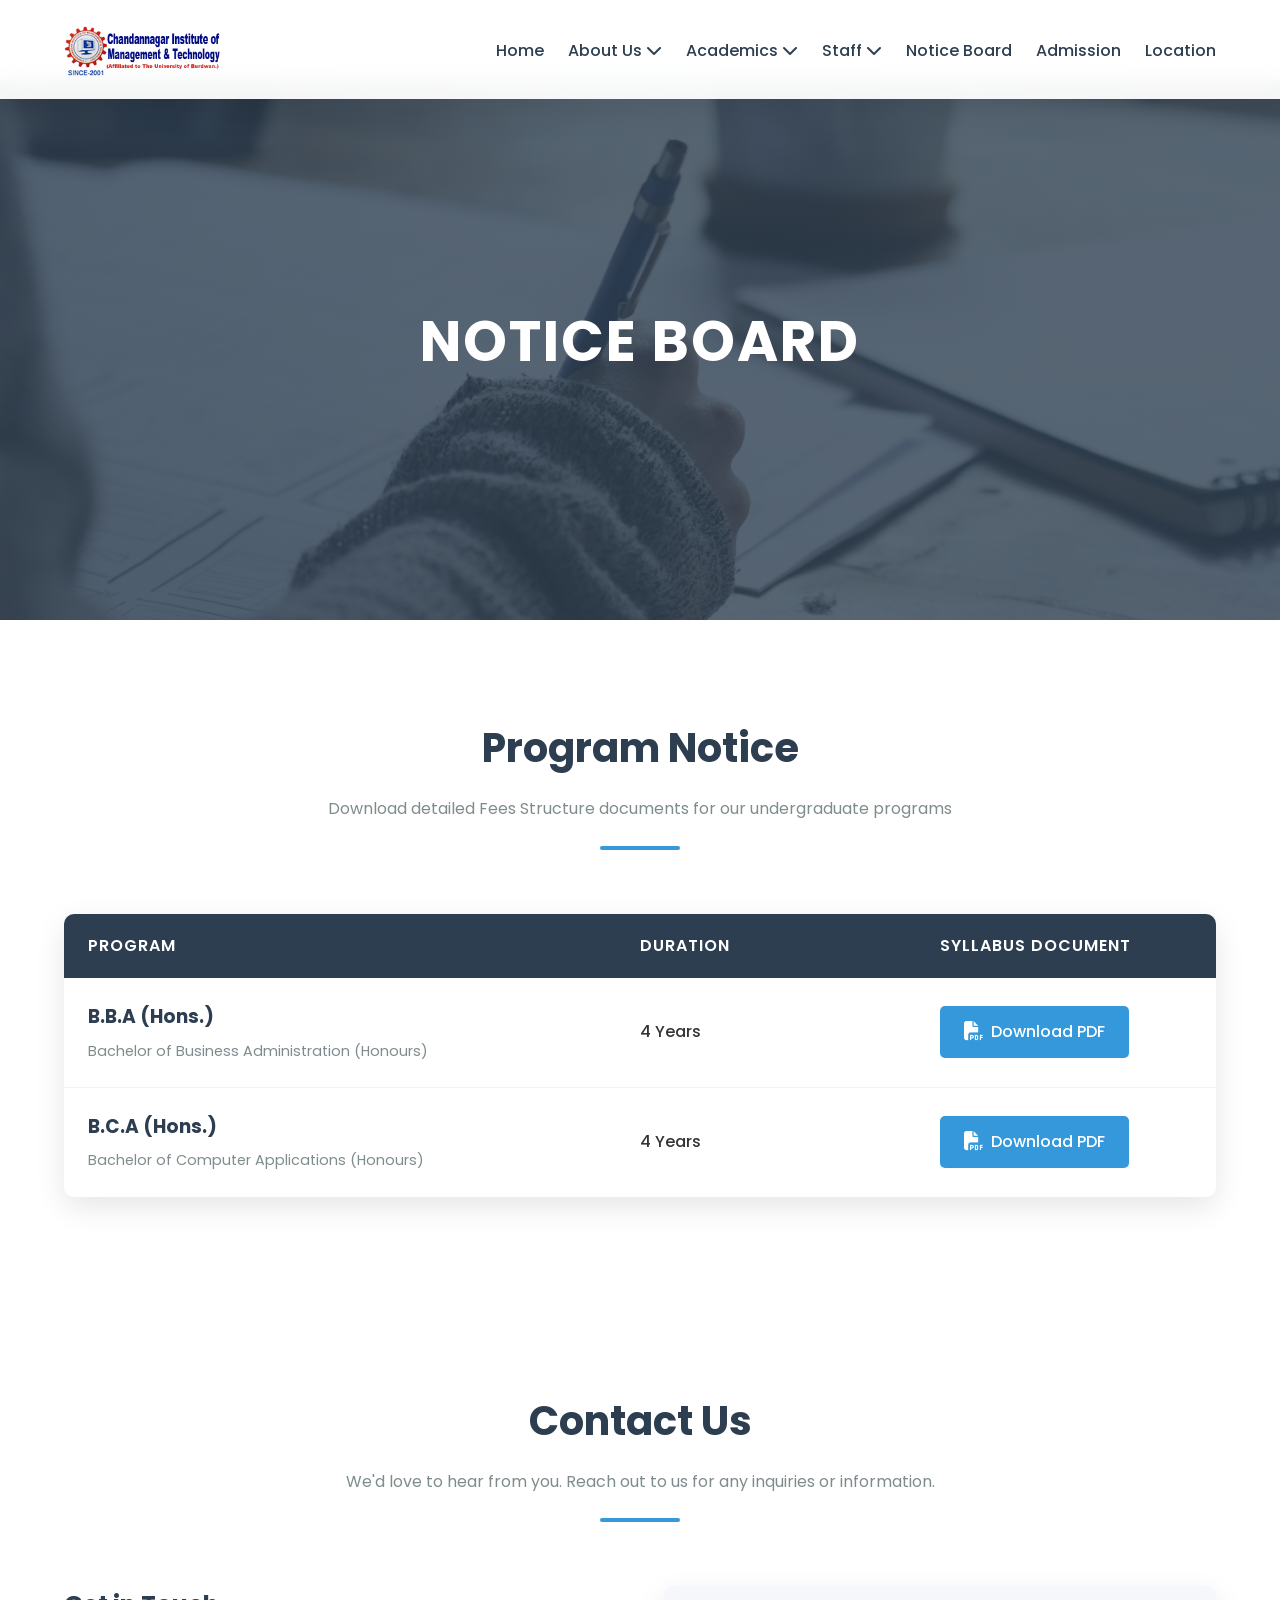
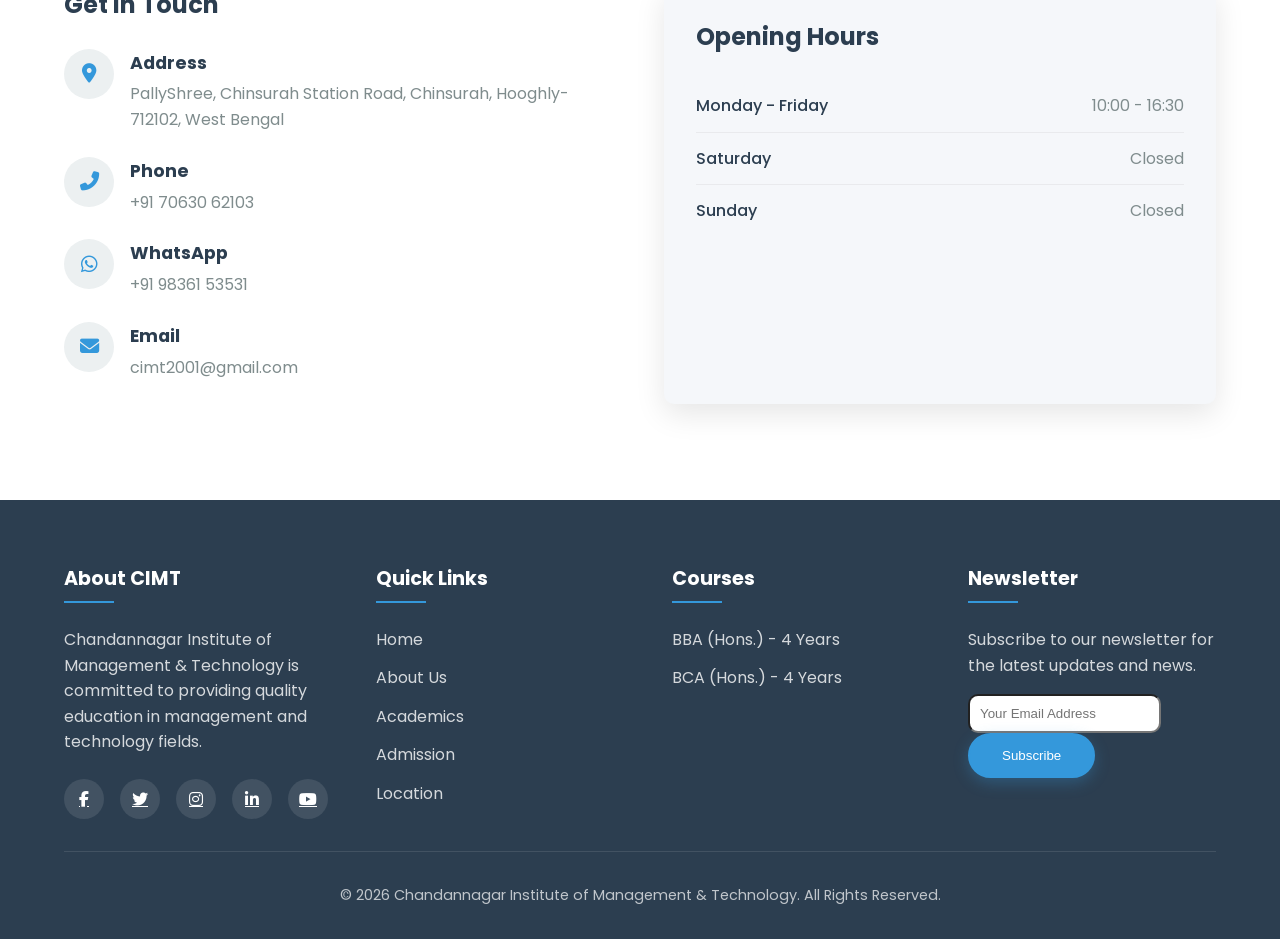
<file: notice_board.html>
<!DOCTYPE html>
<html lang="en">
<head>
    <meta charset="UTF-8">
    <meta name="viewport" content="width=device-width, initial-scale=1.0">
    <title>Syllabus - CIMT | Chandannagar Institute of Management & Technology</title>
    <!-- Main CSS first -->
    <link rel="stylesheet" href="style.css">
    <!-- Page-specific CSS -->
    <link rel="stylesheet" href="syllabus.css">
    <!-- Font Awesome -->
    <link rel="stylesheet" href="https://cdnjs.cloudflare.com/ajax/libs/font-awesome/6.4.0/css/all.min.css">
    <!-- Google Fonts -->
    <link href="https://fonts.googleapis.com/css2?family=Poppins:wght@300;400;500;600;700&display=swap" rel="stylesheet">
</head>
<body>
    <!-- Navigation Bar -->
    <nav class="navbar">
        <div class="container nav-container">
            <a href="index.html" class="logo">
                <img src="image.png" alt="CIMT Logo">
            </a>
            
            <button class="mobile-menu-btn">
                <i class="fas fa-bars"></i>
            </button>
            
            <ul class="nav-links">
                <li><a href="index.html">Home</a></li>
                
                <li class="dropdown">
                    <a href="#">About Us <i class="fas fa-chevron-down"></i></a>
                    <div class="dropdown-content">
                        <a href="about-cimt.html">About CIMT</a>
                        <a href="aim-vision-mission.html">Aim</a>
                        <a href="aim-vision-mission.html#vision-mission">Vision & Mission</a>
                    </div>
                </li>
                
                <li class="dropdown">
                    <a href="#" class="active">Academics <i class="fas fa-chevron-down"></i></a>
                    <div class="dropdown-content">
                        <a href="facilities.html">Facilities</a>
                        <a href="curriculum.html">Curriculum</a>
                        <a href="co-curriculum.html">Co-Curriculum</a>
                        <a href="syllabus.html" class="active">Syllabus</a>
                        <a href="Performers & Achievers.html">Performers & Achievers</a>
                        <a href="scholarship.html">Scholarship</a>
                    </div>
                </li>
                
                <li class="dropdown">
                    <a href="#">Staff <i class="fas fa-chevron-down"></i></a>
                    <div class="dropdown-content">
                        <a href="teaching_staff.html">Teaching staff</a>
                        <a href="non_teaching_staff.html">Non Teaching staff</a>
                    </div>
                </li>
                
                <li><a href="notice_board.html">Notice Board</a></li>
                <li><a href="Admission.html">Admission</a></li>
                
                <!-- <li class="dropdown">
                    <a href="#">Gallery <i class="fas fa-chevron-down"></i></a>
                    <div class="dropdown-content">
                        <a href="#">Photos</a>
                        <a href="#">Videos</a>
                    </div>
                </li> -->
                
                <li><a href="location.html">Location</a></li>
            </ul>
        </div>
    </nav>

    <!-- Hero Section -->
    <section class="syllabus-hero">
        <div class="container syllabus-hero-content">
            <h1>Notice Board</h1>
            <!-- <p>Comprehensive academic plans for our undergraduate programs</p> -->
        </div>
    </section>

    <!-- Syllabus Section -->
    <section class="syllabus-section">
        <div class="container">
            <div class="section-title">
                <h2>Program Notice</h2>
                <p>Download detailed Fees Structure documents for our undergraduate programs</p>
            </div>

            <div class="syllabus-table">
                <div class="table-header">
                    <div class="header-item">Program</div>
                    <div class="header-item">Duration</div>
                    <div class="header-item">Syllabus Document</div>
                </div>
                
                <div class="table-row">
                    <div class="table-cell program-name">
                        <h3>B.B.A (Hons.)</h3>
                        <p>Bachelor of Business Administration (Honours)</p>
                    </div>
                    <div class="table-cell duration">
                        4 Years
                    </div>
                    <div class="table-cell download">
                        <a href="BBA_FeesStructure.pdf" class="download-btn" download>
                            <i class="fas fa-file-pdf"></i> Download PDF
                        </a>
                    </div>
                </div>
                
                <div class="table-row">
                    <div class="table-cell program-name">
                        <h3>B.C.A (Hons.)</h3>
                        <p>Bachelor of Computer Applications (Honours)</p>
                    </div>
                    <div class="table-cell duration">
                        4 Years
                    </div>
                    <div class="table-cell download">
                        <a href="BCA_ Fees Structure.pdf" class="download-btn" download>
                            <i class="fas fa-file-pdf"></i> Download PDF
                        </a>
                    </div>
                </div>
            </div>
        </div>
    </section>

    <!-- Additional Info Section -->
    <!-- <section class="info-section" style="background-color: #f5f7fa;">
        <div class="container">
            <div class="info-container">
                <div class="info-content">
                    <h2>About Our Syllabus</h2>
                    <p>Our syllabus is carefully designed to meet industry standards and academic excellence. The curriculum is regularly updated to incorporate the latest developments in business administration and computer applications.</p>
                    <p>Each program follows a semester system with a balanced mix of core subjects, electives, and practical components to ensure comprehensive learning.</p>
                </div>
                <div class="info-image">
                    <img src="https://images.unsplash.com/photo-1523050854058-8df90110c9f1?ixlib=rb-4.0.3&ixid=M3wxMjA3fDB8MHxwaG90by1wYWdlfHx8fGVufDB8fHx8fA%3D%3D&auto=format&fit=crop&w=1470&q=80" alt="Academic Curriculum">
                </div>
            </div>
        </div>
    </section> -->

    <!-- Contact Section -->
    <section class="contact">
        <div class="container">
            <div class="section-title">
                <h2>Contact Us</h2>
                <p>We'd love to hear from you. Reach out to us for any inquiries or information.</p>
            </div>
            
            <div class="contact-container">
                <div class="contact-info">
                    <h3>Get in Touch</h3>
                    
                    <div class="contact-item">
                        <div class="contact-icon">
                            <i class="fas fa-map-marker-alt"></i>
                        </div>
                        <div class="contact-text">
                            <h4>Address</h4>
                            <p>PallyShree, Chinsurah Station Road, Chinsurah, Hooghly-712102, West Bengal</p>
                        </div>
                    </div>
                    
                    <div class="contact-item">
                        <div class="contact-icon">
                            <i class="fas fa-phone-alt"></i>
                        </div>
                        <div class="contact-text">
                            <h4>Phone</h4>
                            <p><a href="tel:+917063062103">+91 70630 62103</a></p>
                        </div>
                    </div>
                    
                    <div class="contact-item">
                        <div class="contact-icon">
                            <i class="fab fa-whatsapp"></i>
                        </div>
                        <div class="contact-text">
                            <h4>WhatsApp</h4>
                            <p><a href="https://wa.me/+919836153531">+91 98361 53531</a></p>
                        </div>
                    </div>
                    
                    <div class="contact-item">
                        <div class="contact-icon">
                            <i class="fas fa-envelope"></i>
                        </div>
                        <div class="contact-text">
                            <h4>Email</h4>
                            <p><a href="mailto:cimt2001@gmail.com">cimt2001@gmail.com</a></p>
                        </div>
                    </div>
                </div>
                
                <div class="opening-hours">
                    <h3>Opening Hours</h3>
                    
                    <div class="hours-item">
                        <span class="hours-day">Monday - Friday</span>
                        <span class="hours-time">10:00 - 16:30</span>
                    </div>
                    
                    <div class="hours-item">
                        <span class="hours-day">Saturday</span>
                        <span class="hours-time">Closed</span>
                    </div>
                    
                    <div class="hours-item">
                        <span class="hours-day">Sunday</span>
                        <span class="hours-time">Closed</span>
                    </div>
                </div>
            </div>
        </div>
    </section>
    
    <!-- Footer -->
    <footer class="footer">
        <div class="container">
            <div class="footer-container">
                <div class="footer-col">
                    <h4>About CIMT</h4>
                    <p>Chandannagar Institute of Management & Technology is committed to providing quality education in management and technology fields.</p>
                    <div class="social-links">
                        <a href="#"><i class="fab fa-facebook-f"></i></a>
                        <a href="#"><i class="fab fa-twitter"></i></a>
                        <a href="#"><i class="fab fa-instagram"></i></a>
                        <a href="#"><i class="fab fa-linkedin-in"></i></a>
                        <a href="#"><i class="fab fa-youtube"></i></a>
                    </div>
                </div>
                
                <div class="footer-col">
                    <h4>Quick Links</h4>
                    <ul class="footer-links">
                        <li><a href="index.html">Home</a></li>
                        <li><a href="about-cimt.html">About Us</a></li>
                        <li><a href="facilities.html">Academics</a></li>
                        <li><a href="Admission.html">Admission</a></li>
                        <li><a href="location.html">Location</a></li>
                        <!-- <li><a href="#">Contact Us</a></li> -->
                    </ul>
                </div>
                
                <div class="footer-col">
                    <h4>Courses</h4>
                    <ul class="footer-links">
                        <li><a href="#">BBA (Hons.) - 4 Years</a></li>
                        <li><a href="#">BCA (Hons.) - 4 Years</a></li>
                    </ul>
                </div>
                
                <div class="footer-col">
                    <h4>Newsletter</h4>
                    <p>Subscribe to our newsletter for the latest updates and news.</p>
                    <form class="newsletter-form">
                        <input class="mail" type="email" placeholder="Your Email Address" required>
                        <button type="submit" class="btn">Subscribe</button>
                    </form>
                </div>
            </div>
            
            <div class="footer-bottom">
                <p>&copy; <script>document.write(new Date().getFullYear())</script> Chandannagar Institute of Management & Technology. All Rights Reserved.</p>
            </div>
        </div>
    </footer>

    <!-- JavaScript -->
    <script>
        // Mobile menu toggle
        document.querySelector('.mobile-menu-btn').addEventListener('click', function() {
            document.querySelector('.nav-links').classList.toggle('active');
        });

        // Dropdown toggle for mobile
        document.querySelectorAll('.dropdown > a').forEach(function(dropdown) {
            dropdown.addEventListener('click', function(e) {
                if (window.innerWidth <= 768) {
                    e.preventDefault();
                    this.parentElement.classList.toggle('active');
                }
            });
        });

        // Navbar scroll effect
        window.addEventListener('scroll', function() {
            const navbar = document.querySelector('.navbar');
            if (window.scrollY > 50) {
                navbar.classList.add('scrolled');
            } else {
                navbar.classList.remove('scrolled');
            }
        });
    </script>
</body>
</html>
</file>
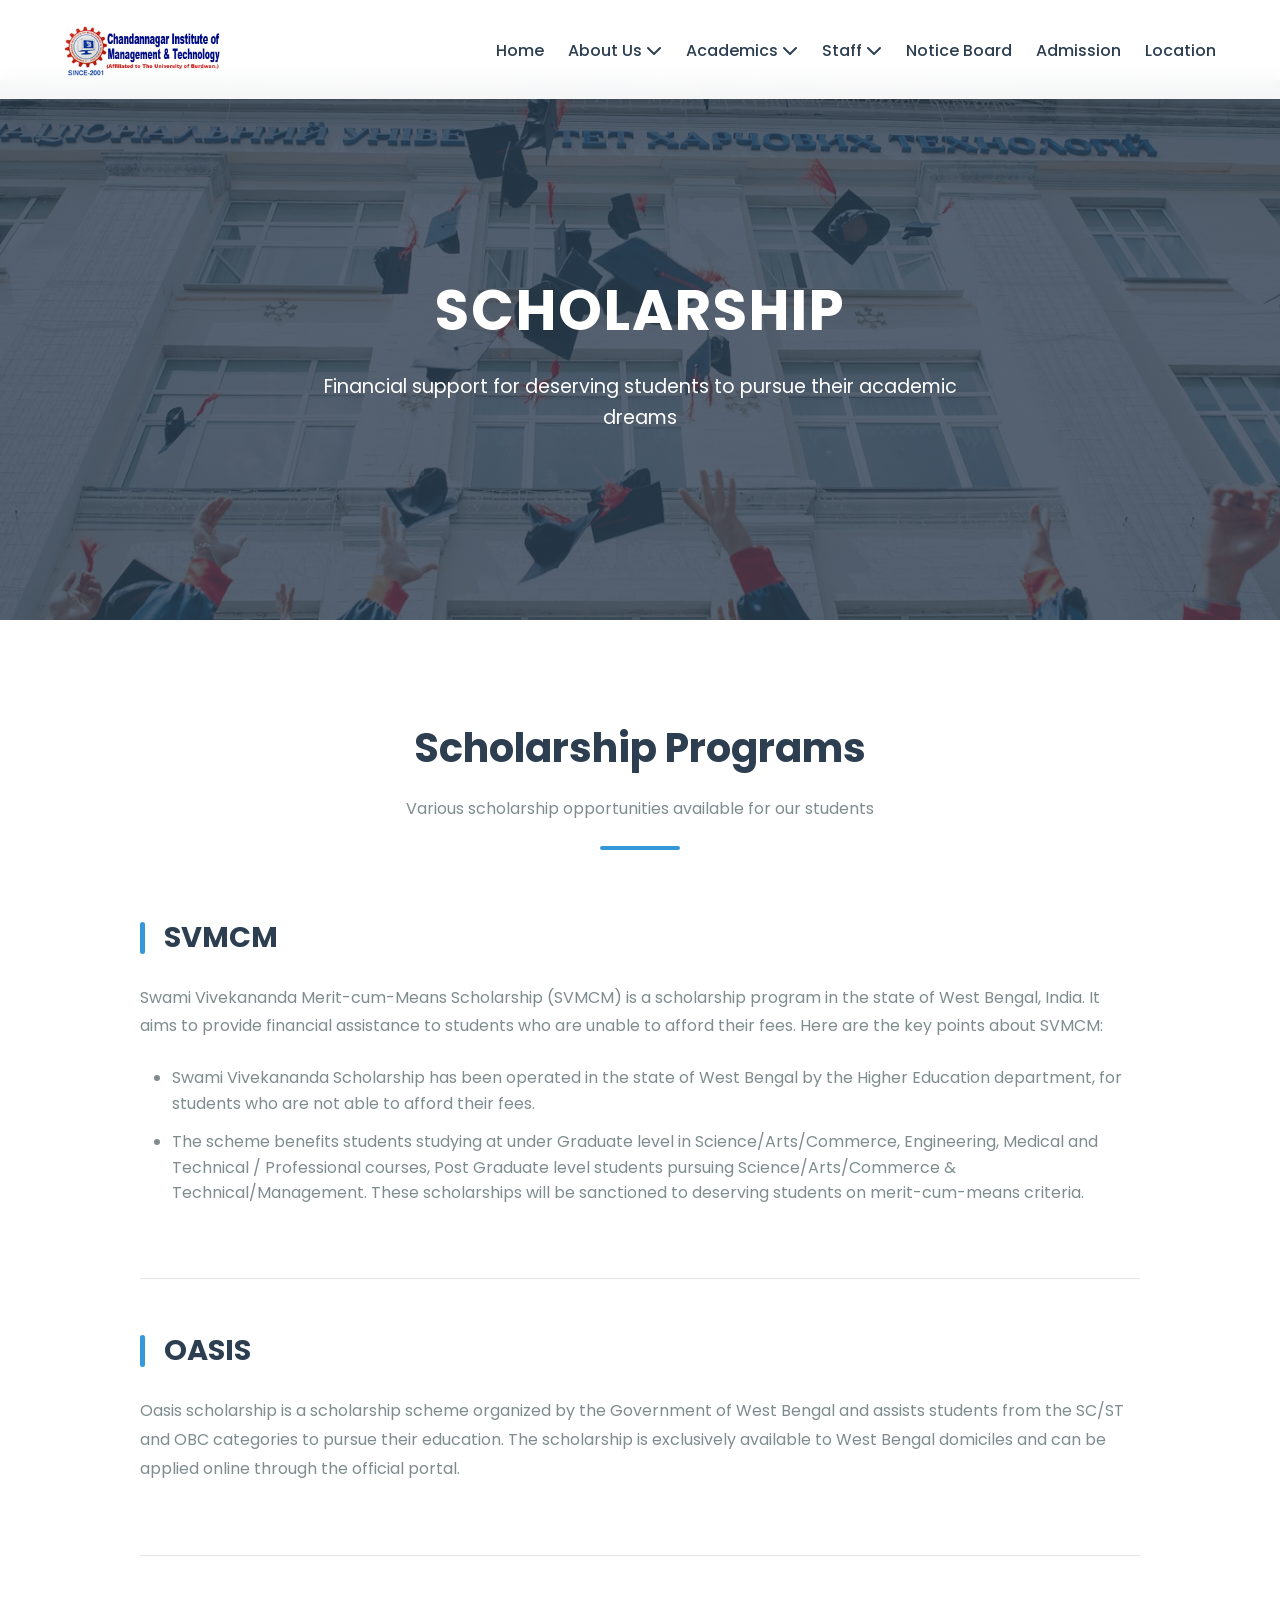
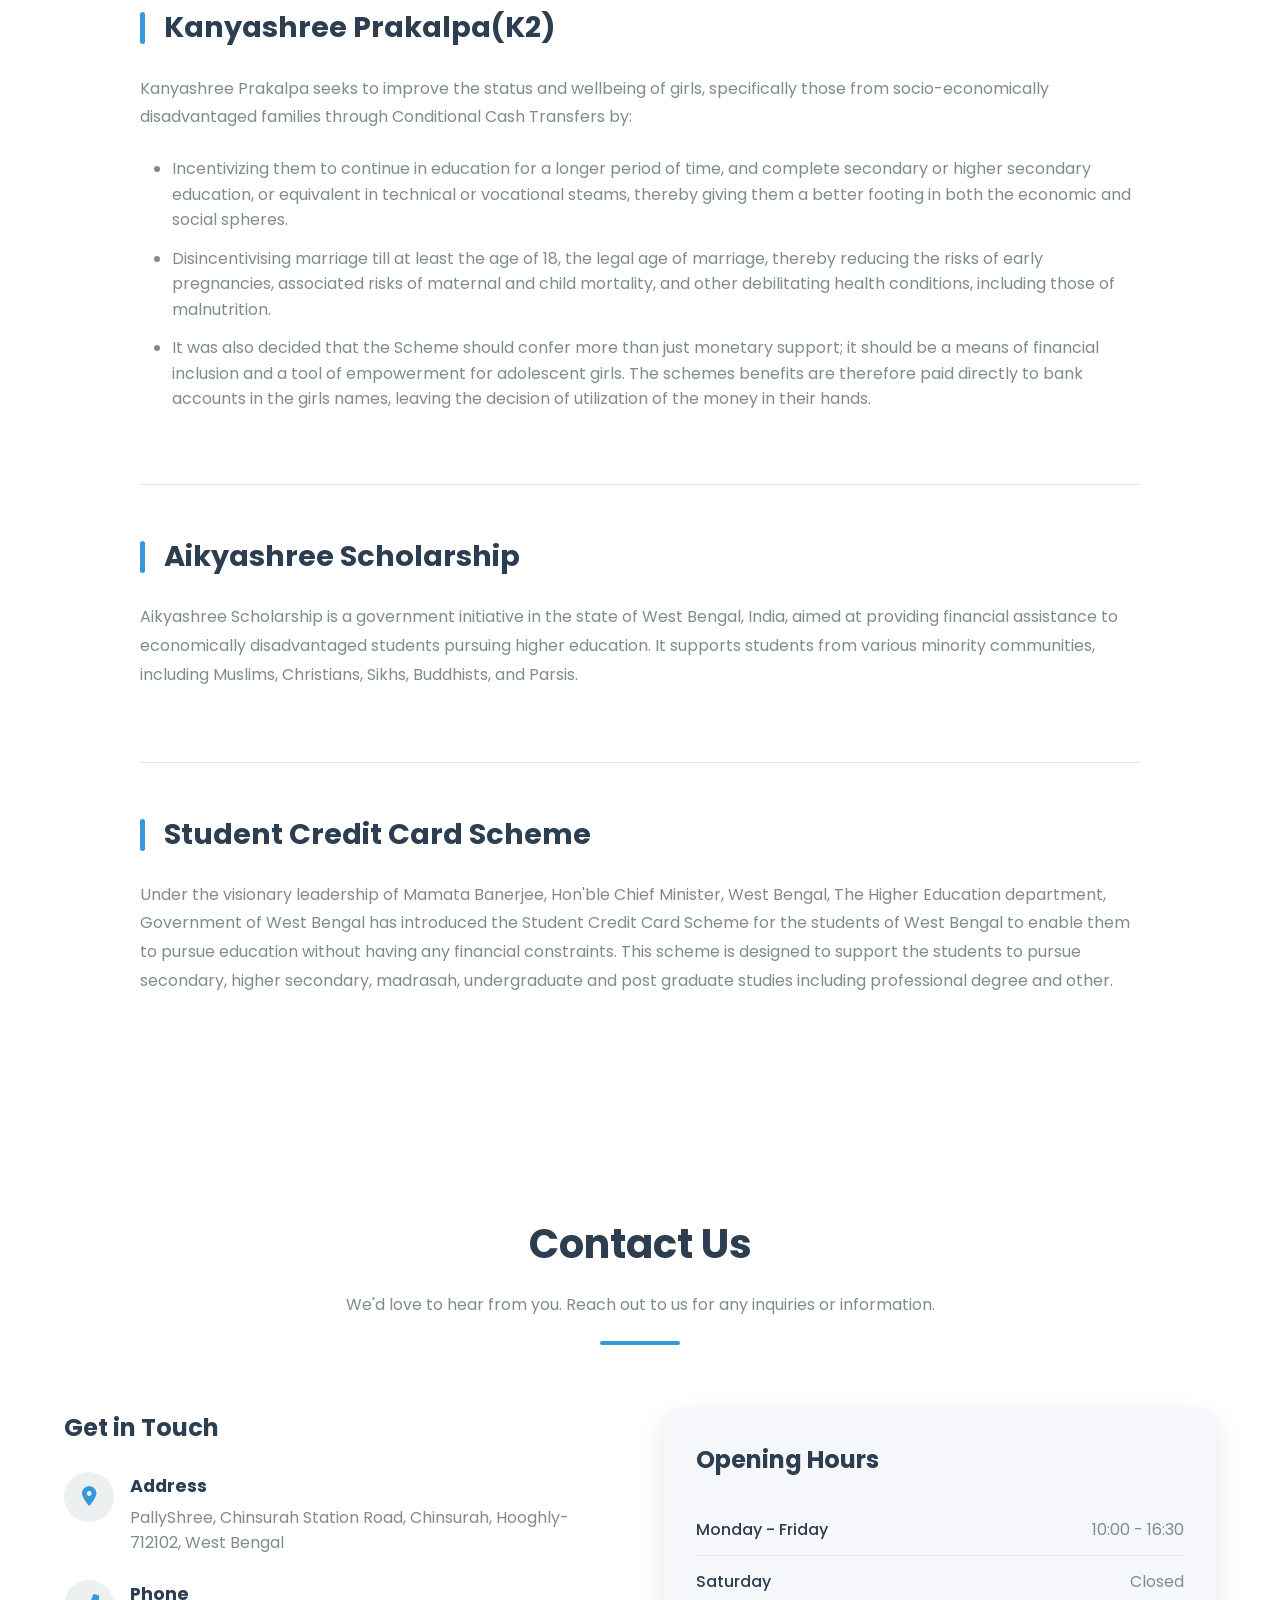
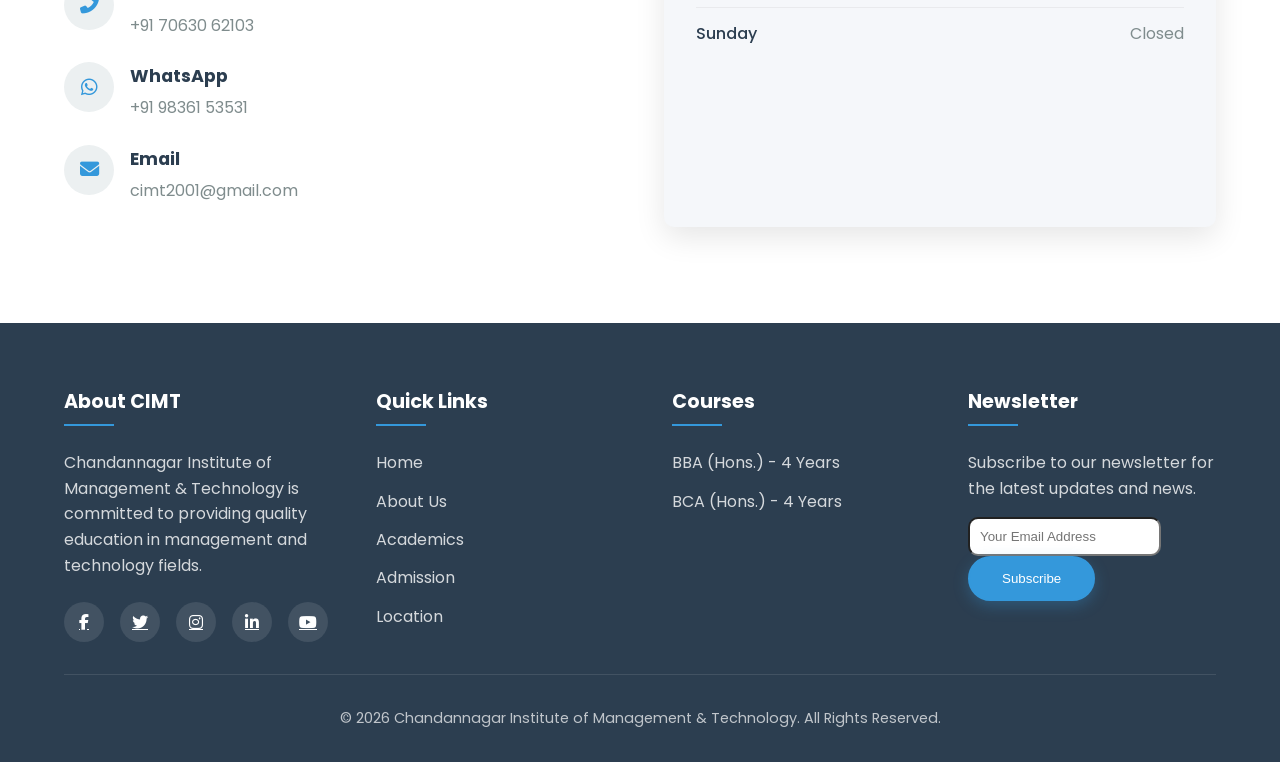
<file: scholarship.html>
<!DOCTYPE html>
<html lang="en">
<head>
    <meta charset="UTF-8">
    <meta name="viewport" content="width=device-width, initial-scale=1.0">
    <title>Scholarship - CIMT | Chandannagar Institute of Management & Technology</title>
    <!-- Main CSS first -->
    <link rel="stylesheet" href="style.css">
    <!-- Page-specific CSS -->
    <link rel="stylesheet" href="scholarship.css">
    <!-- Font Awesome -->
    <link rel="stylesheet" href="https://cdnjs.cloudflare.com/ajax/libs/font-awesome/6.4.0/css/all.min.css">
    <!-- Google Fonts -->
    <link href="https://fonts.googleapis.com/css2?family=Poppins:wght@300;400;500;600;700&display=swap" rel="stylesheet">
</head>
<body>
    <!-- Navigation Bar -->
    <nav class="navbar">
        <div class="container nav-container">
            <a href="index.html" class="logo">
                <img src="image.png" alt="CIMT Logo">
            </a>
            
            <button class="mobile-menu-btn">
                <i class="fas fa-bars"></i>
            </button>
            
            <ul class="nav-links">
                <li><a href="index.html">Home</a></li>
                
                <li class="dropdown">
                    <a href="#">About Us <i class="fas fa-chevron-down"></i></a>
                    <div class="dropdown-content">
                        <a href="about-cimt.html">About CIMT</a>
                        <a href="aim-vision-mission.html">Aim</a>
                        <a href="aim-vision-mission.html#vision-mission">Vision & Mission</a>
                    </div>
                </li>
                
                <li class="dropdown">
                    <a href="#" class="active">Academics <i class="fas fa-chevron-down"></i></a>
                    <div class="dropdown-content">
                        <a href="facilities.html">Facilities</a>
                        <a href="curriculum.html">Curriculum</a>
                        <a href="co-curriculum.html">Co-Curriculum</a>
                        <a href="syllabus.html">Syllabus</a>
                        <a href="performers.html">Performers & Achievers</a>
                        <a href="scholarship.html" class="active">Scholarship</a>
                    </div>
                </li>
                
                <li class="dropdown">
                    <a href="#">Staff <i class="fas fa-chevron-down"></i></a>
                    <div class="dropdown-content">
                        <a href="teaching_staff.html">Teaching staff</a>
                        <a href="non_teaching_staff.html">Non Teaching staff</a>
                    </div>
                </li>
                
                <li><a href="notice_board.html">Notice Board</a></li>
                <li><a href="Admission.html">Admission</a></li>
                
                <!-- <li class="dropdown">
                    <a href="#">Gallery <i class="fas fa-chevron-down"></i></a>
                    <div class="dropdown-content">
                        <a href="#">Photos</a>
                        <a href="#">Videos</a>
                    </div>
                </li> -->
                
                <li><a href="location.html">Location</a></li>
            </ul>
        </div>
    </nav>

    <!-- Hero Section -->
    <section class="scholarship-hero">
        <div class="container scholarship-hero-content">
            <h1>SCHOLARSHIP</h1>
            <p>Financial support for deserving students to pursue their academic dreams</p>
        </div>
    </section>

    <!-- Scholarship Section -->
    <section class="scholarship-section">
        <div class="container">
            <div class="section-title">
                <h2>Scholarship Programs</h2>
                <p>Various scholarship opportunities available for our students</p>
            </div>

            <div class="scholarship-content">
                <div class="scholarship-item">
                    <h3>SVMCM</h3>
                    <p>Swami Vivekananda Merit-cum-Means Scholarship (SVMCM) is a scholarship program in the state of West Bengal, India. It aims to provide financial assistance to students who are unable to afford their fees. Here are the key points about SVMCM:</p>
                    <ul>
                        <li>Swami Vivekananda Scholarship has been operated in the state of West Bengal by the Higher Education department, for students who are not able to afford their fees.</li>
                        <li>The scheme benefits students studying at under Graduate level in Science/Arts/Commerce, Engineering, Medical and Technical / Professional courses, Post Graduate level students pursuing Science/Arts/Commerce & Technical/Management. These scholarships will be sanctioned to deserving students on merit-cum-means criteria.</li>
                    </ul>
                </div>
                
                <div class="scholarship-item">
                    <h3>OASIS</h3>
                    <p>Oasis scholarship is a scholarship scheme organized by the Government of West Bengal and assists students from the SC/ST and OBC categories to pursue their education. The scholarship is exclusively available to West Bengal domiciles and can be applied online through the official portal.</p>
                </div>
                
                <div class="scholarship-item">
                    <h3>Kanyashree Prakalpa(K2)</h3>
                    <p>Kanyashree Prakalpa seeks to improve the status and wellbeing of girls, specifically those from socio-economically disadvantaged families through Conditional Cash Transfers by:</p>
                    <ul>
                        <li>Incentivizing them to continue in education for a longer period of time, and complete secondary or higher secondary education, or equivalent in technical or vocational steams, thereby giving them a better footing in both the economic and social spheres.</li>
                        <li>Disincentivising marriage till at least the age of 18, the legal age of marriage, thereby reducing the risks of early pregnancies, associated risks of maternal and child mortality, and other debilitating health conditions, including those of malnutrition.</li>
                        <li>It was also decided that the Scheme should confer more than just monetary support; it should be a means of financial inclusion and a tool of empowerment for adolescent girls. The schemes benefits are therefore paid directly to bank accounts in the girls names, leaving the decision of utilization of the money in their hands.</li>
                    </ul>
                </div>
                
                <div class="scholarship-item">
                    <h3>Aikyashree Scholarship</h3>
                    <p>Aikyashree Scholarship is a government initiative in the state of West Bengal, India, aimed at providing financial assistance to economically disadvantaged students pursuing higher education. It supports students from various minority communities, including Muslims, Christians, Sikhs, Buddhists, and Parsis.</p>
                </div>
                
                <div class="scholarship-item">
                    <h3>Student Credit Card Scheme</h3>
                    <p>Under the visionary leadership of Mamata Banerjee, Hon'ble Chief Minister, West Bengal, The Higher Education department, Government of West Bengal has introduced the Student Credit Card Scheme for the students of West Bengal to enable them to pursue education without having any financial constraints. This scheme is designed to support the students to pursue secondary, higher secondary, madrasah, undergraduate and post graduate studies including professional degree and other.</p>
                </div>
            </div>
        </div>
    </section>

    <!-- Contact Section -->
    <section class="contact">
        <div class="container">
            <div class="section-title">
                <h2>Contact Us</h2>
                <p>We'd love to hear from you. Reach out to us for any inquiries or information.</p>
            </div>
            
            <div class="contact-container">
                <div class="contact-info">
                    <h3>Get in Touch</h3>
                    
                    <div class="contact-item">
                        <div class="contact-icon">
                            <i class="fas fa-map-marker-alt"></i>
                        </div>
                        <div class="contact-text">
                            <h4>Address</h4>
                            <p>PallyShree, Chinsurah Station Road, Chinsurah, Hooghly-712102, West Bengal</p>
                        </div>
                    </div>
                    
                    <div class="contact-item">
                        <div class="contact-icon">
                            <i class="fas fa-phone-alt"></i>
                        </div>
                        <div class="contact-text">
                            <h4>Phone</h4>
                            <p><a href="tel:+917063062103">+91 70630 62103</a></p>
                        </div>
                    </div>
                    
                    <div class="contact-item">
                        <div class="contact-icon">
                            <i class="fab fa-whatsapp"></i>
                        </div>
                        <div class="contact-text">
                            <h4>WhatsApp</h4>
                            <p><a href="https://wa.me/+919836153531">+91 98361 53531</a></p>
                        </div>
                    </div>
                    
                    <div class="contact-item">
                        <div class="contact-icon">
                            <i class="fas fa-envelope"></i>
                        </div>
                        <div class="contact-text">
                            <h4>Email</h4>
                            <p><a href="mailto:cimt2001@gmail.com">cimt2001@gmail.com</a></p>
                        </div>
                    </div>
                </div>
                
                <div class="opening-hours">
                    <h3>Opening Hours</h3>
                    
                    <div class="hours-item">
                        <span class="hours-day">Monday - Friday</span>
                        <span class="hours-time">10:00 - 16:30</span>
                    </div>
                    
                    <div class="hours-item">
                        <span class="hours-day">Saturday</span>
                        <span class="hours-time">Closed</span>
                    </div>
                    
                    <div class="hours-item">
                        <span class="hours-day">Sunday</span>
                        <span class="hours-time">Closed</span>
                    </div>
                </div>
            </div>
        </div>
    </section>
    
    <!-- Footer -->
    <footer class="footer">
        <div class="container">
            <div class="footer-container">
                <div class="footer-col">
                    <h4>About CIMT</h4>
                    <p>Chandannagar Institute of Management & Technology is committed to providing quality education in management and technology fields.</p>
                    <div class="social-links">
                        <a href="#"><i class="fab fa-facebook-f"></i></a>
                        <a href="#"><i class="fab fa-twitter"></i></a>
                        <a href="#"><i class="fab fa-instagram"></i></a>
                        <a href="#"><i class="fab fa-linkedin-in"></i></a>
                        <a href="#"><i class="fab fa-youtube"></i></a>
                    </div>
                </div>
                
                <div class="footer-col">
                    <h4>Quick Links</h4>
                    <ul class="footer-links">
                        <li><a href="index.html">Home</a></li>
                        <li><a href="about-cimt.html">About Us</a></li>
                        <li><a href="facilities.html">Academics</a></li>
                        <li><a href="Admission.html">Admission</a></li>
                        <li><a href="location.html">Location</a></li>
                        <!-- <li><a href="#">Contact Us</a></li> -->
                    </ul>
                </div>
                
                <div class="footer-col">
                    <h4>Courses</h4>
                    <ul class="footer-links">
                        <li><a href="#">BBA (Hons.) - 4 Years</a></li>
                        <li><a href="#">BCA (Hons.) - 4 Years</a></li>
                    </ul>
                </div>
                
                <div class="footer-col">
                    <h4>Newsletter</h4>
                    <p>Subscribe to our newsletter for the latest updates and news.</p>
                    <form class="newsletter-form">
                        <input class="mail" type="email" placeholder="Your Email Address" required>
                        <button type="submit" class="btn">Subscribe</button>
                    </form>
                </div>
            </div>
            
            <div class="footer-bottom">
                <p>&copy; <script>document.write(new Date().getFullYear())</script> Chandannagar Institute of Management & Technology. All Rights Reserved.</p>
            </div>
        </div>
    </footer>

    <!-- JavaScript -->
    <script>
        // Mobile menu toggle
        document.querySelector('.mobile-menu-btn').addEventListener('click', function() {
            document.querySelector('.nav-links').classList.toggle('active');
        });

        // Dropdown toggle for mobile
        document.querySelectorAll('.dropdown > a').forEach(function(dropdown) {
            dropdown.addEventListener('click', function(e) {
                if (window.innerWidth <= 768) {
                    e.preventDefault();
                    this.parentElement.classList.toggle('active');
                }
            });
        });

        // Navbar scroll effect
        window.addEventListener('scroll', function() {
            const navbar = document.querySelector('.navbar');
            if (window.scrollY > 50) {
                navbar.classList.add('scrolled');
            } else {
                navbar.classList.remove('scrolled');
            }
        });
    </script>
</body>
</html>
</file>
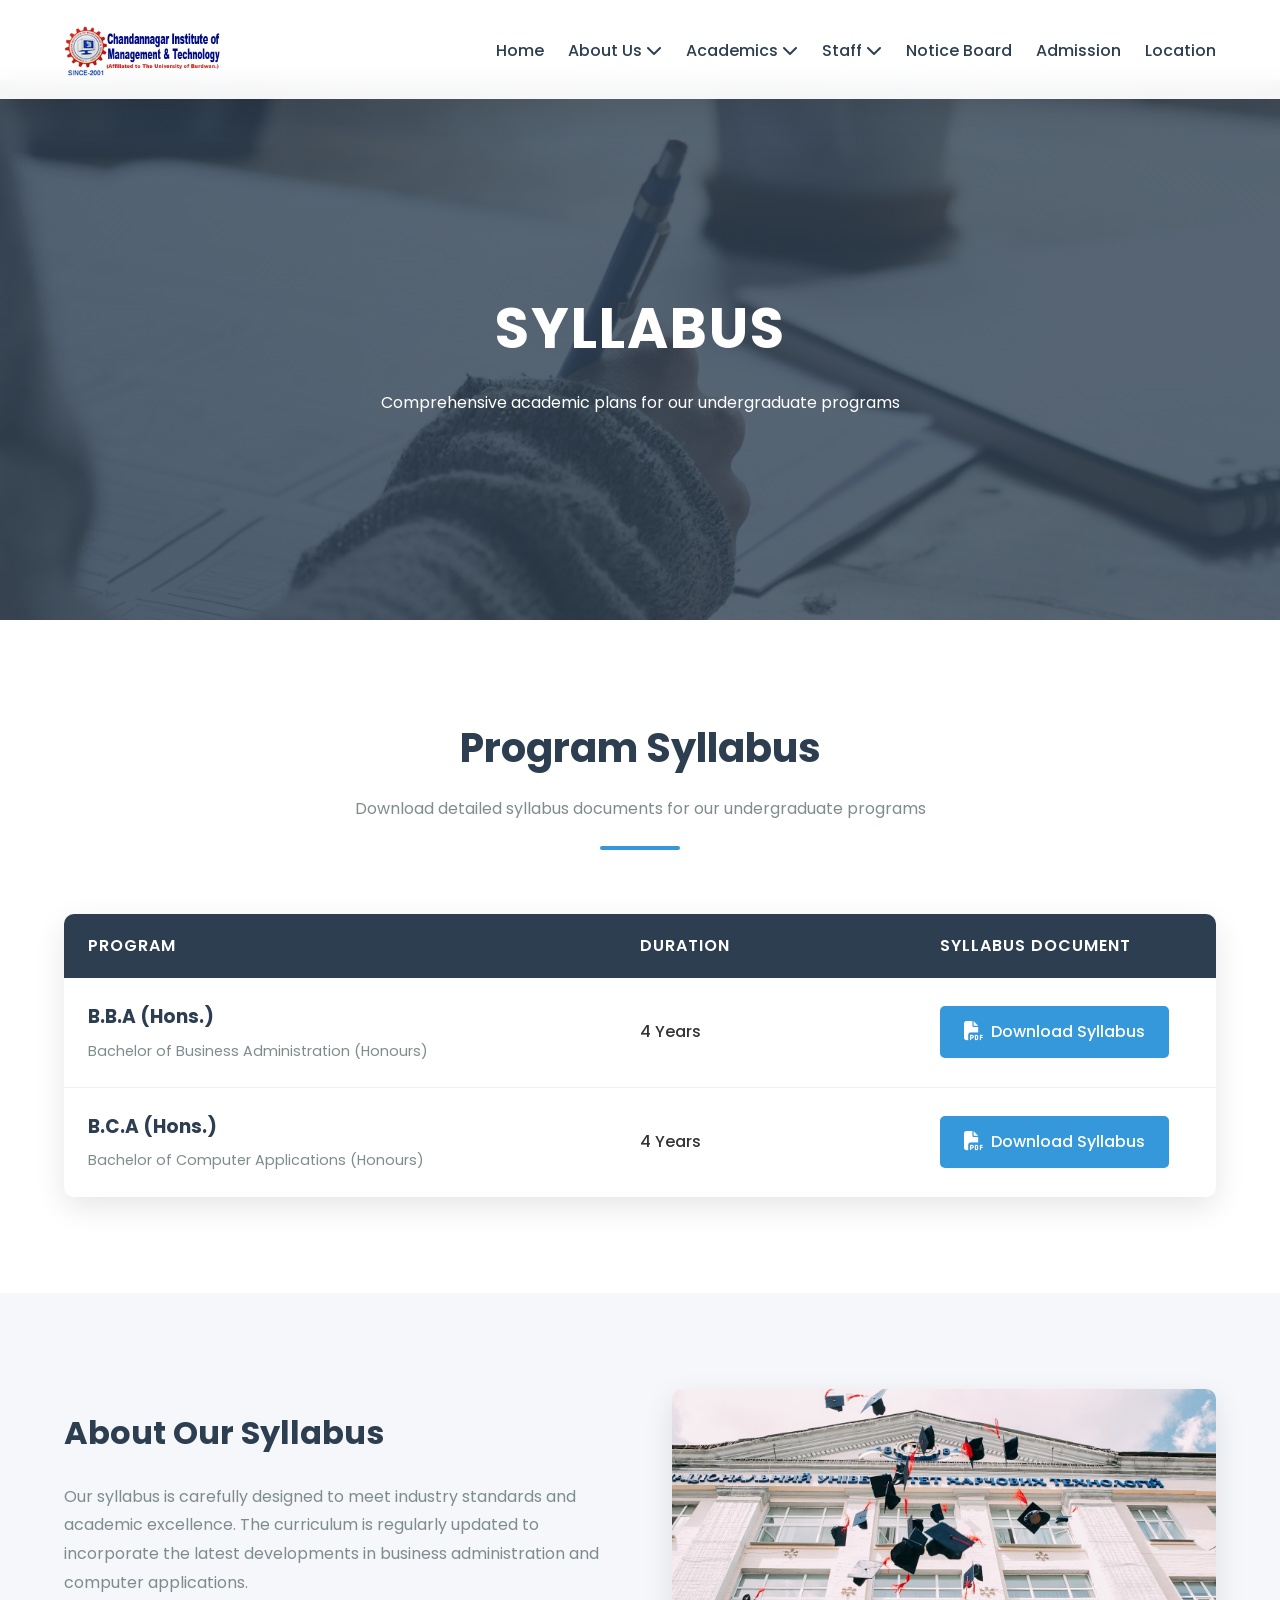
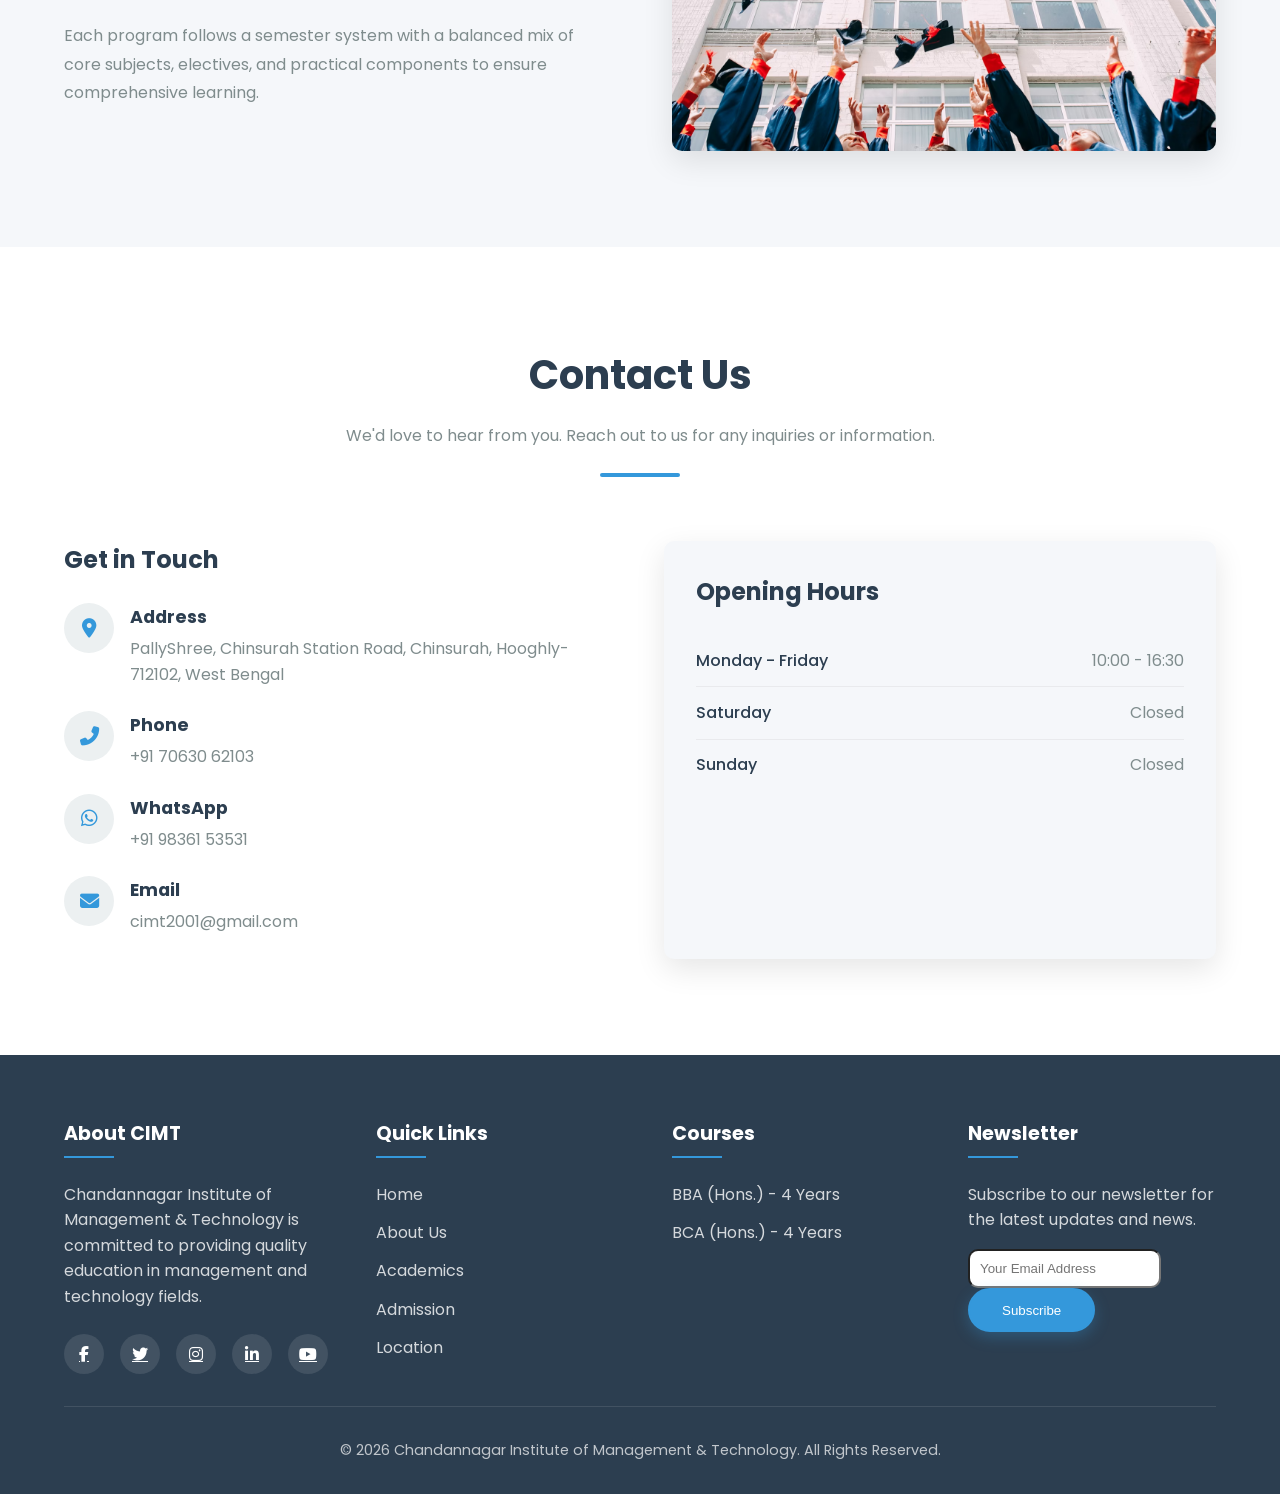
<file: syllabus.html>
<!DOCTYPE html>
<html lang="en">
<head>
    <meta charset="UTF-8">
    <meta name="viewport" content="width=device-width, initial-scale=1.0">
    <title>Syllabus - CIMT | Chandannagar Institute of Management & Technology</title>
    <!-- Main CSS first -->
    <link rel="stylesheet" href="style.css">
    <!-- Page-specific CSS -->
    <link rel="stylesheet" href="syllabus.css">
    <!-- Font Awesome -->
    <link rel="stylesheet" href="https://cdnjs.cloudflare.com/ajax/libs/font-awesome/6.4.0/css/all.min.css">
    <!-- Google Fonts -->
    <link href="https://fonts.googleapis.com/css2?family=Poppins:wght@300;400;500;600;700&display=swap" rel="stylesheet">
</head>
<body>
    <!-- Navigation Bar -->
    <nav class="navbar">
        <div class="container nav-container">
            <a href="index.html" class="logo">
                <img src="image.png" alt="CIMT Logo">
            </a>
            
            <button class="mobile-menu-btn">
                <i class="fas fa-bars"></i>
            </button>
            
            <ul class="nav-links">
                <li><a href="index.html">Home</a></li>
                
                <li class="dropdown">
                    <a href="#">About Us <i class="fas fa-chevron-down"></i></a>
                    <div class="dropdown-content">
                        <a href="about-cimt.html">About CIMT</a>
                        <a href="aim-vision-mission.html">Aim</a>
                        <a href="aim-vision-mission.html#vision-mission">Vision & Mission</a>
                    </div>
                </li>
                
                <li class="dropdown">
                    <a href="#" class="active">Academics <i class="fas fa-chevron-down"></i></a>
                    <div class="dropdown-content">
                        <a href="facilities.html">Facilities</a>
                        <a href="curriculum.html">Curriculum</a>
                        <a href="co-curriculum.html">Co-Curriculum</a>
                        <a href="syllabus.html" class="active">Syllabus</a>
                        <a href="Performers & Achievers.html">Performers & Achievers</a>
                        <a href="scholarship.html">Scholarship</a>
                    </div>
                </li>
                
                <li class="dropdown">
                    <a href="#">Staff <i class="fas fa-chevron-down"></i></a>
                    <div class="dropdown-content">
                        <a href="teaching_staff.html">Teaching staff</a>
                        <a href="non_teaching_staff.html">Non Teaching staff</a>
                    </div>
                </li>
                
                <li><a href="notice_board.html">Notice Board</a></li>
                <li><a href="Admission.html">Admission</a></li>
                
                <!-- <li class="dropdown">
                    <a href="#">Gallery <i class="fas fa-chevron-down"></i></a>
                    <div class="dropdown-content">
                        <a href="#">Photos</a>
                        <a href="#">Videos</a>
                    </div>
                </li> -->
                
                <li><a href="location.html">Location</a></li>
            </ul>
        </div>
    </nav>

    <!-- Hero Section -->
    <section class="syllabus-hero">
        <div class="container syllabus-hero-content">
            <h1>Syllabus</h1>
            <p>Comprehensive academic plans for our undergraduate programs</p>
        </div>
    </section>

    <!-- Syllabus Section -->
    <section class="syllabus-section">
        <div class="container">
            <div class="section-title">
                <h2>Program Syllabus</h2>
                <p>Download detailed syllabus documents for our undergraduate programs</p>
            </div>

            <div class="syllabus-table">
                <div class="table-header">
                    <div class="header-item">Program</div>
                    <div class="header-item">Duration</div>
                    <div class="header-item">Syllabus Document</div>
                </div>
                
                <div class="table-row">
                    <div class="table-cell program-name">
                        <h3>B.B.A (Hons.)</h3>
                        <p>Bachelor of Business Administration (Honours)</p>
                    </div>
                    <div class="table-cell duration">
                        4 Years
                    </div>
                    <div class="table-cell download">
                        <a href="BBA_syllabus.pdf" class="download-btn" download>
                            <i class="fas fa-file-pdf"></i> Download Syllabus
                        </a>
                    </div>
                </div>
                
                <div class="table-row">
                    <div class="table-cell program-name">
                        <h3>B.C.A (Hons.)</h3>
                        <p>Bachelor of Computer Applications (Honours)</p>
                    </div>
                    <div class="table-cell duration">
                        4 Years
                    </div>
                    <div class="table-cell download">
                        <a href="BCA_syllabus.pdf" class="download-btn" download>
                            <i class="fas fa-file-pdf"></i> Download Syllabus
                        </a>
                    </div>
                </div>
            </div>
        </div>
    </section>

    <!-- Additional Info Section -->
    <section class="info-section" style="background-color: #f5f7fa;">
        <div class="container">
            <div class="info-container">
                <div class="info-content">
                    <h2>About Our Syllabus</h2>
                    <p>Our syllabus is carefully designed to meet industry standards and academic excellence. The curriculum is regularly updated to incorporate the latest developments in business administration and computer applications.</p>
                    <p>Each program follows a semester system with a balanced mix of core subjects, electives, and practical components to ensure comprehensive learning.</p>
                </div>
                <div class="info-image">
                    <img src="Curriculum.png" alt="Academic Curriculum">
                </div>
            </div>
        </div>
    </section>

    <!-- Contact Section -->
    <section class="contact">
        <div class="container">
            <div class="section-title">
                <h2>Contact Us</h2>
                <p>We'd love to hear from you. Reach out to us for any inquiries or information.</p>
            </div>
            
            <div class="contact-container">
                <div class="contact-info">
                    <h3>Get in Touch</h3>
                    
                    <div class="contact-item">
                        <div class="contact-icon">
                            <i class="fas fa-map-marker-alt"></i>
                        </div>
                        <div class="contact-text">
                            <h4>Address</h4>
                            <p>PallyShree, Chinsurah Station Road, Chinsurah, Hooghly-712102, West Bengal</p>
                        </div>
                    </div>
                    
                    <div class="contact-item">
                        <div class="contact-icon">
                            <i class="fas fa-phone-alt"></i>
                        </div>
                        <div class="contact-text">
                            <h4>Phone</h4>
                            <p><a href="tel:+917063062103">+91 70630 62103</a></p>
                        </div>
                    </div>
                    
                    <div class="contact-item">
                        <div class="contact-icon">
                            <i class="fab fa-whatsapp"></i>
                        </div>
                        <div class="contact-text">
                            <h4>WhatsApp</h4>
                            <p><a href="https://wa.me/+919836153531">+91 98361 53531</a></p>
                        </div>
                    </div>
                    
                    <div class="contact-item">
                        <div class="contact-icon">
                            <i class="fas fa-envelope"></i>
                        </div>
                        <div class="contact-text">
                            <h4>Email</h4>
                            <p><a href="mailto:cimt2001@gmail.com">cimt2001@gmail.com</a></p>
                        </div>
                    </div>
                </div>
                
                <div class="opening-hours">
                    <h3>Opening Hours</h3>
                    
                    <div class="hours-item">
                        <span class="hours-day">Monday - Friday</span>
                        <span class="hours-time">10:00 - 16:30</span>
                    </div>
                    
                    <div class="hours-item">
                        <span class="hours-day">Saturday</span>
                        <span class="hours-time">Closed</span>
                    </div>
                    
                    <div class="hours-item">
                        <span class="hours-day">Sunday</span>
                        <span class="hours-time">Closed</span>
                    </div>
                </div>
            </div>
        </div>
    </section>
    
    <!-- Footer -->
    <footer class="footer">
        <div class="container">
            <div class="footer-container">
                <div class="footer-col">
                    <h4>About CIMT</h4>
                    <p>Chandannagar Institute of Management & Technology is committed to providing quality education in management and technology fields.</p>
                    <div class="social-links">
                        <a href="#"><i class="fab fa-facebook-f"></i></a>
                        <a href="#"><i class="fab fa-twitter"></i></a>
                        <a href="#"><i class="fab fa-instagram"></i></a>
                        <a href="#"><i class="fab fa-linkedin-in"></i></a>
                        <a href="#"><i class="fab fa-youtube"></i></a>
                    </div>
                </div>
                
                <div class="footer-col">
                    <h4>Quick Links</h4>
                    <ul class="footer-links">
                        <li><a href="index.html">Home</a></li>
                        <li><a href="about-cimt.html">About Us</a></li>
                        <li><a href="facilities.html">Academics</a></li>
                        <li><a href="Admission.html">Admission</a></li>
                        <li><a href="location.html">Location</a></li>
                        <!-- <li><a href="#">Contact Us</a></li> -->
                    </ul>
                </div>
                
                <div class="footer-col">
                    <h4>Courses</h4>
                    <ul class="footer-links">
                        <li><a href="#">BBA (Hons.) - 4 Years</a></li>
                        <li><a href="#">BCA (Hons.) - 4 Years</a></li>
                    </ul>
                </div>
                
                <div class="footer-col">
                    <h4>Newsletter</h4>
                    <p>Subscribe to our newsletter for the latest updates and news.</p>
                    <form class="newsletter-form">
                        <input class="mail" type="email" placeholder="Your Email Address" required>
                        <button type="submit" class="btn">Subscribe</button>
                    </form>
                </div>
            </div>
            
            <div class="footer-bottom">
                <p>&copy; <script>document.write(new Date().getFullYear())</script> Chandannagar Institute of Management & Technology. All Rights Reserved.</p>
            </div>
        </div>
    </footer>

    <!-- JavaScript -->
    <script>
        // Mobile menu toggle
        document.querySelector('.mobile-menu-btn').addEventListener('click', function() {
            document.querySelector('.nav-links').classList.toggle('active');
        });

        // Dropdown toggle for mobile
        document.querySelectorAll('.dropdown > a').forEach(function(dropdown) {
            dropdown.addEventListener('click', function(e) {
                if (window.innerWidth <= 768) {
                    e.preventDefault();
                    this.parentElement.classList.toggle('active');
                }
            });
        });

        // Navbar scroll effect
        window.addEventListener('scroll', function() {
            const navbar = document.querySelector('.navbar');
            if (window.scrollY > 50) {
                navbar.classList.add('scrolled');
            } else {
                navbar.classList.remove('scrolled');
            }
        });
    </script>
</body>
</html>
</file>
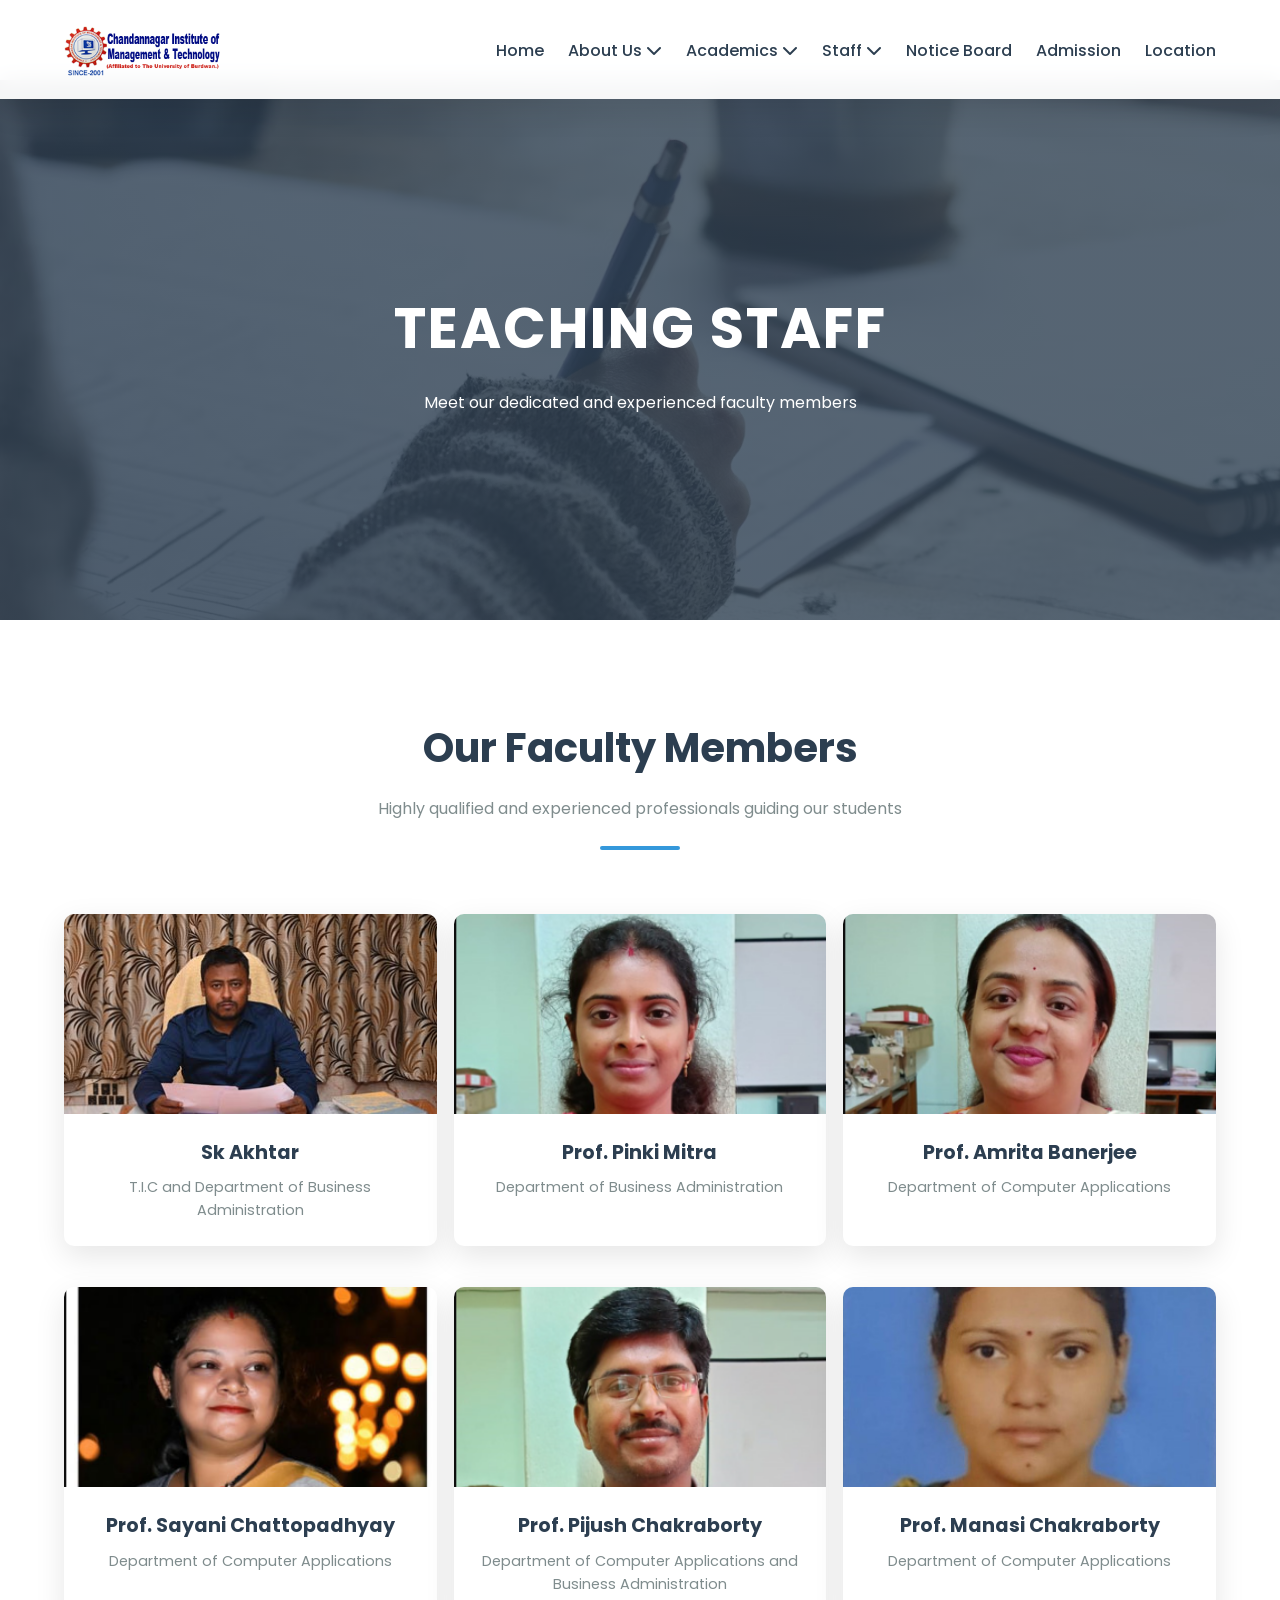
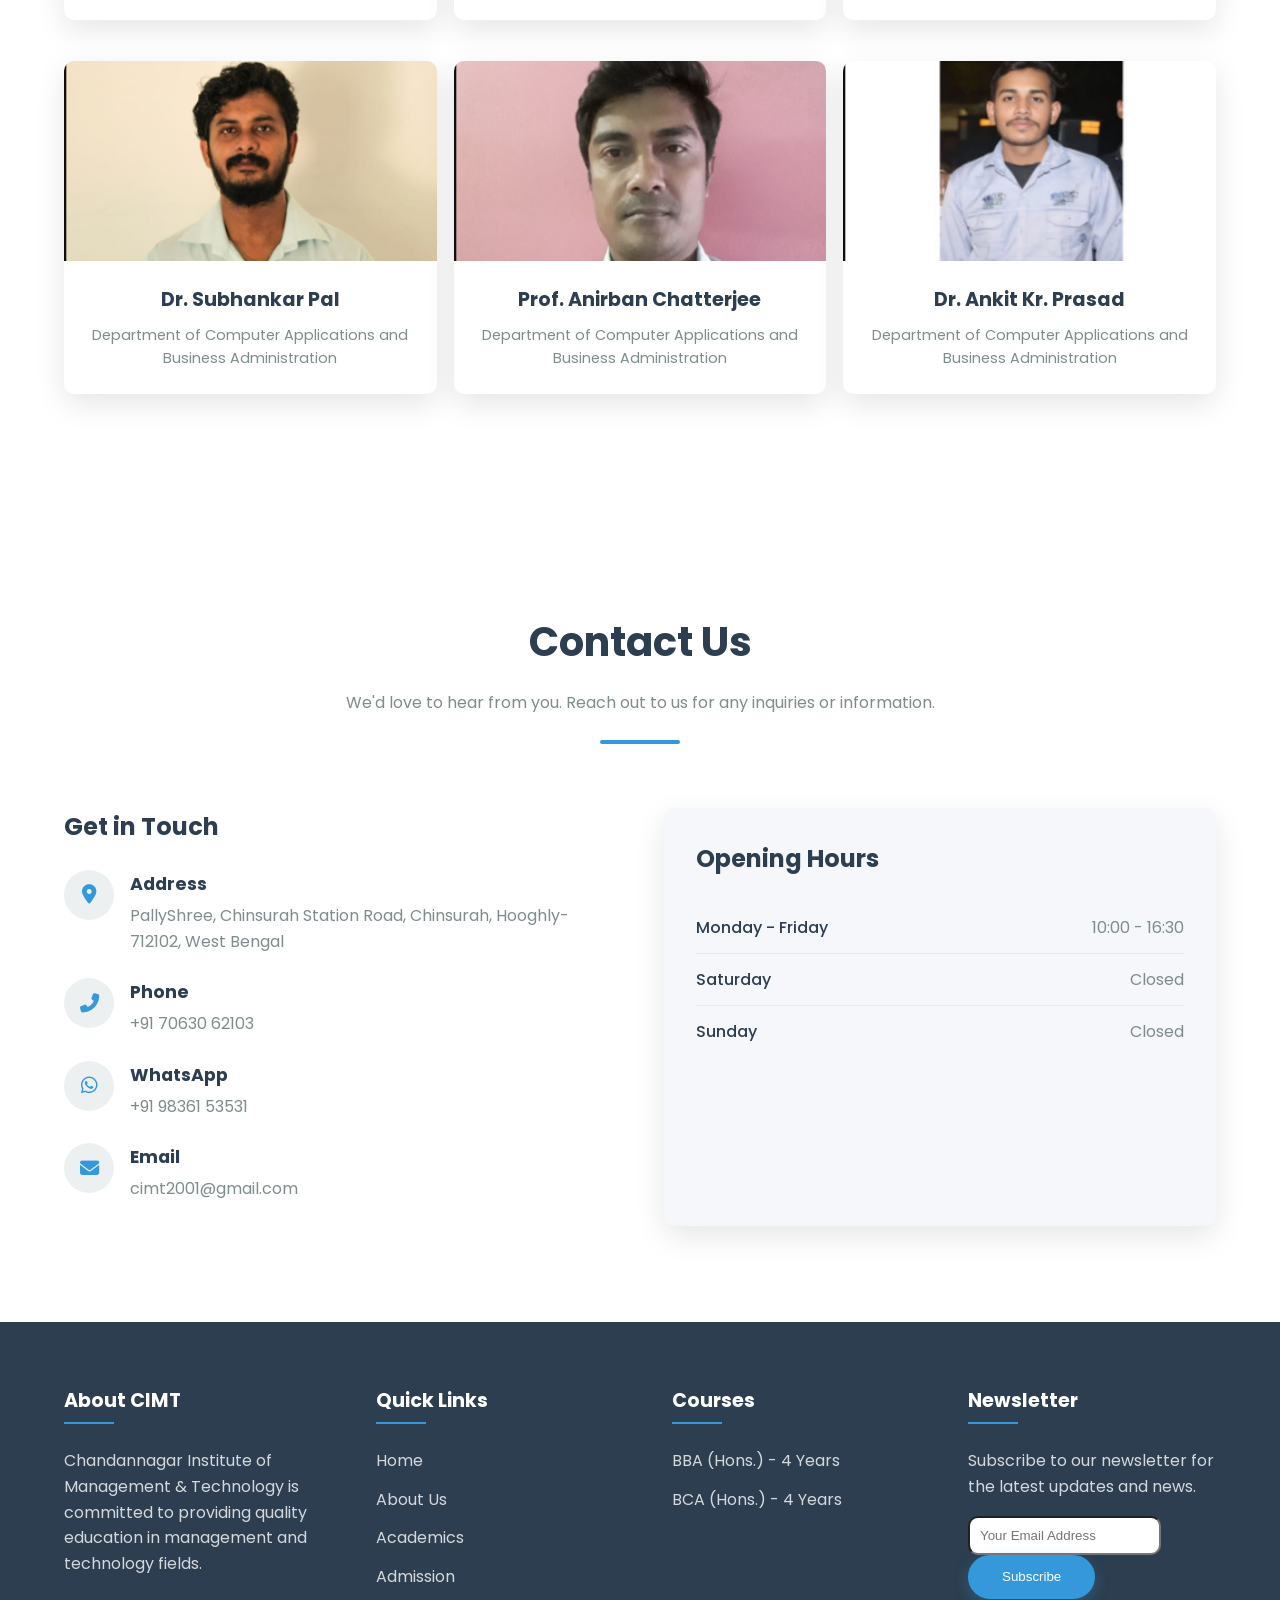
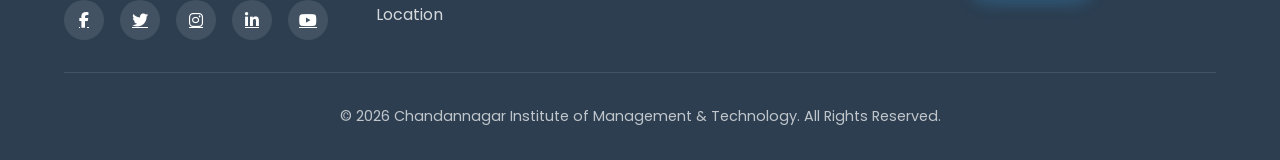
<file: teaching_staff.html>
<!DOCTYPE html>
<html lang="en">
<head>
    <meta charset="UTF-8">
    <meta name="viewport" content="width=device-width, initial-scale=1.0">
    <title>Teaching Staff - CIMT | Chandannagar Institute of Management & Technology</title>
    <!-- Main CSS first -->
    <link rel="stylesheet" href="style.css">
    <!-- Page-specific CSS -->
    <link rel="stylesheet" href="non_teaching_staff.css">
    <link rel="stylesheet" href="syllabus.css">
    <!-- Font Awesome -->
    <link rel="stylesheet" href="https://cdnjs.cloudflare.com/ajax/libs/font-awesome/6.4.0/css/all.min.css">
    <!-- Google Fonts -->
    <link href="https://fonts.googleapis.com/css2?family=Poppins:wght@300;400;500;600;700&display=swap" rel="stylesheet">
</head>
<body>
    <!-- Navigation Bar -->
    <nav class="navbar">
        <div class="container nav-container">
            <a href="index.html" class="logo">
                <img src="image.png" alt="CIMT Logo">
            </a>
            
            <button class="mobile-menu-btn">
                <i class="fas fa-bars"></i>
            </button>
            
            <ul class="nav-links">
                <li><a href="index.html">Home</a></li>
                
                <li class="dropdown">
                    <a href="#">About Us <i class="fas fa-chevron-down"></i></a>
                    <div class="dropdown-content">
                        <a href="about-cimt.html">About CIMT</a>
                        <a href="aim-vision-mission.html">Aim</a>
                        <a href="aim-vision-mission.html#vision-mission">Vision & Mission</a>
                    </div>
                </li>
                
                <li class="dropdown">
                    <a href="#" class="active">Academics <i class="fas fa-chevron-down"></i></a>
                    <div class="dropdown-content">
                        <a href="facilities.html">Facilities</a>
                        <a href="curriculum.html">Curriculum</a>
                        <a href="co-curriculum.html">Co-Curriculum</a>
                        <a href="syllabus.html">Syllabus</a>
                        <a href="performers.html">Performers & Achievers</a>
                        <a href="scholarship.html">Scholarship</a>
                    </div>
                </li>
                
                <li class="dropdown">
                    <a href="#" class="active">Staff <i class="fas fa-chevron-down"></i></a>
                    <div class="dropdown-content">
                        <a href="teaching_staff.html" class="active">Teaching staff</a>
                        <a href="non_teaching_staff.html">Non Teaching staff</a>
                    </div>
                </li>
                
                <li><a href="notice_board.html">Notice Board</a></li>
                <li><a href="Admission.html">Admission</a></li>
                
                <!-- <li class="dropdown">
                    <a href="#">Gallery <i class="fas fa-chevron-down"></i></a>
                    <div class="dropdown-content">
                        <a href="#">Photos</a>
                        <a href="#">Videos</a>
                    </div>
                </li> -->
                
                <li><a href="location.html">Location</a></li>
            </ul>
        </div>
    </nav>

    <!-- Hero Section -->
    <section class="syllabus-hero">
        <div class="container syllabus-hero-content">
            <h1>TEACHING STAFF</h1>
            <p>Meet our dedicated and experienced faculty members</p>
        </div>
    </section>

    <!-- Teaching Staff Section -->
    <section class="teaching-section">
        <div class="container">
            <div class="section-title">
                <h2>Our Faculty Members</h2>
                <p>Highly qualified and experienced professionals guiding our students</p>
            </div>

            <div class="faculty-grid">
                <!-- Teacher 1 -->
                <div class="faculty-card">
                    <div class="faculty-image">
                        <img src="Akhtar_sir.png" alt="Faculty Member">
                    </div>
                    <div class="faculty-info">
                        <h3>Sk Akhtar</h3>
                        <p>T.I.C and Department of Business Administration</p>
                    </div>
                </div>
                
                <!-- Teacher 2 -->
                <div class="faculty-card">
                    <div class="faculty-image">
                        <img src="pinky_mam.png" alt="Faculty Member">
                    </div>
                    <div class="faculty-info">
                        <h3>Prof. Pinki Mitra</h3>
                        <p>Department of Business Administration</p>
                    </div>
                </div>
                
                <!-- Teacher 3 -->
                <div class="faculty-card">
                    <div class="faculty-image">
                        <img src="Amrita Banerjee.png" alt="Faculty Member">
                    </div>
                    <div class="faculty-info">
                        <h3>Prof. Amrita Banerjee</h3>
                        <p>Department of Computer Applications</p>
                    </div>
                </div>
                
                <!-- Teacher 4 -->
                <div class="faculty-card">
                    <div class="faculty-image">
                        <img src="Sayani Chattopadhyay.png" alt="Faculty Member">
                    </div>
                    <div class="faculty-info">
                        <h3>Prof. Sayani Chattopadhyay</h3>
                        <p>Department of Computer Applications</p>
                    </div>
                </div>
                
                <!-- Teacher 5 -->
                <div class="faculty-card">
                    <div class="faculty-image">
                        <img src="Pijush_sir.png" alt="Faculty Member">
                    </div>
                    <div class="faculty-info">
                        <h3>Prof. Pijush Chakraborty</h3>
                        <p>Department of Computer Applications and Business Administration</p>
                    </div>
                </div>
                
                <!-- Teacher 6 -->
                <div class="faculty-card">
                    <div class="faculty-image">
                        <img src="Manasi Chakraborty.png" alt="Faculty Member">
                    </div>
                    <div class="faculty-info">
                        <h3>Prof. Manasi Chakraborty</h3>
                        <p>Department of Computer Applications</p>
                    </div>
                </div>
                
                <!-- Teacher 7 -->
                <div class="faculty-card">
                    <div class="faculty-image">
                        <img src="Subhankar Pal.png" alt="Faculty Member">
                    </div>
                    <div class="faculty-info">
                        <h3>Dr. Subhankar Pal</h3>
                        <p>Department of Computer Applications and Business Administration</p>
                    </div>
                </div>
                
                <!-- Teacher 8 -->
                <div class="faculty-card">
                    <div class="faculty-image">
                        <img src="Anirban Chatterjee.png" alt="Faculty Member">
                    </div>
                    <div class="faculty-info">
                        <h3>Prof. Anirban Chatterjee</h3>
                        <p>Department of Computer Applications and Business Administration</p>
                    </div>
                </div>
                
                <!-- Teacher 9 -->
                <div class="faculty-card">
                    <div class="faculty-image">
                        <img src="Ankit Kr. Prasad.png" alt="Faculty Member">
                    </div>
                    <div class="faculty-info">
                        <h3>Dr. Ankit Kr. Prasad</h3>
                        <p>Department of Computer Applications and Business Administration</p>
                    </div>
                </div>
                
                <!-- Teacher 10 -->
                <!-- <div class="faculty-card">
                    <div class="faculty-image">
                        <img src="https://randomuser.me/api/portraits/women/10.jpg" alt="Faculty Member">
                    </div>
                    <div class="faculty-info">
                        <h3>Prof. Sunita Rao</h3>
                        <p>Department of Computer Applications</p>
                    </div>
                </div> -->
            </div>
        </div>
    </section>

    <!-- Contact Section -->
    <section class="contact">
        <div class="container">
            <div class="section-title">
                <h2>Contact Us</h2>
                <p>We'd love to hear from you. Reach out to us for any inquiries or information.</p>
            </div>
            
            <div class="contact-container">
                <div class="contact-info">
                    <h3>Get in Touch</h3>
                    
                    <div class="contact-item">
                        <div class="contact-icon">
                            <i class="fas fa-map-marker-alt"></i>
                        </div>
                        <div class="contact-text">
                            <h4>Address</h4>
                            <p>PallyShree, Chinsurah Station Road, Chinsurah, Hooghly-712102, West Bengal</p>
                        </div>
                    </div>
                    
                    <div class="contact-item">
                        <div class="contact-icon">
                            <i class="fas fa-phone-alt"></i>
                        </div>
                        <div class="contact-text">
                            <h4>Phone</h4>
                            <p><a href="tel:+917063062103">+91 70630 62103</a></p>
                        </div>
                    </div>
                    
                    <div class="contact-item">
                        <div class="contact-icon">
                            <i class="fab fa-whatsapp"></i>
                        </div>
                        <div class="contact-text">
                            <h4>WhatsApp</h4>
                            <p><a href="https://wa.me/+919836153531">+91 98361 53531</a></p>
                        </div>
                    </div>
                    
                    <div class="contact-item">
                        <div class="contact-icon">
                            <i class="fas fa-envelope"></i>
                        </div>
                        <div class="contact-text">
                            <h4>Email</h4>
                            <p><a href="mailto:cimt2001@gmail.com">cimt2001@gmail.com</a></p>
                        </div>
                    </div>
                </div>
                
                <div class="opening-hours">
                    <h3>Opening Hours</h3>
                    
                    <div class="hours-item">
                        <span class="hours-day">Monday - Friday</span>
                        <span class="hours-time">10:00 - 16:30</span>
                    </div>
                    
                    <div class="hours-item">
                        <span class="hours-day">Saturday</span>
                        <span class="hours-time">Closed</span>
                    </div>
                    
                    <div class="hours-item">
                        <span class="hours-day">Sunday</span>
                        <span class="hours-time">Closed</span>
                    </div>
                </div>
            </div>
        </div>
    </section>
    
    <!-- Footer -->
    <footer class="footer">
        <div class="container">
            <div class="footer-container">
                <div class="footer-col">
                    <h4>About CIMT</h4>
                    <p>Chandannagar Institute of Management & Technology is committed to providing quality education in management and technology fields.</p>
                    <div class="social-links">
                        <a href="#"><i class="fab fa-facebook-f"></i></a>
                        <a href="#"><i class="fab fa-twitter"></i></a>
                        <a href="#"><i class="fab fa-instagram"></i></a>
                        <a href="#"><i class="fab fa-linkedin-in"></i></a>
                        <a href="#"><i class="fab fa-youtube"></i></a>
                    </div>
                </div>
                
                <div class="footer-col">
                    <h4>Quick Links</h4>
                    <ul class="footer-links">
                        <li><a href="index.html">Home</a></li>
                        <li><a href="about-cimt.html">About Us</a></li>
                        <li><a href="facilities.html">Academics</a></li>
                        <li><a href="Admission.html">Admission</a></li>
                        <li><a href="location.html">Location</a></li>
                        <!-- <li><a href="#">Contact Us</a></li> -->
                    </ul>
                </div>
                
                <div class="footer-col">
                    <h4>Courses</h4>
                    <ul class="footer-links">
                        <li><a href="#">BBA (Hons.) - 4 Years</a></li>
                        <li><a href="#">BCA (Hons.) - 4 Years</a></li>
                    </ul>
                </div>
                
                <div class="footer-col">
                    <h4>Newsletter</h4>
                    <p>Subscribe to our newsletter for the latest updates and news.</p>
                    <form class="newsletter-form">
                        <input class="mail" type="email" placeholder="Your Email Address" required>
                        <button type="submit" class="btn">Subscribe</button>
                    </form>
                </div>
            </div>
            
            <div class="footer-bottom">
                <p>&copy; <script>document.write(new Date().getFullYear())</script> Chandannagar Institute of Management & Technology. All Rights Reserved.</p>
            </div>
        </div>
    </footer>

    <!-- JavaScript -->
    <script>
        // Mobile menu toggle
        document.querySelector('.mobile-menu-btn').addEventListener('click', function() {
            document.querySelector('.nav-links').classList.toggle('active');
        });

        // Dropdown toggle for mobile
        document.querySelectorAll('.dropdown > a').forEach(function(dropdown) {
            dropdown.addEventListener('click', function(e) {
                if (window.innerWidth <= 768) {
                    e.preventDefault();
                    this.parentElement.classList.toggle('active');
                }
            });
        });

        // Navbar scroll effect
        window.addEventListener('scroll', function() {
            const navbar = document.querySelector('.navbar');
            if (window.scrollY > 50) {
                navbar.classList.add('scrolled');
            } else {
                navbar.classList.remove('scrolled');
            }
        });
    </script>
</body>
</html>
</file>
<file: style.css>
:root {
    --primary: #2c3e50;
    --secondary: #34495e;
    --accent: #3498db;
    --light: #ecf0f1;
    --dark: #2c3e50;
    --text: #333;
    --text-light: #7f8c8d;
    --shadow: 0 10px 30px rgba(0, 0, 0, 0.1);
    --transition: all 0.3s cubic-bezier(0.25, 0.8, 0.25, 1);
}

* {
    margin: 0;
    padding: 0;
    box-sizing: border-box;
}

body {
    font-family: 'Poppins', sans-serif;
    color: var(--text);
    background-color: #f5f7fa;
    line-height: 1.6;
    overflow-x: hidden;
}

/* Smooth scroll */
html {
    scroll-behavior: smooth;
}

/* Navigation */
.navbar {
    background: rgba(255, 255, 255, 0.95);
    box-shadow: var(--shadow);
    padding: 1rem 0;
    position: fixed;
    height: 11vh;
    width: 100%;
    top: 0;
    z-index: 1000;
    backdrop-filter: blur(10px);
    transition: var(--transition);
}

.navbar.scrolled {
    padding: 0.5rem 0;
    box-shadow: 0 5px 20px rgba(0, 0, 0, 0.1);
}

.container {
    width: 90%;
    max-width: 1200px;
    margin: 0 auto;
}

.nav-container {
    display: flex;
    justify-content: space-between;
    align-items: center;
    padding-top: 10px;
}

.logo {
    display: flex;
    align-items: center;
    text-decoration: none;
}

.logo img {
    height: 50px;
    margin-right: 10px;
}

.logo-text {
    font-size: 1.5rem;
    font-weight: 700;
    color: var(--primary);
    letter-spacing: -0.5px;
}

.logo-text span {
    color: var(--accent);
}

.nav-links {
    display: flex;
    list-style: none;
}

.nav-links li {
    position: relative;
    margin-left: 1.5rem;
}

.nav-links a {
    color: var(--dark);
    text-decoration: none;
    font-weight: 500;
    padding: 0.5rem 0;
    position: relative;
    transition: var(--transition);
}

.nav-links a:after {
    content: '';
    position: absolute;
    width: 0;
    height: 2px;
    /* background: var(--accent); */
    bottom: 0;
    left: 0;
    transition: var(--transition);
    text-decoration: none;
}

.nav-links a:hover:after,
.nav-links a.active:after {
    width: 100%;
}

.nav-links a:hover {
    color: var(--accent);
}

/* Dropdown Menu */
.dropdown-content {
    display: none;
    position: absolute;
    background: white;
    min-width: 220px;
    box-shadow: var(--shadow);
    border-radius: 8px;
    z-index: 1;
    top: 100%;
    left: 0;
    opacity: 0;
    transform: translateY(10px);
    transition: all 0.3s ease;
}

.dropdown:hover .dropdown-content {
    display: block;
    opacity: 1;
    transform: translateY(0);
}

.dropdown-content a {
    padding: 0.8rem 1rem;
    display: block;
    color: var(--text);
    border-bottom: 1px solid rgba(0, 0, 0, 0.05);
    transition: var(--transition);
}

.dropdown-content a:hover {
    background: var(--light);
    color: var(--accent);
    padding-left: 1.2rem;
}

.dropdown-content a:after {
    display: none;
}

/* Mobile Menu */
.mobile-menu-btn {
    display: none;
    background: none;
    border: none;
    font-size: 1.5rem;
    color: var(--primary);
    cursor: pointer;
}

/* Hero Section */
.hero {
    height: 100vh;
    min-height: 700px;
    background: linear-gradient(rgba(44, 62, 80, 0.8), rgba(44, 62, 80, 0.8)), 
                url('image\ copy\ 2.png') no-repeat center center/cover;
    display: flex;
    align-items: center;
    color: white;
    position: relative;
    overflow: hidden;
}

.hero-content {
    max-width: 700px;
    animation: fadeInUp 1s ease;
}

.hero h1 {
    font-size: 3.5rem;
    margin-bottom: 1.5rem;
    line-height: 1.2;
}

.hero p {
    font-size: 1.2rem;
    margin-bottom: 2rem;
    opacity: 0.9;
}

.btn {
    display: inline-block;
    padding: 0.8rem 2rem;
    background: var(--accent);
    color: white;
    border-radius: 50px;
    text-decoration: none;
    font-weight: 500;
    transition: var(--transition);
    border: 2px solid var(--accent);
    box-shadow: 0 5px 15px rgba(52, 152, 219, 0.3);
}

.btn:hover {
    transform: translateY(-3px);
    box-shadow: 0 8px 25px rgba(52, 152, 219, 0.4);
}

.btn-outline {
    background: transparent;
    margin-left: 1rem;
}

.btn-outline:hover {
    background: var(--accent);
}

/* Animated Shapes */
.shape {
    position: absolute;
    opacity: 0.1;
    z-index: 0;
}

.shape-1 {
    width: 300px;
    height: 300px;
    background: var(--accent);
    border-radius: 30% 70% 70% 30% / 30% 30% 70% 70%;
    top: -100px;
    right: -100px;
    animation: float 8s ease-in-out infinite;
}

.shape-2 {
    width: 200px;
    height: 200px;
    background: var(--light);
    border-radius: 60% 40% 30% 70% / 60% 30% 70% 40%;
    bottom: 50px;
    left: -50px;
    animation: float 6s ease-in-out infinite;
}

/* Section Common Styles */
section {
    padding: 6rem 0;
    position: relative;
}

.section-title {
    text-align: center;
    margin-bottom: 4rem;
    position: relative;
}

.section-title h2 {
    font-size: 2.5rem;
    color: var(--primary);
    margin-bottom: 1rem;
}

.section-title p {
    color: var(--text-light);
    max-width: 700px;
    margin: 0 auto;
}

.section-title:after {
    content: '';
    display: block;
    width: 80px;
    height: 4px;
    background: var(--accent);
    margin: 1.5rem auto;
    border-radius: 2px;
}

/* About Section */
.about {
    background: white;
}

.about-container {
    display: flex;
    align-items: center;
    gap: 4rem;
}

.about-image {
    flex: 1;
    border-radius: 10px;
    overflow: hidden;
    box-shadow: var(--shadow);
    position: relative;
    z-index: 1;
}

.about-image img {
    width: 100%;
    height: auto;
    display: block;
    transition: var(--transition);
}

.about-image:hover img {
    transform: scale(1.05);
}

.about-content {
    flex: 1;
}

.about-content h3 {
    font-size: 2rem;
    margin-bottom: 1.5rem;
    color: var(--primary);
}

.about-content p {
    margin-bottom: 1.5rem;
    color: var(--text-light);
}

.features {
    display: grid;
    grid-template-columns: repeat(2, 1fr);
    gap: 1.5rem;
    margin-top: 2rem;
}

.feature-item {
    display: flex;
    align-items: flex-start;
}

.feature-icon {
    width: 50px;
    height: 50px;
    background: var(--light);
    border-radius: 10px;
    display: flex;
    align-items: center;
    justify-content: center;
    margin-right: 1rem;
    color: var(--accent);
    font-size: 1.2rem;
    flex-shrink: 0;
}

.feature-text h4 {
    font-size: 1.1rem;
    margin-bottom: 0.5rem;
    color: var(--primary);
}

.feature-text p {
    font-size: 0.9rem;
    margin: 0;
    color: var(--text-light);
}

/* Courses Section */
.courses {
    background: #f5f7fa;
}

.courses-container {
    display: grid;
    grid-template-columns: repeat(auto-fit, minmax(350px, 1fr));
    gap: 2rem;
}

.course-card {
    background: white;
    border-radius: 10px;
    overflow: hidden;
    box-shadow: var(--shadow);
    transition: var(--transition);
    position: relative;
}

.course-card:hover {
    transform: translateY(-10px);
    box-shadow: 0 15px 30px rgba(0, 0, 0, 0.1);
}

.course-image {
    height: 200px;
    overflow: hidden;
}

.course-image img {
    width: 100%;
    height: 100%;
    object-fit: cover;
    transition: var(--transition);
}

.course-card:hover .course-image img {
    transform: scale(1.1);
}

.course-content {
    padding: 1.5rem;
}

.course-duration {
    position: absolute;
    top: 1rem;
    right: 1rem;
    background: var(--accent);
    color: white;
    padding: 0.3rem 0.8rem;
    border-radius: 50px;
    font-size: 0.8rem;
    font-weight: 500;
}

.course-content h3 {
    font-size: 1.3rem;
    margin-bottom: 0.5rem;
    color: var(--primary);
}

.course-content p {
    color: var(--text-light);
    margin-bottom: 1.5rem;
    font-size: 0.95rem;
}

.course-meta {
    display: flex;
    justify-content: space-between;
    align-items: center;
    margin-top: 1rem;
    padding-top: 1rem;
    border-top: 1px solid rgba(0, 0, 0, 0.05);
}

.course-meta span {
    display: flex;
    align-items: center;
    color: var(--text-light);
    font-size: 0.9rem;
}

.course-meta i {
    margin-right: 0.5rem;
    color: var(--accent);
}

/* Stats Section */
.stats {
    background: linear-gradient(rgba(44, 62, 80, 0.9), rgba(44, 62, 80, 0.9)), 
                url('Syllabus.png') no-repeat center center/cover;
    color: white;
    text-align: center;
}

.stats-container {
    display: grid;
    grid-template-columns: repeat(3, 1fr);
    gap: 2rem;
}

.stat-item {
    padding: 2rem;
    background: rgba(255, 255, 255, 0.1);
    border-radius: 10px;
    backdrop-filter: blur(5px);
    transition: var(--transition);
}

.stat-item:hover {
    transform: translateY(-5px);
    background: rgba(255, 255, 255, 0.2);
}

.stat-number {
    font-size: 3rem;
    font-weight: 700;
    margin-bottom: 0.5rem;
    color: white;
}

.stat-number span {
    color: var(--accent);
}

.stat-label {
    font-size: 1.1rem;
    opacity: 0.9;
}

/* TIC Section */
.tic {
    background: white;
}

.tic-container {
    display: flex;
    align-items: center;
    gap: 4rem;
}

.tic-image {
    flex: 1;
    position: relative;
}

.tic-image img {
    width: 100%;
    border-radius: 10px;
    box-shadow: var(--shadow);
}

.tic-badge {
    position: absolute;
    bottom: -20px;
    right: -20px;
    background: var(--accent);
    color: white;
    padding: 1rem 1.5rem;
    border-radius: 10px;
    font-weight: 600;
    box-shadow: var(--shadow);
    z-index: 1;
}

.tic-content {
    flex: 1;
}

.tic-content h3 {
    font-size: 2rem;
    margin-bottom: 1rem;
    color: var(--primary);
}

.tic-content .position {
    color: var(--accent);
    font-weight: 500;
    margin-bottom: 1.5rem;
    display: block;
}

.tic-content p {
    color: var(--text-light);
    margin-bottom: 1.5rem;
}

.tic-signature {
    margin-top: 2rem;
    font-style: italic;
    color: var(--primary);
    font-weight: 500;
}

/* Gallery Section */
.gallery {
    background: #f5f7fa;
}

.gallery-container {
    display: grid;
    grid-template-columns: repeat(auto-fit, minmax(250px, 1fr));
    gap: 1.5rem;
}

.gallery-item {
    height: 250px;
    border-radius: 10px;
    overflow: hidden;
    position: relative;
    box-shadow: var(--shadow);
}

.gallery-item img {
    width: 100%;
    height: 100%;
    object-fit: cover;
    transition: var(--transition);
}

.gallery-item:hover img {
    transform: scale(1.1);
}

.gallery-overlay {
    position: absolute;
    top: 0;
    left: 0;
    width: 100%;
    height: 100%;
    background: rgba(52, 152, 219, 0.8);
    display: flex;
    align-items: center;
    justify-content: center;
    opacity: 0;
    transition: var(--transition);
}

.gallery-item:hover .gallery-overlay {
    opacity: 1;
}

.gallery-overlay i {
    color: white;
    font-size: 2rem;
}

.view-more {
    text-align: center;
    margin-top: 3rem;
}

/* Contact Section */
.contact {
    background: white;
}

.contact-container {
    display: grid;
    grid-template-columns: repeat(2, 1fr);
    gap: 3rem;
}

.contact-info h3 {
    font-size: 1.5rem;
    margin-bottom: 1.5rem;
    color: var(--primary);
}

.contact-item {
    display: flex;
    align-items: flex-start;
    margin-bottom: 1.5rem;
}

.contact-icon {
    width: 50px;
    height: 50px;
    background: var(--light);
    border-radius: 50%;
    display: flex;
    align-items: center;
    justify-content: center;
    margin-right: 1rem;
    color: var(--accent);
    font-size: 1.2rem;
    flex-shrink: 0;
}

.contact-text h4 {
    font-size: 1.1rem;
    margin-bottom: 0.3rem;
    color: var(--primary);
}

.contact-text p, 
.contact-text a {
    color: var(--text-light);
    text-decoration: none;
    transition: var(--transition);
}

.contact-text a:hover {
    color: var(--accent);
}

.opening-hours {
    background: #f5f7fa;
    padding: 2rem;
    border-radius: 10px;
    box-shadow: var(--shadow);
}

.opening-hours h3 {
    font-size: 1.5rem;
    margin-bottom: 1.5rem;
    color: var(--primary);
}

.hours-item {
    display: flex;
    justify-content: space-between;
    padding: 0.8rem 0;
    border-bottom: 1px solid rgba(0, 0, 0, 0.05);
}

.hours-item:last-child {
    border-bottom: none;
}

.hours-day {
    font-weight: 500;
    color: var(--primary);
}

.hours-time {
    color: var(--text-light);
}

/* Footer */
.footer {
    background: var(--primary);
    color: white;
    padding: 4rem 0 2rem;
}

.footer-container {
    display: grid;
    grid-template-columns: repeat(4, 1fr);
    gap: 3rem;
}

.footer-col h4 {
    font-size: 1.2rem;
    margin-bottom: 1.5rem;
    position: relative;
    padding-bottom: 0.5rem;
}

.footer-col h4:after {
    content: '';
    position: absolute;
    left: 0;
    bottom: 0;
    width: 50px;
    height: 2px;
    background: var(--accent);
}

.footer-col p {
    margin-bottom: 1rem;
    opacity: 0.8;
}

.footer-links {
    list-style: none;
}

.footer-links li {
    margin-bottom: 0.8rem;
}

.footer-links a {
    color: white;
    opacity: 0.8;
    text-decoration: none;
    transition: var(--transition);
}

.footer-links a:hover {
    opacity: 1;
    padding-left: 5px;
}

.social-links {
    display: flex;
    gap: 1rem;
    margin-top: 1.5rem;
}

.social-links a {
    display: flex;
    align-items: center;
    justify-content: center;
    width: 40px;
    height: 40px;
    background: rgba(255, 255, 255, 0.1);
    border-radius: 50%;
    color: white;
    transition: var(--transition);
}

.social-links a:hover {
    background: var(--accent);
    transform: translateY(-3px);
}

.footer-bottom {
    text-align: center;
    padding-top: 2rem;
    margin-top: 2rem;
    border-top: 1px solid rgba(255, 255, 255, 0.1);
}

.footer-bottom p {
    opacity: 0.7;
    font-size: 0.9rem;
}

/* Back to Top Button */
.back-to-top {
    position: fixed;
    bottom: 2rem;
    right: 2rem;
    width: 50px;
    height: 50px;
    background: var(--accent);
    color: white;
    border-radius: 50%;
    display: flex;
    align-items: center;
    justify-content: center;
    font-size: 1.2rem;
    box-shadow: var(--shadow);
    z-index: 99;
    opacity: 0;
    visibility: hidden;
    transition: var(--transition);
}

.back-to-top.active {
    opacity: 1;
    visibility: visible;
}

.back-to-top:hover {
    transform: translateY(-5px);
    background: var(--primary);
}
.mail{
    padding: 10px;
    border-radius: 10px;
}
/* Animations */
@keyframes fadeInUp {
    from {
        opacity: 0;
        transform: translateY(30px);
    }
    to {
        opacity: 1;
        transform: translateY(0);
    }
}

@keyframes float {
    0% {
        transform: translateY(0) rotate(0deg);
    }
    50% {
        transform: translateY(-20px) rotate(5deg);
    }
    100% {
        transform: translateY(0) rotate(0deg);
    }
}

/* Responsive */
@media (max-width: 992px) {
    .about-container,
    .tic-container {
        flex-direction: column;
    }
    
    .footer-container {
        grid-template-columns: repeat(2, 1fr);
    }
}

@media (max-width: 768px) {
    .mobile-menu-btn {
        display: block;
    }
    
    .nav-links {
        position: fixed;
        top: 80px;
        left: -100%;
        width: 100%;
        height: calc(100vh - 80px);
        background: white;
        flex-direction: column;
        align-items: center;
        padding: 2rem 0;
        transition: var(--transition);
        box-shadow: var(--shadow);
    }
    
    .nav-links.active {
        left: 0;
    }
    
    .nav-links li {
        margin: 1rem 0;
    }
    
    .dropdown-content {
        position: static;
        box-shadow: none;
        display: none;
        opacity: 1;
        transform: none;
        width: 100%;
        background: var(--light);
        border-radius: 0;
        margin-top: 0.5rem;
    }
    
    .dropdown:hover .dropdown-content {
        display: none;
    }
    
    .dropdown.active .dropdown-content {
        display: block;
    }
    
    .hero h1 {
        font-size: 2.5rem;
    }
    
    .stats-container {
        grid-template-columns: 1fr;
    }
    
    .contact-container {
        grid-template-columns: 1fr;
    }
}

@media (max-width: 576px) {
    .hero h1 {
        font-size: 2rem;
    }
    
    .btn-group {
        display: flex;
        flex-direction: row;
        gap: 1rem;
        align-items: center;
    }
    
    .btn-outline {
        margin-left: 0;
    }
    
    .features {
        grid-template-columns: 1fr;
    }
    
    .footer-container {
        grid-template-columns: 1fr;
    }
}
</file>
<file: about-cimt.css>
:root {
    --primary: #2c3e50;
    --secondary: #34495e;
    --accent: #3498db;
    --light: #ecf0f1;
    --dark: #2c3e50;
    --text: #333;
    --text-light: #7f8c8d;
    --shadow: 0 10px 30px rgba(0, 0, 0, 0.1);
    --transition: all 0.3s cubic-bezier(0.25, 0.8, 0.25, 1);
}

/* Hero Section for About Page */
.about-hero {
    height: 60vh;
    min-height: 400px;
    background: linear-gradient(rgba(44, 62, 80, 0.8), rgba(44, 62, 80, 0.8)),
        url("image copy 11.png") no-repeat center center/cover;
    display: flex;
    align-items: center;
    color: white;
    text-align: center;
    margin-top: 80px;
}

.about-hero-content {
    width: 100%;
    animation: fadeInUp 1s ease;
}

.about-hero h1 {
    font-size: 3.5rem;
    margin-bottom: 1rem;
    text-transform: uppercase;
    letter-spacing: 2px;
}

/* History Section */
.history-section {
    padding: 6rem 0;
    background: white;
}

.history-container {
    display: flex;
    align-items: center;
    gap: 4rem;
}

.history-image {
    flex: 1;
    border-radius: 10px;
    overflow: hidden;
    box-shadow: var(--shadow);
}

.history-image img {
    width: 100%;
    height: auto;
    display: block;
    transition: var(--transition);
}

.history-image:hover img {
    transform: scale(1.03);
}

.history-content {
    flex: 1;
}

.history-content h2 {
    font-size: 2.5rem;
    color: var(--primary);
    margin-bottom: 1.5rem;
    position: relative;
}

.history-content h2:after {
    content: '';
    display: block;
    width: 80px;
    height: 4px;
    background: var(--accent);
    margin: 1rem 0;
    border-radius: 2px;
}

.history-content p {
    margin-bottom: 1.5rem;
    color: var(--text-light);
    line-height: 1.8;
}

/* Responsive Design */
@media (max-width: 992px) {
    .history-container {
        flex-direction: column;
    }
    
    .history-image,
    .history-content {
        flex: none;
        width: 100%;
    }
}

@media (max-width: 768px) {
    .about-hero h1 {
        font-size: 2.5rem;
    }
    
    .history-content h2 {
        font-size: 2rem;
    }
}

@keyframes fadeInUp {
    from {
        opacity: 0;
        transform: translateY(30px);
    }
    to {
        opacity: 1;
        transform: translateY(0);
    }
}
</file>
<file: aim-vision-mission.css>
:root {
    --primary: #2c3e50;
    --secondary: #34495e;
    --accent: #3498db;
    --light: #ecf0f1;
    --dark: #2c3e50;
    --text: #333;
    --text-light: #7f8c8d;
    --shadow: 0 10px 30px rgba(0, 0, 0, 0.1);
    --transition: all 0.3s cubic-bezier(0.25, 0.8, 0.25, 1);
}

/* Hero Section */
.aim-hero {
    height: 60vh;
    min-height: 400px;
    background: linear-gradient(rgba(44, 62, 80, 0.8), rgba(44, 62, 80, 0.8)),
        url("image copy 13.png") no-repeat center center/cover;
    display: flex;
    align-items: center;
    color: white;
    text-align: center;
    margin-top: 80px;
}

.aim-hero-content {
    width: 100%;
    animation: fadeInUp 1s ease;
}

.aim-hero h1 {
    font-size: 3.5rem;
    margin-bottom: 1rem;
    text-transform: uppercase;
    letter-spacing: 2px;
}

/* Content Sections */
.content-section {
    padding: 6rem 0;
    background: white;
}

.section-title {
    text-align: center;
    margin-bottom: 4rem;
    position: relative;
}

.section-title h2 {
    font-size: 2.5rem;
    color: var(--primary);
    margin-bottom: 1rem;
}

.section-title p {
    color: var(--text-light);
    max-width: 700px;
    margin: 0 auto;
}

.section-title:after {
    content: '';
    display: block;
    width: 80px;
    height: 4px;
    background: var(--accent);
    margin: 1.5rem auto;
    border-radius: 2px;
}

.two-column {
    display: flex;
    align-items: center;
    gap: 4rem;
}

.two-column .column-image {
    flex: 1;
    border-radius: 10px;
    overflow: hidden;
    box-shadow: var(--shadow);
}

.two-column .column-image img {
    width: 100%;
    height: auto;
    display: block;
    transition: var(--transition);
}

.two-column .column-image:hover img {
    transform: scale(1.03);
}

.two-column .column-content {
    flex: 1;
}

.two-column .column-content h2,
.two-column .column-content h3 {
    color: var(--primary);
    margin-bottom: 1.5rem;
    position: relative;
}

.two-column .column-content h2:after,
.two-column .column-content h3:after {
    content: '';
    display: block;
    width: 60px;
    height: 3px;
    background: var(--accent);
    margin: 1rem 0;
    border-radius: 2px;
}

.two-column .column-content p {
    margin-bottom: 1.5rem;
    color: var(--text-light);
}

.mission-list {
    list-style-type: none;
    margin: 2rem 0;
}

.mission-list li {
    position: relative;
    padding-left: 2rem;
    margin-bottom: 1.5rem;
}

.mission-list li:before {
    content: '\f00c';
    font-family: 'Font Awesome 6 Free';
    font-weight: 900;
    position: absolute;
    left: 0;
    top: 0;
    color: var(--accent);
}

/* Responsive Design */
@media (max-width: 992px) {
    .two-column {
        flex-direction: column;
    }
    
    .two-column .column-image,
    .two-column .column-content {
        flex: none;
        width: 100%;
    }
}

@media (max-width: 768px) {
    .aim-hero h1 {
        font-size: 2.5rem;
    }
    
    .section-title h2 {
        font-size: 2rem;
    }
}

@keyframes fadeInUp {
    from {
        opacity: 0;
        transform: translateY(30px);
    }
    to {
        opacity: 1;
        transform: translateY(0);
    }
}
</file>
<file: co-curriculum.css>
:root {
    --primary: #2c3e50;
    --secondary: #34495e;
    --accent: #3498db;
    --light: #ecf0f1;
    --dark: #2c3e50;
    --text: #333;
    --text-light: #7f8c8d;
    --shadow: 0 10px 30px rgba(0, 0, 0, 0.1);
    --transition: all 0.3s cubic-bezier(0.25, 0.8, 0.25, 1);
}

/* Hero Section */
.co-hero {
    height: 60vh;
    min-height: 400px;
    background: linear-gradient(rgba(44, 62, 80, 0.8), rgba(44, 62, 80, 0.8)),
        url("Curriculum.png") no-repeat center center/cover;
    display: flex;
    align-items: center;
    color: white;
    text-align: center;
    margin-top: 80px;
}

.co-hero-content {
    width: 100%;
    animation: fadeInUp 1s ease;
}

.co-hero h1 {
    font-size: 3.5rem;
    margin-bottom: 1rem;
    text-transform: uppercase;
    letter-spacing: 2px;
}

/* Co-Curriculum Section */
.co-section {
    padding: 6rem 0;
    background: white;
}

.section-title {
    text-align: center;
    margin-bottom: 4rem;
    position: relative;
}

.section-title h2 {
    font-size: 2.5rem;
    color: var(--primary);
    margin-bottom: 1rem;
}

.section-title p {
    color: var(--text-light);
    max-width: 700px;
    margin: 0 auto;
}

.section-title:after {
    content: '';
    display: block;
    width: 80px;
    height: 4px;
    background: var(--accent);
    margin: 1.5rem auto;
    border-radius: 2px;
}

.two-column {
    display: flex;
    align-items: center;
    gap: 4rem;
}

.two-column .column-image {
    flex: 1;
    border-radius: 10px;
    overflow: hidden;
    box-shadow: var(--shadow);
}

.two-column .column-image img {
    width: 100%;
    height: auto;
    display: block;
    transition: var(--transition);
}

.two-column .column-image:hover img {
    transform: scale(1.03);
}

.two-column .column-content {
    flex: 1;
}

.two-column .column-content h3 {
    font-size: 1.8rem;
    color: var(--primary);
    margin-bottom: 1.5rem;
    position: relative;
}

.two-column .column-content h3:after {
    content: '';
    display: block;
    width: 60px;
    height: 3px;
    background: var(--accent);
    margin: 1rem 0;
    border-radius: 2px;
}

.activity-list {
    list-style-type: none;
}

.activity-list li {
    position: relative;
    padding-left: 2.5rem;
    margin-bottom: 1.5rem;
    line-height: 1.6;
}

.activity-list li i {
    position: absolute;
    left: 0;
    top: 0.2rem;
    color: var(--accent);
    font-size: 1.2rem;
}

.activity-list li strong {
    color: var(--primary);
}

/* Benefits Section */
.benefits-section {
    padding: 6rem 0;
}

.benefits-grid {
    display: grid;
    grid-template-columns: repeat(auto-fit, minmax(250px, 1fr));
    gap: 2rem;
}

.benefit-card {
    background: white;
    padding: 2rem;
    border-radius: 10px;
    box-shadow: var(--shadow);
    transition: var(--transition);
    text-align: center;
}

.benefit-card:hover {
    transform: translateY(-10px);
}

.benefit-icon {
    width: 70px;
    height: 70px;
    background: var(--light);
    border-radius: 50%;
    display: flex;
    align-items: center;
    justify-content: center;
    margin: 0 auto 1.5rem;
    color: var(--accent);
    font-size: 1.8rem;
}

.benefit-card h3 {
    color: var(--primary);
    margin-bottom: 1rem;
}

.benefit-card p {
    color: var(--text-light);
}

/* Responsive Design */
@media (max-width: 992px) {
    .two-column {
        flex-direction: column;
    }
    
    .two-column .column-image,
    .two-column .column-content {
        flex: none;
        width: 100%;
    }
}

@media (max-width: 768px) {
    .co-hero h1 {
        font-size: 2.5rem;
    }
    
    .section-title h2 {
        font-size: 2rem;
    }
}

@keyframes fadeInUp {
    from {
        opacity: 0;
        transform: translateY(30px);
    }
    to {
        opacity: 1;
        transform: translateY(0);
    }
}
</file>
<file: curriculum.css>
:root {
    --primary: #2c3e50;
    --secondary: #34495e;
    --accent: #3498db;
    --light: #ecf0f1;
    --dark: #2c3e50;
    --text: #333;
    --text-light: #7f8c8d;
    --shadow: 0 10px 30px rgba(0, 0, 0, 0.1);
    --transition: all 0.3s cubic-bezier(0.25, 0.8, 0.25, 1);
}

* {
    margin: 0;
    padding: 0;
    box-sizing: border-box;
}

body {
    font-family: 'Poppins', sans-serif;
    color: var(--text);
    background-color: #f5f7fa;
    line-height: 1.6;
    overflow-x: hidden;
}

.container {
    width: 90%;
    max-width: 1200px;
    margin: 0 auto;
}

/* Navigation */
.navbar {
    /* background: rgba(255, 255, 255, 0.95);
    box-shadow: var(--shadow);
    padding: 1rem 0;
    position: fixed;
    height: 11vh;
    width: 100%;
    top: 0;
    z-index: 1000;
    backdrop-filter: blur(10px);
    transition: var(--transition); */
}

.navbar.scrolled {
    /* padding: 0.5rem 0;
    box-shadow: 0 5px 20px rgba(0, 0, 0, 0.1); */
}

.container {
    width: 90%;
    max-width: 1200px;
    margin: 0 auto;
}

.nav-container {
    /* display: flex;
    justify-content: space-between;
    align-items: center;
    padding-top: 10px; */
}

.logo {
    display: flex;
    align-items: center;
    text-decoration: none;
}

.logo img {
    height: 50px;
    margin-right: 10px;
}

.logo-text {
    font-size: 1.5rem;
    font-weight: 700;
    color: var(--primary);
    letter-spacing: -0.5px;
}

.logo-text span {
    color: var(--accent);
}

.nav-links {
    display: flex;
    list-style: none;
}

.nav-links li {
    /* position: relative;
    margin-left: 1.5rem; */
}

.nav-links a {
    color: var(--dark);
    text-decoration: none;
    font-weight: 500;
    padding: 0.5rem 0;
    position: relative;
    transition: var(--transition);
}

.nav-links a:after {
    content: '';
    position: absolute;
    width: 0;
    height: 2px;
    /* background: var(--accent); */
    bottom: 0;
    left: 0;
    transition: var(--transition);
    text-decoration: none;
}

.nav-links a:hover:after,
.nav-links a.active:after {
    width: 100%;
}

.nav-links a:hover {
    /* color: var(--accent); */
}

/* Hero Section */
.curriculum-hero {
    height: 60vh;
    min-height: 400px;
    background: linear-gradient(rgba(44, 62, 80, 0.8), rgba(44, 62, 80, 0.8)), 
                url('Curriculum.png') no-repeat center center/cover;
    display: flex;
    align-items: center;
    color: white;
    text-align: center;
    margin-top: 80px;
}

.curriculum-hero-content {
    width: 100%;
    animation: fadeInUp 1s ease;
}

.curriculum-hero h1 {
    font-size: 3.5rem;
    margin-bottom: 1rem;
    text-transform: uppercase;
    letter-spacing: 2px;
}

/* Curriculum Section */
.curriculum-section {
    padding: 6rem 0;
    background: white;
}

.section-title {
    text-align: center;
    margin-bottom: 4rem;
    position: relative;
}

.section-title h2 {
    font-size: 2.5rem;
    color: var(--primary);
    margin-bottom: 1rem;
}

.section-title p {
    color: var(--text-light);
    max-width: 700px;
    margin: 0 auto;
}

.section-title:after {
    content: '';
    display: block;
    width: 80px;
    height: 4px;
    background: var(--accent);
    margin: 1.5rem auto;
    border-radius: 2px;
}

.curriculum-content {
    max-width: 900px;
    margin: 0 auto;
}

.curriculum-image {
    width: 100%;
    border-radius: 10px;
    overflow: hidden;
    box-shadow: var(--shadow);
    margin-bottom: 3rem;
}

.curriculum-image img {
    width: 100%;
    height: auto;
    display: block;
}

.subheading {
    font-size: 1.8rem;
    color: var(--primary);
    margin: 2rem 0 1.5rem;
    position: relative;
}

.subheading:after {
    content: '';
    display: block;
    width: 60px;
    height: 3px;
    background: var(--accent);
    margin: 1rem 0;
    border-radius: 2px;
}

.curriculum-content p {
    margin-bottom: 1.5rem;
    color: var(--text-light);
    line-height: 1.8;
}

/* Contact Section */
.contact {
    background: white;
    padding: 6rem 0;
}

.contact-container {
    display: grid;
    grid-template-columns: repeat(2, 1fr);
    gap: 3rem;
}

.contact-info h3 {
    font-size: 1.5rem;
    margin-bottom: 1.5rem;
    color: var(--primary);
}

.contact-item {
    display: flex;
    align-items: flex-start;
    margin-bottom: 1.5rem;
}

.contact-icon {
    width: 50px;
    height: 50px;
    background: var(--light);
    border-radius: 50%;
    display: flex;
    align-items: center;
    justify-content: center;
    margin-right: 1rem;
    color: var(--accent);
    font-size: 1.2rem;
    flex-shrink: 0;
}

.contact-text h4 {
    font-size: 1.1rem;
    margin-bottom: 0.3rem;
    color: var(--primary);
}

.contact-text p, 
.contact-text a {
    color: var(--text-light);
    text-decoration: none;
    transition: var(--transition);
}

.contact-text a:hover {
    color: var(--accent);
}

.opening-hours {
    background: #f5f7fa;
    padding: 2rem;
    border-radius: 10px;
    box-shadow: var(--shadow);
}

.opening-hours h3 {
    font-size: 1.5rem;
    margin-bottom: 1.5rem;
    color: var(--primary);
}

.hours-item {
    display: flex;
    justify-content: space-between;
    padding: 0.8rem 0;
    border-bottom: 1px solid rgba(0, 0, 0, 0.05);
}

.hours-item:last-child {
    border-bottom: none;
}

.hours-day {
    font-weight: 500;
    color: var(--primary);
}

.hours-time {
    color: var(--text-light);
}

/* Footer */
.footer {
    background: var(--primary);
    color: white;
    padding: 4rem 0 2rem;
}

.footer-container {
    display: grid;
    grid-template-columns: repeat(4, 1fr);
    gap: 3rem;
}

.footer-col h4 {
    font-size: 1.2rem;
    margin-bottom: 1.5rem;
    position: relative;
    padding-bottom: 0.5rem;
}

.footer-col h4:after {
    content: '';
    position: absolute;
    left: 0;
    bottom: 0;
    width: 50px;
    height: 2px;
    background: var(--accent);
}

.footer-col p {
    margin-bottom: 1rem;
    opacity: 0.8;
}

.footer-links {
    list-style: none;
}

.footer-links li {
    margin-bottom: 0.8rem;
}

.footer-links a {
    color: white;
    opacity: 0.8;
    text-decoration: none;
    transition: var(--transition);
}

.footer-links a:hover {
    opacity: 1;
    padding-left: 5px;
}

.social-links {
    display: flex;
    gap: 1rem;
    margin-top: 1.5rem;
}

.social-links a {
    display: flex;
    align-items: center;
    justify-content: center;
    width: 40px;
    height: 40px;
    background: rgba(255, 255, 255, 0.1);
    border-radius: 50%;
    color: white;
    transition: var(--transition);
}

.social-links a:hover {
    background: var(--accent);
    transform: translateY(-3px);
}

.footer-bottom {
    text-align: center;
    padding-top: 2rem;
    margin-top: 2rem;
    border-top: 1px solid rgba(255, 255, 255, 0.1);
}

.newsletter-form {
    display: flex;
    flex-direction: column;
}

.newsletter-form input {
    padding: 0.8rem;
    margin-bottom: 1rem;
    border: 1px solid #ddd;
    border-radius: 5px;
}

.btn {
    display: inline-block;
    padding: 0.8rem 2rem;
    background: var(--accent);
    color: white;
    border-radius: 50px;
    text-decoration: none;
    font-weight: 500;
    transition: var(--transition);
    border: 2px solid var(--accent);
    box-shadow: 0 5px 15px rgba(52, 152, 219, 0.3);
    cursor: pointer;
}

.btn:hover {
    transform: translateY(-3px);
    box-shadow: 0 8px 25px rgba(52, 152, 219, 0.4);
}

/* Responsive Design */
@media (max-width: 992px) {
    .contact-container {
        grid-template-columns: 1fr;
    }
    
    .footer-container {
        grid-template-columns: repeat(2, 1fr);
    }
}

@media (max-width: 768px) {
    .curriculum-hero h1 {
        font-size: 2.5rem;
    }
    
    .footer-container {
        grid-template-columns: 1fr;
    }
}

@keyframes fadeInUp {
    from {
        opacity: 0;
        transform: translateY(30px);
    }
    to {
        opacity: 1;
        transform: translateY(0);
    }
}
@media (max-width: 768px){
    .mobile-menu-btn {
        display: block;
    }
    
    .nav-links {
        position: fixed;
        top: 80px;
        left: -100%;
        width: 100%;
        height: calc(100vh - 80px);
        background: white;
        flex-direction: column;
        align-items: center;
        padding: 2rem 0;
        transition: var(--transition);
        box-shadow: var(--shadow);
    }
    
    .nav-links.active {
        left: 0;
    }
    
    .nav-links li {
        margin: 1rem 0;
    }
}

/* Navigation */
.navbar {
    background: rgba(255, 255, 255, 0.95);
    box-shadow: var(--shadow);
    padding: 1rem 0;
    position: fixed;
    height: 11vh;
    width: 100%;
    top: 0;
    z-index: 1000;
    backdrop-filter: blur(10px);
    transition: var(--transition);
}

.navbar.scrolled {
    padding: 0.5rem 0;
    box-shadow: 0 5px 20px rgba(0, 0, 0, 0.1);
}

.container {
    width: 90%;
    max-width: 1200px;
    margin: 0 auto;
}

.nav-container {
    display: flex;
    justify-content: space-between;
    align-items: center;
    padding-top: 10px;
}

.logo {
    display: flex;
    align-items: center;
    text-decoration: none;
}

.logo img {
    height: 50px;
    margin-right: 10px;
}

.nav-links {
    display: flex;
    list-style: none;
}

.nav-links li {
    position: relative;
    margin-left: 1.5rem;
}

.nav-links a {
    color: var(--dark);
    text-decoration: none;
    font-weight: 500;
    padding: 0.5rem 0;
    position: relative;
    transition: var(--transition);
}

.nav-links a:after {
    /* content: '';
    position: absolute;
    width: 0;
    height: 2px;
    background: var(--accent);
    bottom: 0;
    left: 0;
    transition: var(--transition); */
}

.nav-links a:hover:after,
.nav-links a.active:after {
    width: 100%;
}

.nav-links a:hover {
    /* color: var(--accent); */
}

/* Dropdown Menu */
.dropdown-content {
    display: none;
    position: absolute;
    background: white;
    min-width: 220px;
    box-shadow: var(--shadow);
    border-radius: 8px;
    z-index: 1;
    top: 100%;
    left: 0;
    opacity: 0;
    transform: translateY(10px);
    transition: all 0.3s ease;
}

.dropdown:hover .dropdown-content {
    display: block;
    opacity: 1;
    transform: translateY(0);
}

.dropdown-content a {
    padding: 0.8rem 1rem;
    display: block;
    color: var(--text);
    border-bottom: 1px solid rgba(0, 0, 0, 0.05);
    transition: var(--transition);
}

.dropdown-content a:hover {
    background: var(--light);
    color: var(--accent);
    padding-left: 1.2rem;
}

.dropdown-content a:after {
    display: none;
}

/* Mobile Menu Button */
.mobile-menu-btn {
    display: none;
    background: none;
    border: none;
    font-size: 1.5rem;
    color: var(--primary);
    cursor: pointer;
}

/* Responsive Design */
@media (max-width: 768px) {
    .mobile-menu-btn {
        display: block;
    }
    
    .nav-links {
        position: fixed;
        top: 80px;
        left: -100%;
        width: 100%;
        height: calc(100vh - 80px);
        background: white;
        flex-direction: column;
        align-items: center;
        padding: 2rem 0;
        transition: var(--transition);
        box-shadow: var(--shadow);
    }
    
    .nav-links.active {
        left: 0;
    }
    
    .nav-links li {
        margin: 1rem 0;
    }
    
    .dropdown-content {
        position: static;
        box-shadow: none;
        display: none;
        opacity: 1;
        transform: none;
        width: 100%;
        background: var(--light);
        border-radius: 0;
        margin-top: 0.5rem;
    }
    
    .dropdown:hover .dropdown-content {
        display: none;
    }
    
    .dropdown.active .dropdown-content {
        display: block;
    }
}
@media (max-width: 768px) {
    .mobile-menu-btn {
        display: block;
    }
    
    .nav-links {
        position: fixed;
        top: 80px;
        left: -100%;
        width: 100%;
        height: calc(100vh - 80px);
        background: white;
        flex-direction: column;
        align-items: center;
        padding: 2rem 0;
        transition: var(--transition);
        box-shadow: var(--shadow);
    }
    
    .nav-links.active {
        left: 0;
    }
    
    .nav-links li {
        margin: 1rem 0;
    }
    
    .dropdown-content {
        position: static;
        box-shadow: none;
        display: none;
        opacity: 1;
        transform: none;
        width: 100%;
        background: var(--light);
        border-radius: 0;
        margin-top: 0.5rem;
    }
    
    .dropdown:hover .dropdown-content {
        display: none;
    }
    
    .dropdown.active .dropdown-content {
        display: block;
    }
    
    .hero h1 {
        font-size: 2.5rem;
    }
    
    .stats-container {
        grid-template-columns: 1fr;
    }
    
    .contact-container {
        grid-template-columns: 1fr;
    }
}
</file>
<file: facilities.css>
:root {
    --primary: #2c3e50;
    --secondary: #34495e;
    --accent: #3498db;
    --light: #ecf0f1;
    --dark: #2c3e50;
    --text: #333;
    --text-light: #7f8c8d;
    --shadow: 0 10px 30px rgba(0, 0, 0, 0.1);
    --transition: all 0.3s cubic-bezier(0.25, 0.8, 0.25, 1);
}

* {
    margin: 0;
    padding: 0;
    box-sizing: border-box;
}

body {
    font-family: 'Poppins', sans-serif;
    color: var(--text);
    background-color: #f5f7fa;
    line-height: 1.6;
    overflow-x: hidden;
}

.container {
    width: 90%;
    max-width: 1200px;
    margin: 0 auto;
}

/* Hero Section */
.facilities-hero {
    height: 60vh;
    min-height: 400px;
    background: linear-gradient(rgba(44, 62, 80, 0.8), rgba(44, 62, 80, 0.8)),
        url('facilities_background_image.png') no-repeat center center/cover;
    display: flex;
    align-items: center;
    color: white;
    text-align: center;
    margin-top: 80px;
}

.facilities-hero-content {
    width: 100%;
    animation: fadeInUp 1s ease;
}

.facilities-hero h1 {
    font-size: 3.5rem;
    margin-bottom: 1rem;
    text-transform: uppercase;
    letter-spacing: 2px;
}

/* Facilities Section */
.facilities-section {
    padding: 6rem 0;
    background: white;
}

.section-title {
    text-align: center;
    margin-bottom: 4rem;
    position: relative;
}

.section-title h2 {
    font-size: 2.5rem;
    color: var(--primary);
    margin-bottom: 1rem;
}

.section-title p {
    color: var(--text-light);
    max-width: 700px;
    margin: 0 auto;
}

.section-title:after {
    content: '';
    display: block;
    width: 80px;
    height: 4px;
    background: var(--accent);
    margin: 1.5rem auto;
    border-radius: 2px;
}

.facilities-grid {
    display: grid;
    grid-template-columns: repeat(auto-fit, minmax(300px, 1fr));
    gap: 2rem;
}

.facility-card {
    background: white;
    border-radius: 10px;
    overflow: hidden;
    box-shadow: var(--shadow);
    transition: var(--transition);
}

.facility-card:hover {
    transform: translateY(-10px);
    box-shadow: 0 15px 30px rgba(0, 0, 0, 0.1);
}

.facility-image {
    height: 250px;
    overflow: hidden;
}

.facility-image img {
    width: 100%;
    height: 100%;
    object-fit: cover;
    transition: var(--transition);
}

.facility-card:hover .facility-image img {
    transform: scale(1.05);
}

.facility-content {
    padding: 1.5rem;
}

.facility-content h3 {
    font-size: 1.5rem;
    color: var(--primary);
    margin-bottom: 1rem;
}

.facility-content p {
    color: var(--text-light);
    margin-bottom: 1rem;
}

/* Contact Section */
.contact {
    background: white;
    padding: 6rem 0;
}

.contact-container {
    display: grid;
    grid-template-columns: repeat(2, 1fr);
    gap: 3rem;
}

.contact-info h3 {
    font-size: 1.5rem;
    margin-bottom: 1.5rem;
    color: var(--primary);
}

.contact-item {
    display: flex;
    align-items: flex-start;
    margin-bottom: 1.5rem;
}

.contact-icon {
    width: 50px;
    height: 50px;
    background: var(--light);
    border-radius: 50%;
    display: flex;
    align-items: center;
    justify-content: center;
    margin-right: 1rem;
    color: var(--accent);
    font-size: 1.2rem;
    flex-shrink: 0;
}

.contact-text h4 {
    font-size: 1.1rem;
    margin-bottom: 0.3rem;
    color: var(--primary);
}

.contact-text p,
.contact-text a {
    color: var(--text-light);
    text-decoration: none;
    transition: var(--transition);
}

.contact-text a:hover {
    color: var(--accent);
}

.opening-hours {
    background: #f5f7fa;
    padding: 2rem;
    border-radius: 10px;
    box-shadow: var(--shadow);
}

.opening-hours h3 {
    font-size: 1.5rem;
    margin-bottom: 1.5rem;
    color: var(--primary);
}

.hours-item {
    display: flex;
    justify-content: space-between;
    padding: 0.8rem 0;
    border-bottom: 1px solid rgba(0, 0, 0, 0.05);
}

.hours-item:last-child {
    border-bottom: none;
}

.hours-day {
    font-weight: 500;
    color: var(--primary);
}

.hours-time {
    color: var(--text-light);
}

/* Footer */
.footer {
    background: var(--primary);
    color: white;
    padding: 4rem 0 2rem;
}

.footer-container {
    display: grid;
    grid-template-columns: repeat(4, 1fr);
    gap: 3rem;
}

.footer-col h4 {
    font-size: 1.2rem;
    margin-bottom: 1.5rem;
    position: relative;
    padding-bottom: 0.5rem;
}

.footer-col h4:after {
    content: '';
    position: absolute;
    left: 0;
    bottom: 0;
    width: 50px;
    height: 2px;
    background: var(--accent);
}

.footer-col p {
    margin-bottom: 1rem;
    opacity: 0.8;
}

.footer-links {
    list-style: none;
}

.footer-links li {
    margin-bottom: 0.8rem;
}

.footer-links a {
    color: white;
    opacity: 0.8;
    text-decoration: none;
    transition: var(--transition);
}

.footer-links a:hover {
    opacity: 1;
    padding-left: 5px;
}

.social-links {
    display: flex;
    gap: 1rem;
    margin-top: 1.5rem;
}

.social-links a {
    display: flex;
    align-items: center;
    justify-content: center;
    width: 40px;
    height: 40px;
    background: rgba(255, 255, 255, 0.1);
    border-radius: 50%;
    color: white;
    transition: var(--transition);
}

.social-links a:hover {
    background: var(--accent);
    transform: translateY(-3px);
}

.footer-bottom {
    text-align: center;
    padding-top: 2rem;
    margin-top: 2rem;
    border-top: 1px solid rgba(255, 255, 255, 0.1);
}

.newsletter-form {
    display: flex;
    flex-direction: column;
}

.newsletter-form input {
    padding: 0.8rem;
    margin-bottom: 1rem;
    border: 1px solid #ddd;
    border-radius: 5px;
}

.btn {
    display: inline-block;
    padding: 0.8rem 2rem;
    background: var(--accent);
    color: white;
    border-radius: 50px;
    text-decoration: none;
    font-weight: 500;
    transition: var(--transition);
    border: 2px solid var(--accent);
    box-shadow: 0 5px 15px rgba(52, 152, 219, 0.3);
    cursor: pointer;
}

.btn:hover {
    transform: translateY(-3px);
    box-shadow: 0 8px 25px rgba(52, 152, 219, 0.4);
}

/* Responsive Design */
@media (max-width: 992px) {
    .contact-container {
        grid-template-columns: 1fr;
    }

    .footer-container {
        grid-template-columns: repeat(2, 1fr);
    }
}

@media (max-width: 768px) {
    .facilities-hero h1 {
        font-size: 2.5rem;
    }

    .footer-container {
        grid-template-columns: 1fr;
    }
}

@keyframes fadeInUp {
    from {
        opacity: 0;
        transform: translateY(30px);
    }

    to {
        opacity: 1;
        transform: translateY(0);
    }
}
</file>
<file: location.css>
:root {
    --primary: #2c3e50;
    --secondary: #34495e;
    --accent: #3498db;
    --light: #ecf0f1;
    --dark: #2c3e50;
    --text: #333;
    --text-light: #7f8c8d;
    --shadow: 0 10px 30px rgba(0, 0, 0, 0.1);
    --transition: all 0.3s cubic-bezier(0.25, 0.8, 0.25, 1);
}

/* Location Hero Section */
.location-hero {
    padding: 6rem 0 3rem;
    background: white;
    text-align: center;
    margin-top: 80px;
}

.location-hero h1 {
    font-size: 3rem;
    color: var(--primary);
    margin-bottom: 1rem;
    text-transform: uppercase;
    letter-spacing: 2px;
}

.location-hero p {
    color: var(--text-light);
    font-size: 1.2rem;
    margin-bottom: 2rem;
}

.map-container {
    margin: 2rem auto;
    border-radius: 10px;
    overflow: hidden;
    box-shadow: var(--shadow);
    max-width: 1000px;
}

.location-info {
    display: flex;
    justify-content: center;
    flex-wrap: wrap;
    gap: 2rem;
    margin-top: 3rem;
    max-width: 1000px;
    margin-left: auto;
    margin-right: auto;
}

.info-card {
    flex: 1;
    min-width: 300px;
    background: white;
    border-radius: 10px;
    padding: 1.5rem;
    box-shadow: var(--shadow);
    display: flex;
    align-items: center;
    transition: var(--transition);
}

.info-card:hover {
    transform: translateY(-5px);
}

.info-icon {
    width: 50px;
    height: 50px;
    background: var(--light);
    border-radius: 50%;
    display: flex;
    align-items: center;
    justify-content: center;
    margin-right: 1.5rem;
    color: var(--accent);
    font-size: 1.2rem;
    flex-shrink: 0;
}

.info-text h3 {
    color: var(--primary);
    margin-bottom: 0.5rem;
    font-size: 1.2rem;
}

.info-text p {
    color: var(--text-light);
    font-size: 0.95rem;
    margin: 0;
}

/* Responsive Design */
@media (max-width: 768px) {
    .location-hero h1 {
        font-size: 2.2rem;
    }
    
    .location-hero p {
        font-size: 1rem;
    }
    
    .info-card {
        min-width: 100%;
    }
}

@keyframes fadeInUp {
    from {
        opacity: 0;
        transform: translateY(30px);
    }
    to {
        opacity: 1;
        transform: translateY(0);
    }
}
</file>
<file: non_teaching_staff.css>
:root {
    --primary: #2c3e50;
    --secondary: #34495e;
    --accent: #3498db;
    --light: #ecf0f1;
    --dark: #2c3e50;
    --text: #333;
    --text-light: #7f8c8d;
    --shadow: 0 10px 30px rgba(0, 0, 0, 0.1);
    --transition: all 0.3s cubic-bezier(0.25, 0.8, 0.25, 1);
}

/* Hero Section (Now matches Scholarship page exactly) */
.scholarship-hero {
    height: 60vh;
    min-height: 400px;
    background: linear-gradient(rgba(44, 62, 80, 0.8), rgba(44, 62, 80, 0.8)),
        url("https://images.unsplash.com/photo-1522202176988-66273c2fd55f?ixlib=rb-4.0.3&ixid=M3wxMjA3fDB8MHxwaG90by1wYWdlfHx8fGVufDB8fHx8fA%3D%3D&auto=format&fit=crop&w=1471&q=80") no-repeat center center/cover;
    display: flex;
    align-items: center;
    color: white;
    text-align: center;
    margin-top: 80px;
}

.scholarship-hero-content {
    width: 100%;
    animation: fadeInUp 1s ease;
}

.scholarship-hero h1 {
    font-size: 3.5rem;
    margin-bottom: 1rem;
    text-transform: uppercase;
    letter-spacing: 2px;
}

.scholarship-hero p {
    font-size: 1.2rem;
    max-width: 700px;
    margin: 0 auto;
}

/* Teaching Staff Section */
.teaching-section {
    padding: 6rem 0;
    background: white;
    
}

.section-title {
    text-align: center;
    margin-bottom: 4rem;
    position: relative;
}

.section-title h2 {
    font-size: 2.5rem;
    color: var(--primary);
    margin-bottom: 1rem;
}

.section-title p {
    color: var(--text-light);
    max-width: 700px;
    margin: 0 auto;
}

.section-title:after {
    content: '';
    display: block;
    width: 80px;
    height: 4px;
    background: var(--accent);
    margin: 1.5rem auto;
    border-radius: 2px;
}

.faculty-grid {
    display: grid;
    grid-template-columns: repeat(3, 1fr);
    grid-template-rows: repeat(3, 1fr);
    gap: 17px;
}

.faculty-card {
    background: white;
    border-radius: 10px;
    overflow: hidden;
    box-shadow: var(--shadow);
    transition: var(--transition);
    margin-bottom: 1.5rem;
}

.faculty-card:hover {
    transform: translateY(-5px);
    box-shadow: 0 15px 30px rgba(0, 0, 0, 0.15);
}

.faculty-image {
    height: 200px;
    overflow: hidden;
}

.faculty-image img {
    width: 100%;
    height: 100%;
    object-fit: cover;
    transition: var(--transition);
}

.faculty-card:hover .faculty-image img {
    transform: scale(1.05);
}

.faculty-info {
    padding: 1.5rem;
    text-align: center;
}

.faculty-info h3 {
    color: var(--primary);
    margin-bottom: 0.5rem;
    font-size: 1.2rem;
}

.faculty-info p {
    color: var(--text-light);
    font-size: 0.9rem;
    margin-bottom: 0;
}

/* Responsive Design */
@media (max-width: 768px) {
    .scholarship-hero h1 {
        font-size: 2.5rem;
    }
    
    .section-title h2 {
        font-size: 2rem;
    }
    
    .scholarship-hero p {
        font-size: 1rem;
    }
    
    .faculty-grid {
        grid-template-columns: repeat(auto-fill, minmax(240px, 1fr));
        gap: 1.5rem;
    }
}

@media (max-width: 480px) {
    .faculty-grid {
        grid-template-columns: 1fr;
    }
}

@keyframes fadeInUp {
    from {
        opacity: 0;
        transform: translateY(30px);
    }
    to {
        opacity: 1;
        transform: translateY(0);
    }
}
</file>
<file: syllabus.css>
:root {
    --primary: #2c3e50;
    --secondary: #34495e;
    --accent: #3498db;
    --light: #ecf0f1;
    --dark: #2c3e50;
    --text: #333;
    --text-light: #7f8c8d;
    --shadow: 0 10px 30px rgba(0, 0, 0, 0.1);
    --transition: all 0.3s cubic-bezier(0.25, 0.8, 0.25, 1);
}

/* Hero Section */
.syllabus-hero {
    height: 60vh;
    min-height: 400px;
    background: linear-gradient(rgba(44, 62, 80, 0.8), rgba(44, 62, 80, 0.8)),
        url("Syllabus.png") no-repeat center center/cover;
    display: flex;
    align-items: center;
    color: white;
    text-align: center;
    margin-top: 80px;
}

.syllabus-hero-content {
    width: 100%;
    animation: fadeInUp 1s ease;
}

.syllabus-hero h1 {
    font-size: 3.5rem;
    margin-bottom: 1rem;
    text-transform: uppercase;
    letter-spacing: 2px;
}

/* Syllabus Section */
.syllabus-section {
    padding: 6rem 0;
    background: white;
}

.section-title {
    text-align: center;
    margin-bottom: 4rem;
    position: relative;
}

.section-title h2 {
    font-size: 2.5rem;
    color: var(--primary);
    margin-bottom: 1rem;
}

.section-title p {
    color: var(--text-light);
    max-width: 700px;
    margin: 0 auto;
}

.section-title:after {
    content: '';
    display: block;
    width: 80px;
    height: 4px;
    background: var(--accent);
    margin: 1.5rem auto;
    border-radius: 2px;
}

.syllabus-table {
    border-radius: 10px;
    overflow: hidden;
    box-shadow: var(--shadow);
}

.table-header {
    display: flex;
    background: var(--primary);
    color: white;
    font-weight: 600;
    text-transform: uppercase;
    letter-spacing: 1px;
}

.header-item {
    padding: 1.2rem 1.5rem;
    flex: 1;
    text-align: left;
}

.header-item:first-child {
    flex: 2;
}

.table-row {
    display: flex;
    border-bottom: 1px solid rgba(0, 0, 0, 0.05);
    transition: var(--transition);
}

.table-row:last-child {
    border-bottom: none;
}

.table-row:hover {
    background: rgba(52, 152, 219, 0.05);
}

.table-cell {
    padding: 1.5rem;
    flex: 1;
    display: flex;
    flex-direction: column;
    justify-content: center;
}

.table-cell:first-child {
    flex: 2;
}

.program-name h3 {
    color: var(--primary);
    margin-bottom: 0.5rem;
}

.program-name p {
    color: var(--text-light);
    font-size: 0.9rem;
}

.duration {
    color: var(--text);
    font-weight: 500;
}

.download-btn {
    display: inline-flex;
    align-items: center;
    padding: 0.8rem 1.5rem;
    background: var(--accent);
    color: white;
    border-radius: 5px;
    text-decoration: none;
    font-weight: 500;
    transition: var(--transition);
    width: fit-content;
}

.download-btn i {
    margin-right: 0.5rem;
    font-size: 1.2rem;
}

.download-btn:hover {
    background: var(--primary);
    transform: translateY(-2px);
}

/* Info Section */
.info-section {
    padding: 6rem 0;
}

.info-container {
    display: flex;
    align-items: center;
    gap: 4rem;
}

.info-content {
    flex: 1;
}

.info-content h2 {
    font-size: 2rem;
    color: var(--primary);
    margin-bottom: 1.5rem;
}

.info-content p {
    color: var(--text-light);
    margin-bottom: 1.5rem;
    line-height: 1.8;
}

.info-image {
    flex: 1;
    border-radius: 10px;
    overflow: hidden;
    box-shadow: var(--shadow);
}

.info-image img {
    width: 100%;
    height: auto;
    display: block;
    transition: var(--transition);
}

.info-image:hover img {
    transform: scale(1.03);
}

/* Responsive Design */
@media (max-width: 992px) {
    .info-container {
        flex-direction: column;
    }
    
    .header-item:first-child,
    .table-cell:first-child {
        flex: 1.5;
    }
}

@media (max-width: 768px) {
    .syllabus-hero h1 {
        font-size: 2.5rem;
    }
    
    .section-title h2 {
        font-size: 2rem;
    }
    
    .table-header {
        display: none;
    }
    
    .table-row {
        flex-direction: column;
        padding: 1.5rem;
    }
    
    .table-cell {
        padding: 0.5rem 0;
    }
    
    .download {
        padding-top: 1rem;
    }
}

@keyframes fadeInUp {
    from {
        opacity: 0;
        transform: translateY(30px);
    }
    to {
        opacity: 1;
        transform: translateY(0);
    }
}
</file>
<file: scholarship.css>
:root {
    --primary: #2c3e50;
    --secondary: #34495e;
    --accent: #3498db;
    --light: #ecf0f1;
    --dark: #2c3e50;
    --text: #333;
    --text-light: #7f8c8d;
    --shadow: 0 10px 30px rgba(0, 0, 0, 0.1);
    --transition: all 0.3s cubic-bezier(0.25, 0.8, 0.25, 1);
}

/* Hero Section */
.scholarship-hero {
    height: 60vh;
    min-height: 400px;
    background: linear-gradient(rgba(44, 62, 80, 0.8), rgba(44, 62, 80, 0.8)),
        url("Curriculum.png") no-repeat center center/cover;
    display: flex;
    align-items: center;
    color: white;
    text-align: center;
    margin-top: 80px;
}

.scholarship-hero-content {
    width: 100%;
    animation: fadeInUp 1s ease;
}

.scholarship-hero h1 {
    font-size: 3.5rem;
    margin-bottom: 1rem;
    text-transform: uppercase;
    letter-spacing: 2px;
}

.scholarship-hero p {
    font-size: 1.2rem;
    max-width: 700px;
    margin: 0 auto;
}

/* Scholarship Section */
.scholarship-section {
    padding: 6rem 0;
    background: white;
}

.section-title {
    text-align: center;
    margin-bottom: 4rem;
    position: relative;
}

.section-title h2 {
    font-size: 2.5rem;
    color: var(--primary);
    margin-bottom: 1rem;
}

.section-title p {
    color: var(--text-light);
    max-width: 700px;
    margin: 0 auto;
}

.section-title:after {
    content: '';
    display: block;
    width: 80px;
    height: 4px;
    background: var(--accent);
    margin: 1.5rem auto;
    border-radius: 2px;
}

.scholarship-content {
    max-width: 1000px;
    margin: 0 auto;
}

.scholarship-item {
    margin-bottom: 3rem;
    padding-bottom: 3rem;
    border-bottom: 1px solid rgba(0, 0, 0, 0.1);
}

.scholarship-item:last-child {
    border-bottom: none;
    margin-bottom: 0;
    padding-bottom: 0;
}

.scholarship-item h3 {
    font-size: 1.8rem;
    color: var(--primary);
    margin-bottom: 1.5rem;
    position: relative;
    padding-left: 1.5rem;
}

.scholarship-item h3:before {
    content: '';
    position: absolute;
    left: 0;
    top: 0.5rem;
    height: 2rem;
    width: 5px;
    background: var(--accent);
    border-radius: 5px;
}

.scholarship-item p {
    color: var(--text-light);
    margin-bottom: 1.5rem;
    line-height: 1.8;
}

.scholarship-item ul {
    margin-bottom: 1.5rem;
    padding-left: 2rem;
}

.scholarship-item li {
    color: var(--text-light);
    margin-bottom: 0.8rem;
    line-height: 1.6;
}

/* Responsive Design */
@media (max-width: 768px) {
    .scholarship-hero h1 {
        font-size: 2.5rem;
    }
    
    .section-title h2 {
        font-size: 2rem;
    }
    
    .scholarship-hero p {
        font-size: 1rem;
    }
    
    .scholarship-item h3 {
        font-size: 1.5rem;
    }
}

@keyframes fadeInUp {
    from {
        opacity: 0;
        transform: translateY(30px);
    }
    to {
        opacity: 1;
        transform: translateY(0);
    }
}
</file>
